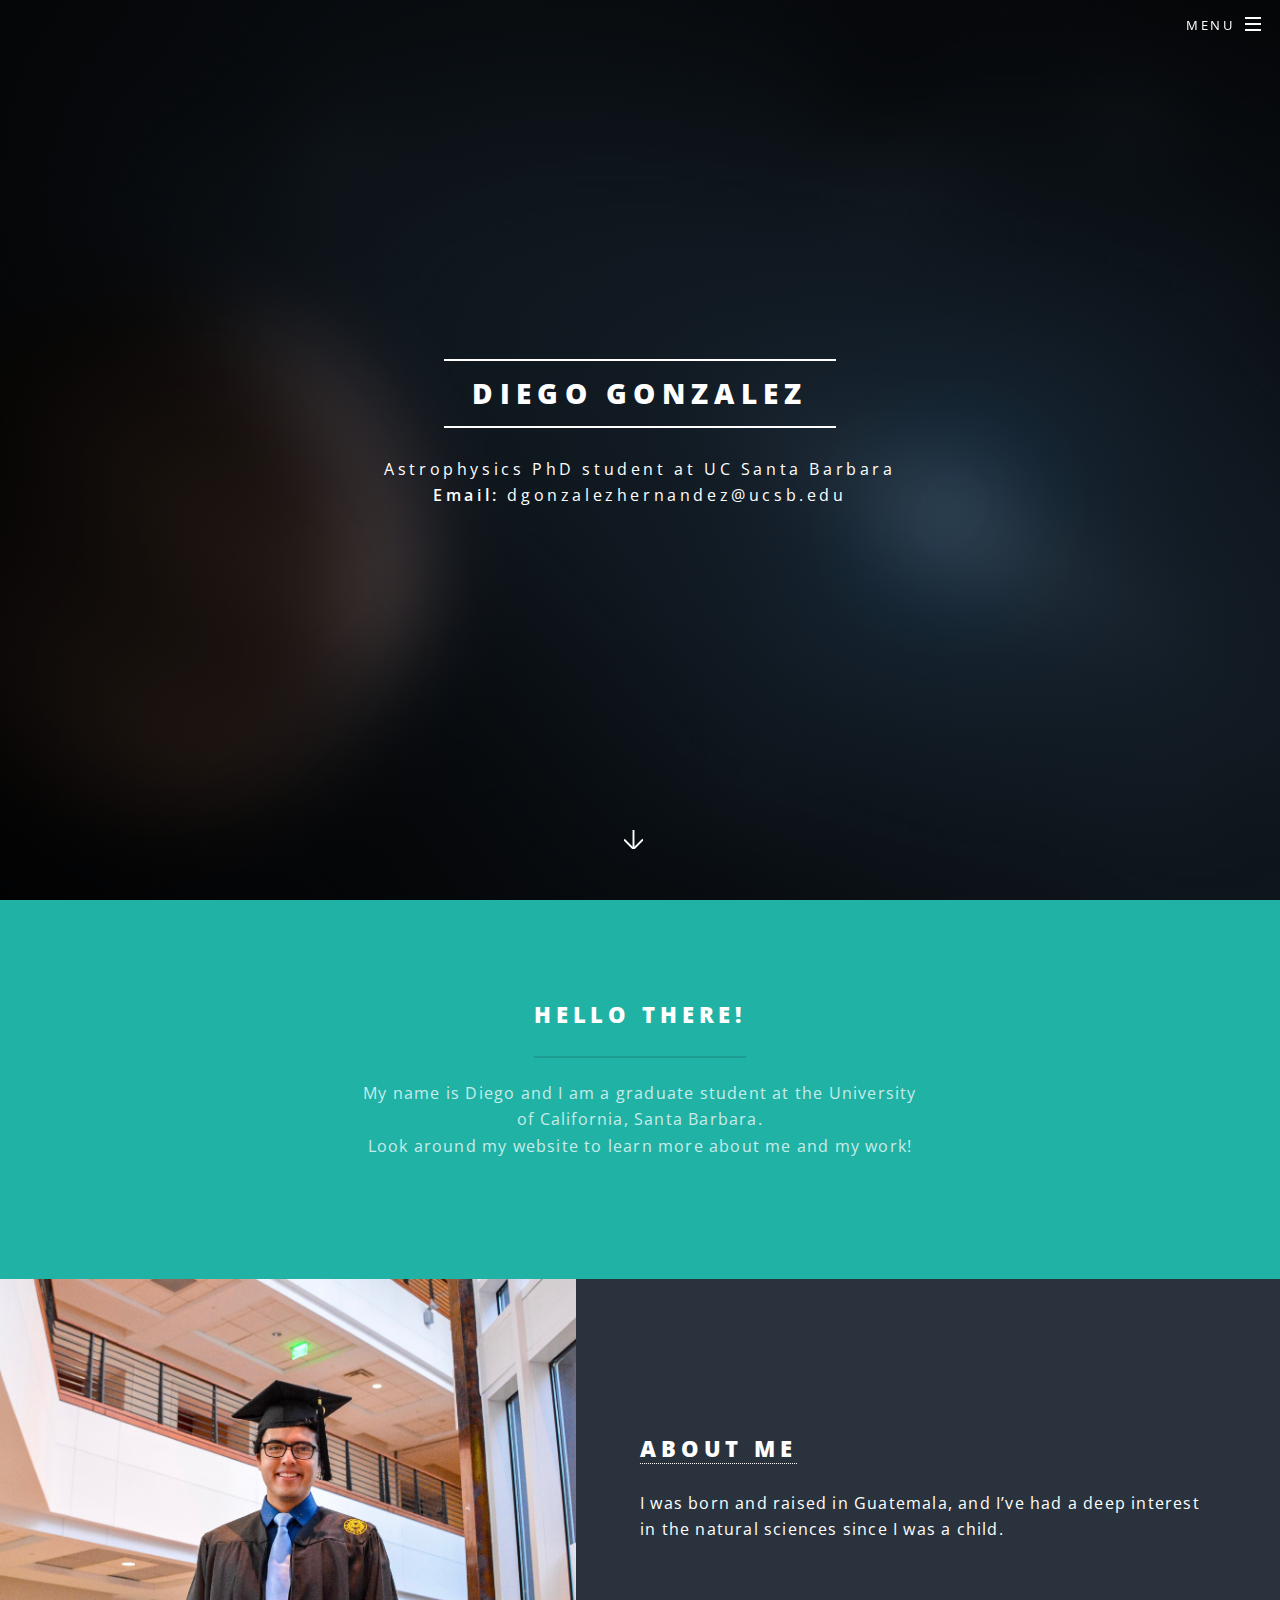
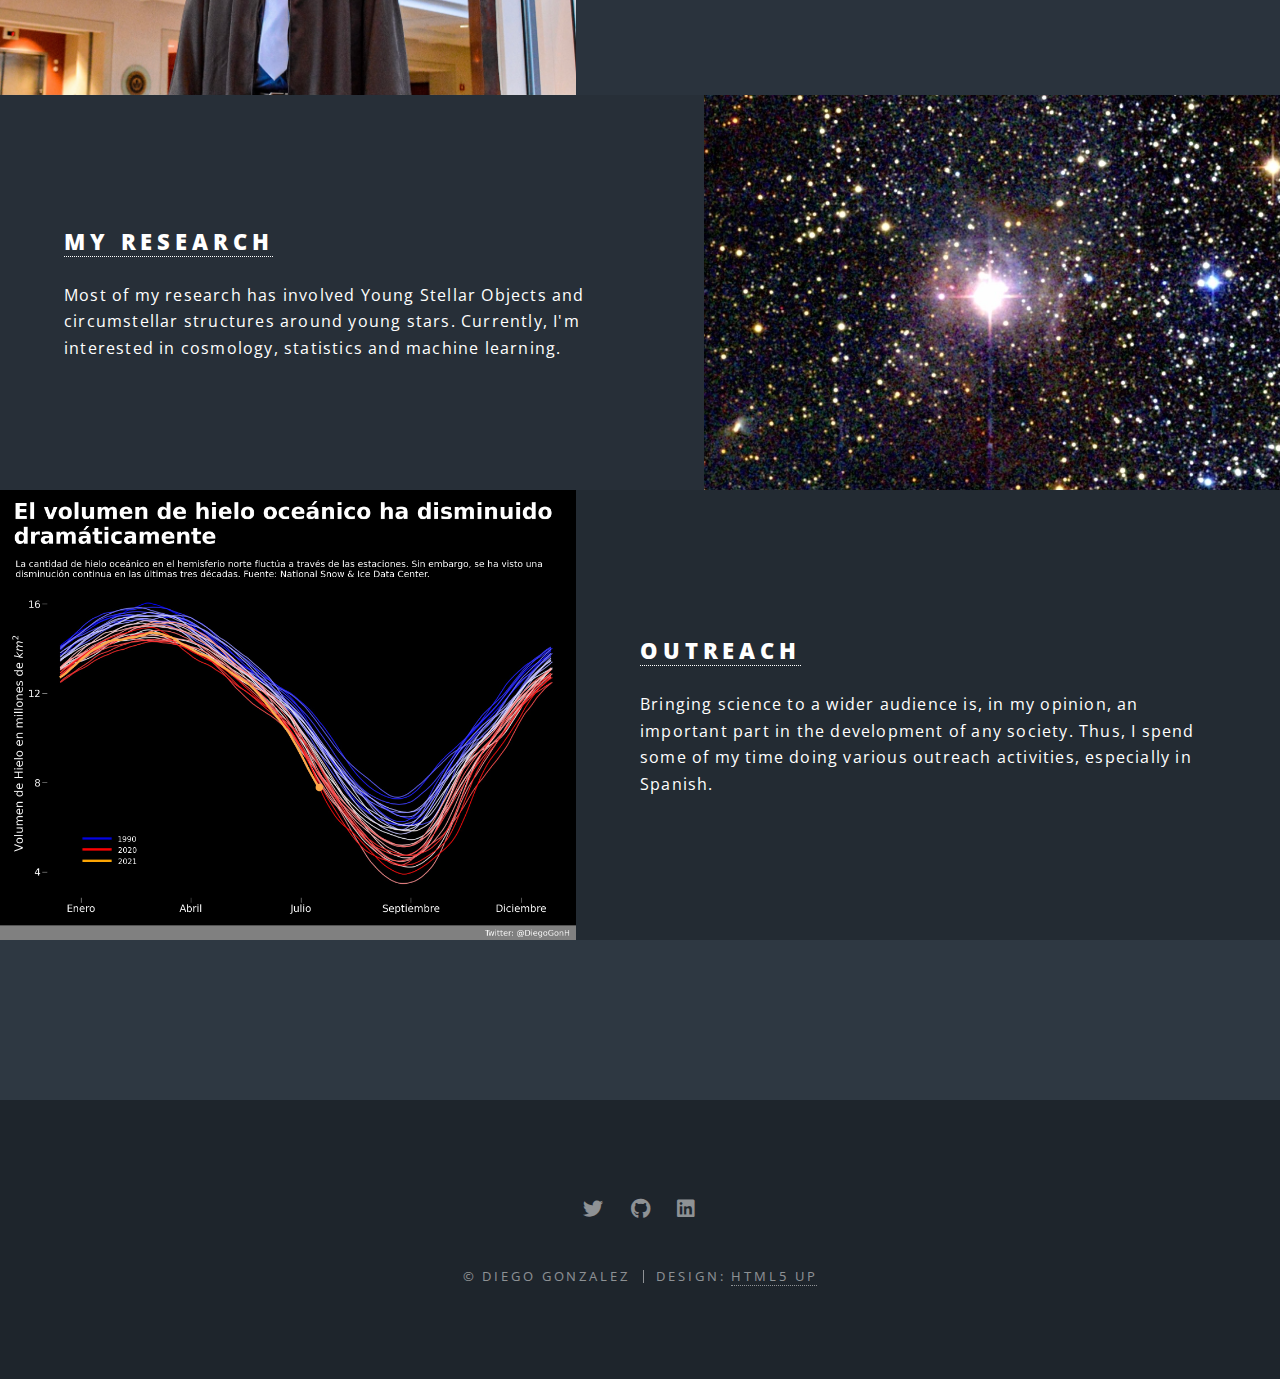
<file: index.html>
<!DOCTYPE HTML>
<!--
	Spectral by HTML5 UP
	html5up.net | @ajlkn
	Free for personal and commercial use under the CCA 3.0 license (html5up.net/license)
-->
<html>
	<head>
		<title>Home</title>
		<meta charset="utf-8" />
		<meta name="viewport" content="width=device-width, initial-scale=1, user-scalable=no" />
		<link rel="stylesheet" href="assets/css/main.css" />
		<noscript><link rel="stylesheet" href="assets/css/noscript.css" /></noscript>
	</head>
	<body class="landing is-preload">

		<!-- Page Wrapper -->
			<div id="page-wrapper">

				<!-- Header -->
					<header id="header" class="alt">
						<h1><a href="index.html">Diego Gonzalez</a></h1>
						<nav id="nav">
							<ul>
								<li class="special">
									<a href="#menu" class="menuToggle"><span>Menu</span></a>
									<div id="menu">
										<ul>
											<li><a href="index.html">Home</a></li>
											<li><a href="aboutme.html">About Me</a></li>
											<li><a href="research.html">My Research</a></li>
											<li><a href="outreach.html">Outreach</a></li>
											<li><a href="index_es.html">Español</a></li>
										</ul>
									</div>
								</li>
							</ul>
						</nav>
					</header>

				<!-- Banner -->
					<section id="banner">
						<!--<span class="portrait"><img src="images/portrait.jpg" alt="" /></span>
						<img class='portrait' src="images/portrait.jpg" alt="" />-->

						<div class="inner">

							
							<h2>Diego Gonzalez</h2>
							<p>Astrophysics PhD student at UC Santa Barbara<br />
							<b>Email:</b> dgonzalezhernandez@ucsb.edu<br />
							</p>

						</div>
						

						<a href="#one" class="more scrolly"></a>

					</section>

				<!-- One -->
					<section id="one" class="wrapper style1 special">
						<div class="inner">
							<header class="major">
								<h2>Hello there!</h2>
								<p>My name is Diego and I am a graduate student at the University<br />
								of California, Santa Barbara. <br />
								Look around my website to learn more about me and my work!<br />
								</p>
							</header>
						</div>
					</section>

				<!-- Two -->
					<section id="two" class="wrapper alt style2">
						<section class="spotlight">
							<div class="image"><img src="images/aboutme1.jpg" alt="" /></div><div class="content">
								<h2><a href="aboutme.html">About Me</a></h2>
								<p>I was born and raised in Guatemala, and I’ve had a deep interest in the natural sciences since I was a child.</p>
							</div>
						</section>
						<section class="spotlight">
							<div class="image"><img src="images/mwc297atlas.jpg" alt="" /></div><div class="content">
								<h2><a href="research.html">My Research</a></h2>
								<p>Most of my research has involved Young Stellar Objects and circumstellar structures around young stars. Currently, I'm interested in cosmology, statistics and machine learning.</p>
							</div>
						</section>
						<section class="spotlight">
							<div class="image"><img src="images/hielo_oceanico.jpg" alt="" /></div><div class="content">
								<h2><a href="outreach.html">Outreach</a></h2>
								<p>Bringing science to a wider audience is, in my opinion, an important part in the development of any society. Thus, I spend some of my time doing various outreach activities, especially in Spanish.</p>
							</div>
						</section>
					</section>


				<!-- CTA -->
					<section id="cta" class="wrapper style4">
						<div class="inner">
							<header>
							</header>
						</div>
					</section>

				<!-- Footer -->
					<footer id="footer">
						<ul class="icons">
							<li><a href="https://twitter.com/DiegoGonH" class="icon brands fa-twitter"><span class="label">Twitter</span></a></li>
							<li><a href="https://github.com/diego-gonher" class="icon brands fa-github"><span class="label">GitHub</span></a></li>
							<li><a href="https://www.linkedin.com/in/diego-gonzalez-b509641b2/" class="icon brands fa-linkedin"><span class="label">Linkedin</span></a></li>
						</ul>
						<ul class="copyright">
							<li>&copy; Diego Gonzalez</li><li>Design: <a href="http://html5up.net">HTML5 UP</a></li>
						</ul>
					</footer>

			</div>

		<!-- Scripts -->
			<script src="assets/js/jquery.min.js"></script>
			<script src="assets/js/jquery.scrollex.min.js"></script>
			<script src="assets/js/jquery.scrolly.min.js"></script>
			<script src="assets/js/browser.min.js"></script>
			<script src="assets/js/breakpoints.min.js"></script>
			<script src="assets/js/util.js"></script>
			<script src="assets/js/main.js"></script>

	</body>
</html>
</file>
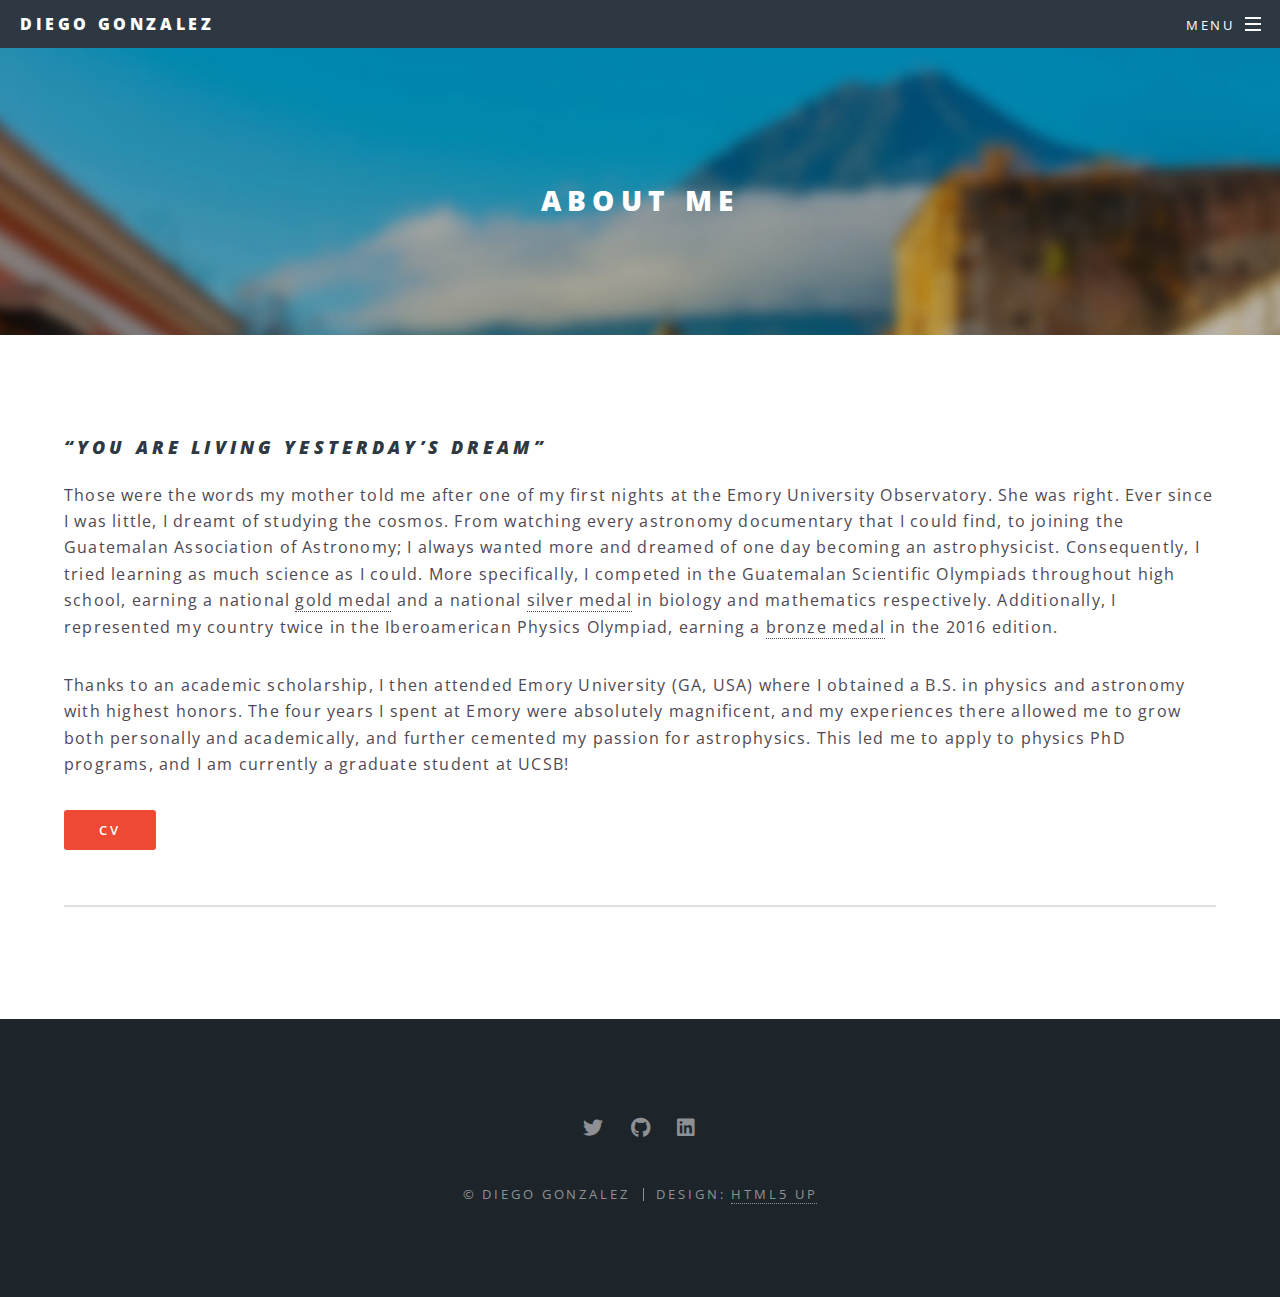
<file: aboutme.html>
<!DOCTYPE HTML>
<!--
	Spectral by HTML5 UP
	html5up.net | @ajlkn
	Free for personal and commercial use under the CCA 3.0 license (html5up.net/license)
-->
<html>
	<head>
		<title>About Me</title>
		<meta charset="utf-8" />
		<meta name="viewport" content="width=device-width, initial-scale=1, user-scalable=no" />
		<link rel="stylesheet" href="assets/css/main.css" />
		<noscript><link rel="stylesheet" href="assets/css/noscript.css" /></noscript>
	</head>
	<body class="is-preload">

		<!-- Page Wrapper -->
			<div id="page-wrapper">

				<!-- Header -->
					<header id="header">
						<h1><a href="index.html">Diego Gonzalez</a></h1>
						<nav id="nav">
							<ul>
								<li class="special">
									<a href="#menu" class="menuToggle"><span>Menu</span></a>
									<div id="menu">
										<ul>
											<li><a href="index.html">Home</a></li>
											<li><a href="aboutme.html">About Me</a></li>
											<li><a href="research.html">My Research</a></li>
											<li><a href="outreach.html">Outreach</a></li>
											<li><a href="aboutme_es.html">Español</a></li>
										</ul>
									</div>
								</li>
							</ul>
						</nav>
					</header>

				<!-- Main -->
					<article id="aboutme">
						<header>
							<h2>About Me</h2>
						</header>
						<section class="wrapper style5">
							<div class="inner">

								<h3><i>“You are living yesterday’s dream”</i> </h3>
								<p>Those were the words my mother told me after one of my first nights at the Emory University Observatory. She was right. Ever since I was little, I dreamt of studying the cosmos. From watching every astronomy documentary that I could find, to joining the Guatemalan Association of Astronomy; I always wanted more and dreamed of one day becoming an astrophysicist. Consequently, I tried learning as much science as I could. More specifically, I competed in the Guatemalan Scientific Olympiads throughout high school, earning a national <a href="https://olimpiadanacionaldeciencia.gt/archivos/2013-2/">gold medal</a> and a national <a href="https://olimpiadanacionaldeciencia.gt/archivos/ganadores-2014/">silver medal</a> in biology and mathematics respectively. Additionally, I represented my country twice in the Iberoamerican Physics Olympiad, earning a <a href="http://oibf2016.blogspot.com/p/medallero.html">bronze medal</a> in the 2016 edition. </p> 

								<p>Thanks to an academic scholarship, I then attended Emory University (GA, USA) where I obtained a B.S. in physics and astronomy with highest honors. The four years I spent at Emory were absolutely magnificent, and my experiences there allowed me to grow both personally and academically, and further cemented my passion for astrophysics. This led me to apply to physics PhD programs, and I am currently a graduate student at UCSB!</p>

								<ul class="actions">
									<li><a href="#" class="button primary">CV</a></li>	
								</ul>

								<hr />


							</div>
						</section>
					</article>

				<!-- Footer -->
					<footer id="footer">
						<ul class="icons">
							<li><a href="https://twitter.com/DiegoGonH" class="icon brands fa-twitter"><span class="label">Twitter</span></a></li>
							<li><a href="https://github.com/diego-gonher" class="icon brands fa-github"><span class="label">GitHub</span></a></li>
							<li><a href="https://www.linkedin.com/in/diego-gonzalez-b509641b2/" class="icon brands fa-linkedin"><span class="label">Linkedin</span></a></li>
						</ul>
						<ul class="copyright">
							<li>&copy; Diego Gonzalez</li><li>Design: <a href="http://html5up.net">HTML5 UP</a></li>
						</ul>
					</footer>

			</div>

		<!-- Scripts -->
			<script src="assets/js/jquery.min.js"></script>
			<script src="assets/js/jquery.scrollex.min.js"></script>
			<script src="assets/js/jquery.scrolly.min.js"></script>
			<script src="assets/js/browser.min.js"></script>
			<script src="assets/js/breakpoints.min.js"></script>
			<script src="assets/js/util.js"></script>
			<script src="assets/js/main.js"></script>

	</body>
</html>
</file>
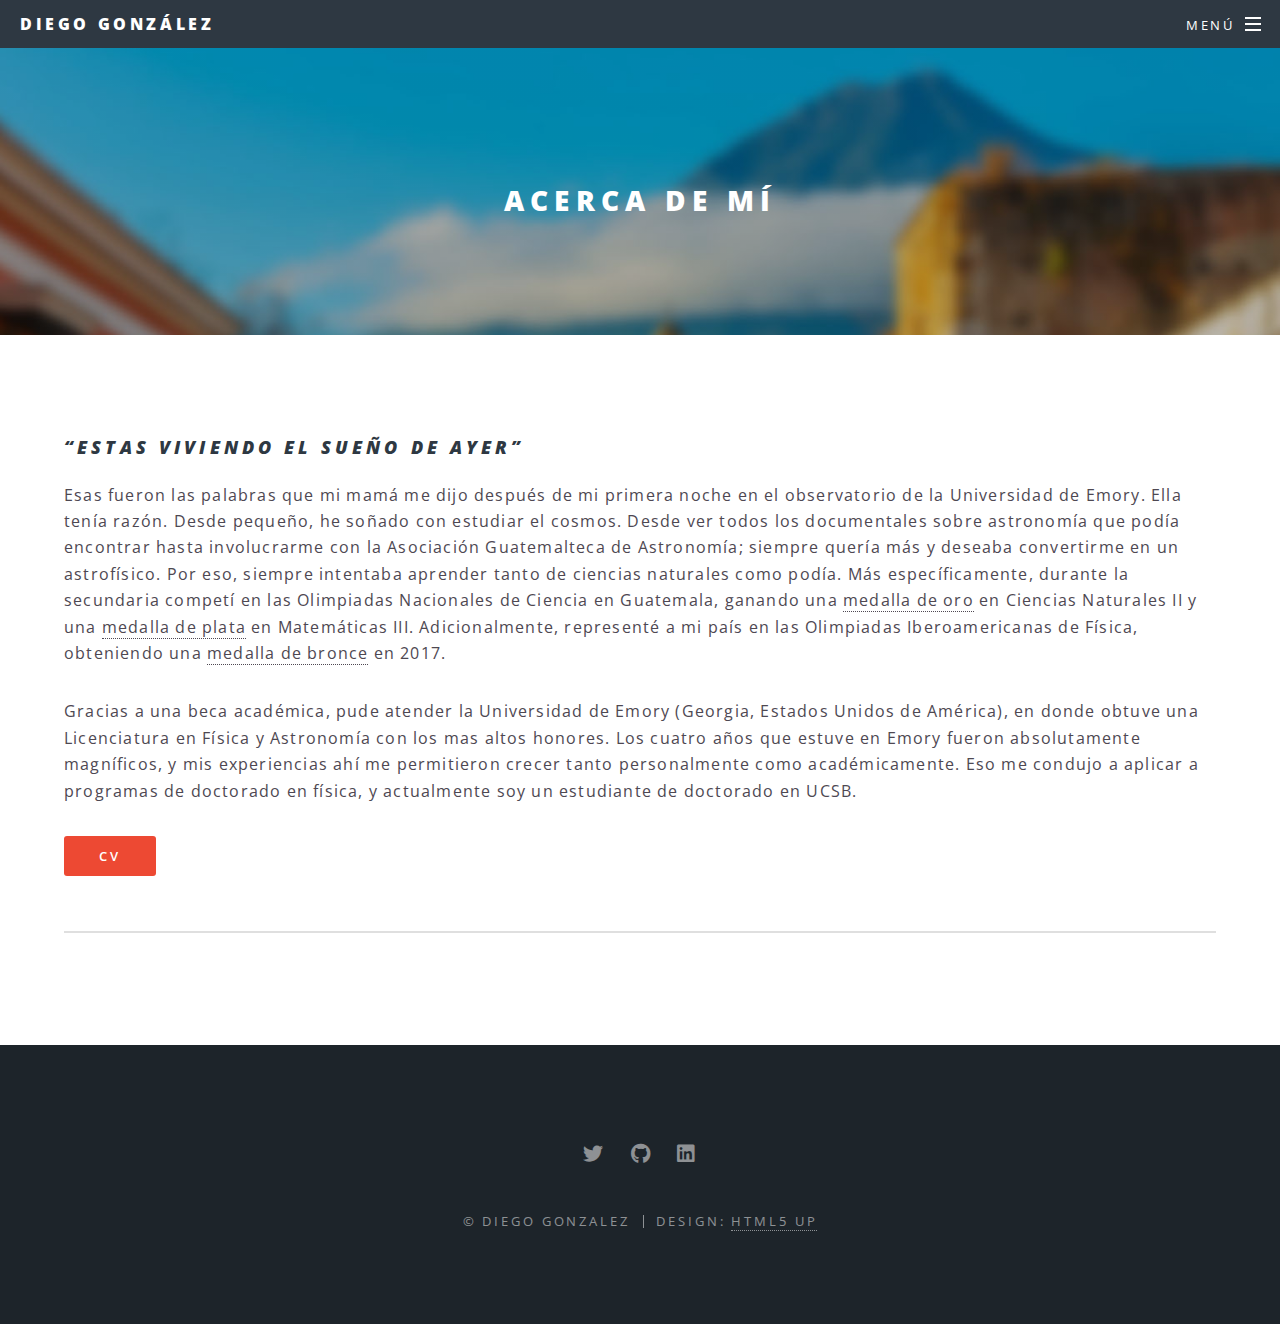
<file: aboutme_es.html>
<!DOCTYPE HTML>
<!--
	Spectral by HTML5 UP
	html5up.net | @ajlkn
	Free for personal and commercial use under the CCA 3.0 license (html5up.net/license)
-->
<html>
	<head>
		<title>About Me</title>
		<meta charset="utf-8" />
		<meta name="viewport" content="width=device-width, initial-scale=1, user-scalable=no" />
		<link rel="stylesheet" href="assets/css/main.css" />
		<noscript><link rel="stylesheet" href="assets/css/noscript.css" /></noscript>
	</head>
	<body class="is-preload">

		<!-- Page Wrapper -->
			<div id="page-wrapper">

				<!-- Header -->
					<header id="header">
						<h1><a href="index_es.html">Diego González</a></h1>
						<nav id="nav">
							<ul>
								<li class="special">
									<a href="#menu" class="menuToggle"><span>Menú</span></a>
									<div id="menu">
										<ul>
											<li><a href="index_es.html">Home</a></li>
											<li><a href="aboutme_es.html">Acerca de mí</a></li>
											<li><a href="research_es.html">Investigación</a></li>
											<li><a href="outreach_es.html">Divulgación</a></li>
											<li><a href="aboutme.html">English</a></li>
										</ul>
									</div>
								</li>
							</ul>
						</nav>
					</header>

				<!-- Main -->
					<article id="aboutme">
						<header>
							<h2>Acerca de mí</h2>
						</header>
						<section class="wrapper style5">
							<div class="inner">

								<h3><i>“Estas viviendo el sueño de ayer”</i> </h3>
								<p>Esas fueron las palabras que mi mamá me dijo después de mi primera noche en el observatorio de la Universidad de Emory.	Ella tenía razón. Desde pequeño, he soñado con estudiar el cosmos. Desde ver todos los documentales sobre astronomía que podía encontrar hasta involucrarme con la Asociación Guatemalteca de Astronomía; siempre quería más y deseaba convertirme en un astrofísico. Por eso, siempre intentaba aprender tanto de ciencias naturales como podía. Más específicamente, durante la secundaria competí en las Olimpiadas Nacionales de Ciencia en Guatemala, ganando una <a href="https://olimpiadanacionaldeciencia.gt/archivos/2013-2/">medalla de oro</a>  en Ciencias Naturales II y una <a href="https://olimpiadanacionaldeciencia.gt/archivos/ganadores-2014/">medalla de plata</a> en Matemáticas III. Adicionalmente, representé a mi país en las Olimpiadas Iberoamericanas de Física, obteniendo una <a href="http://oibf2016.blogspot.com/p/medallero.html">medalla de bronce</a> en 2017. </p> 

								<p>Gracias a una beca académica, pude atender la Universidad de Emory (Georgia, Estados Unidos de América), en donde obtuve una Licenciatura en Física y Astronomía con los mas altos honores. Los cuatro años que estuve en Emory fueron absolutamente magníficos, y mis experiencias ahí me permitieron crecer tanto personalmente como académicamente. Eso me condujo a aplicar a programas de doctorado en física, y actualmente soy un estudiante de doctorado en UCSB.</p>
								<ul class="actions">
									<li><a href="#" class="button primary">CV</a></li>	
								</ul>

								<hr />


							</div>
						</section>
					</article>

				<!-- Footer -->
					<footer id="footer">
						<ul class="icons">
							<li><a href="https://twitter.com/DiegoGonH" class="icon brands fa-twitter"><span class="label">Twitter</span></a></li>
							<li><a href="https://github.com/diego-gonher" class="icon brands fa-github"><span class="label">GitHub</span></a></li>
							<li><a href="https://www.linkedin.com/in/diego-gonzalez-b509641b2/" class="icon brands fa-linkedin"><span class="label">Linkedin</span></a></li>
						</ul>
						<ul class="copyright">
							<li>&copy; Diego Gonzalez</li><li>Design: <a href="http://html5up.net">HTML5 UP</a></li>
						</ul>
					</footer>

			</div>

		<!-- Scripts -->
			<script src="assets/js/jquery.min.js"></script>
			<script src="assets/js/jquery.scrollex.min.js"></script>
			<script src="assets/js/jquery.scrolly.min.js"></script>
			<script src="assets/js/browser.min.js"></script>
			<script src="assets/js/breakpoints.min.js"></script>
			<script src="assets/js/util.js"></script>
			<script src="assets/js/main.js"></script>

	</body>
</html>
</file>
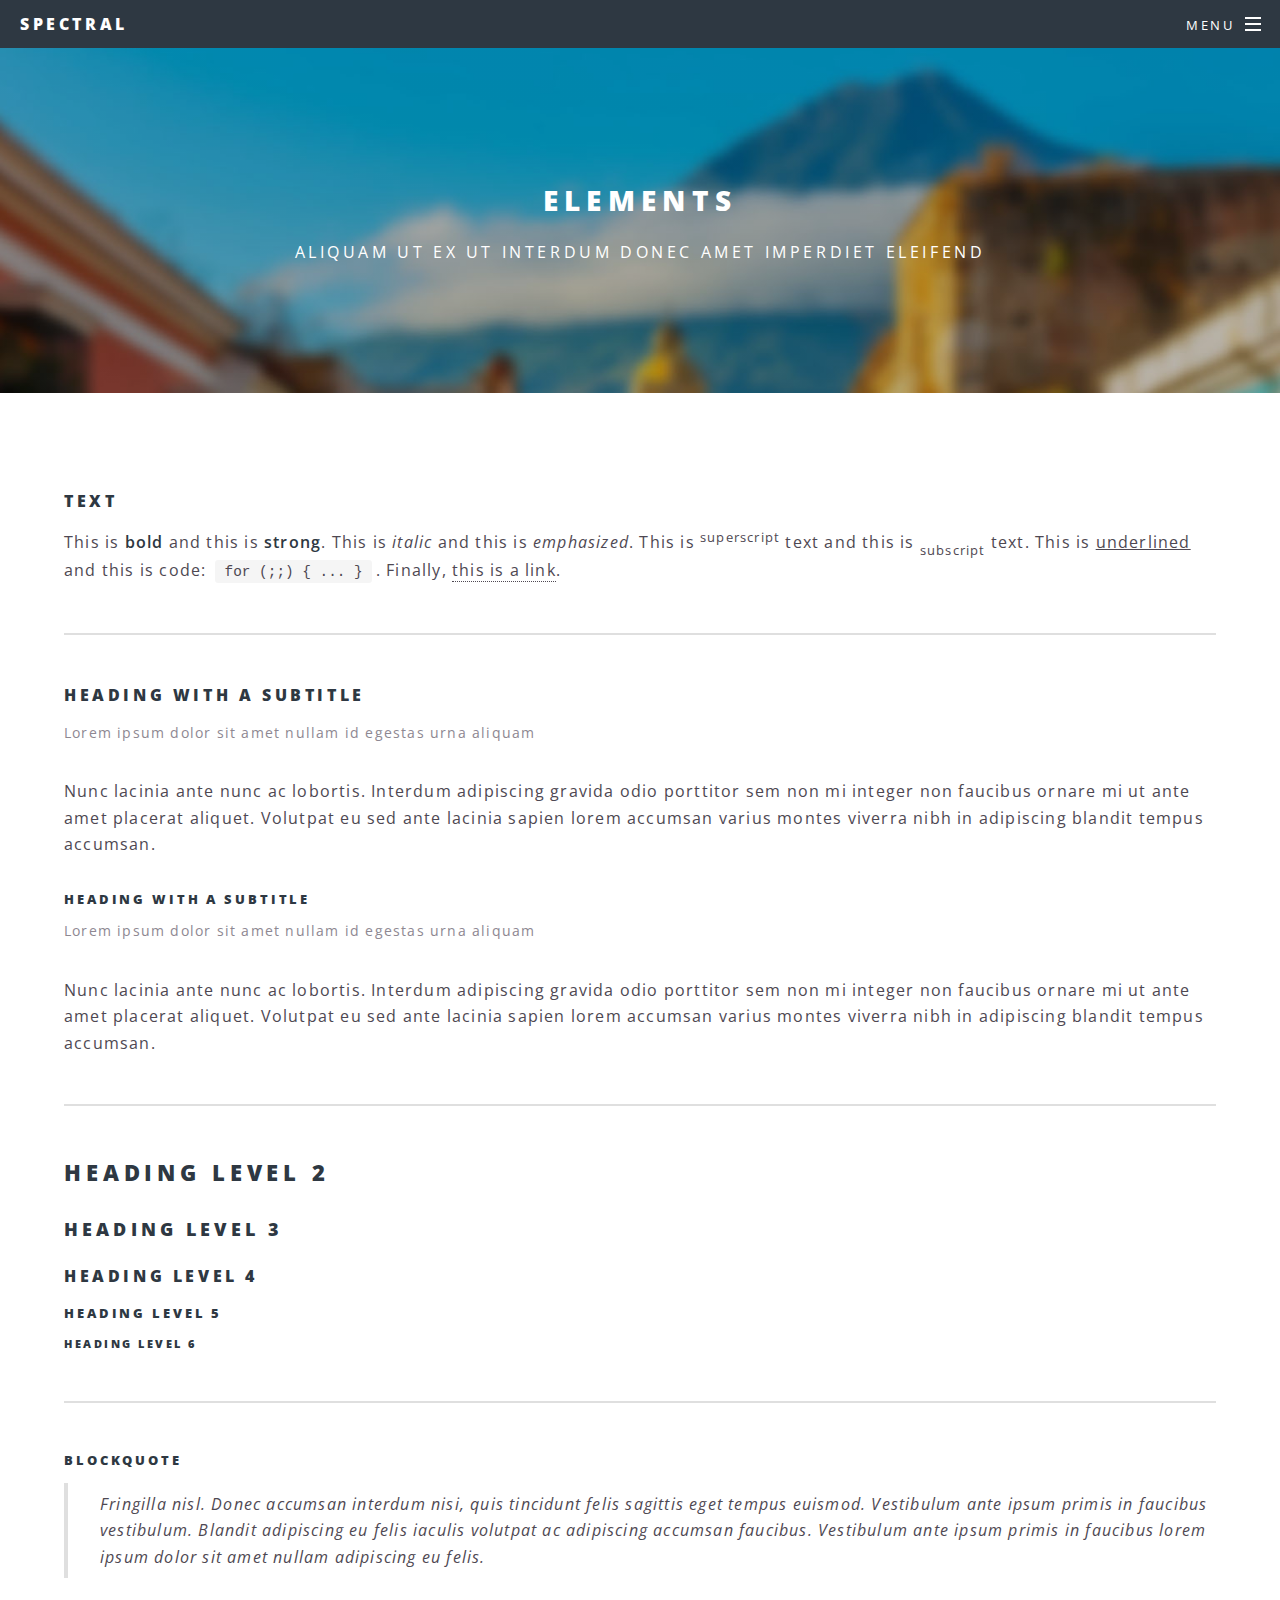
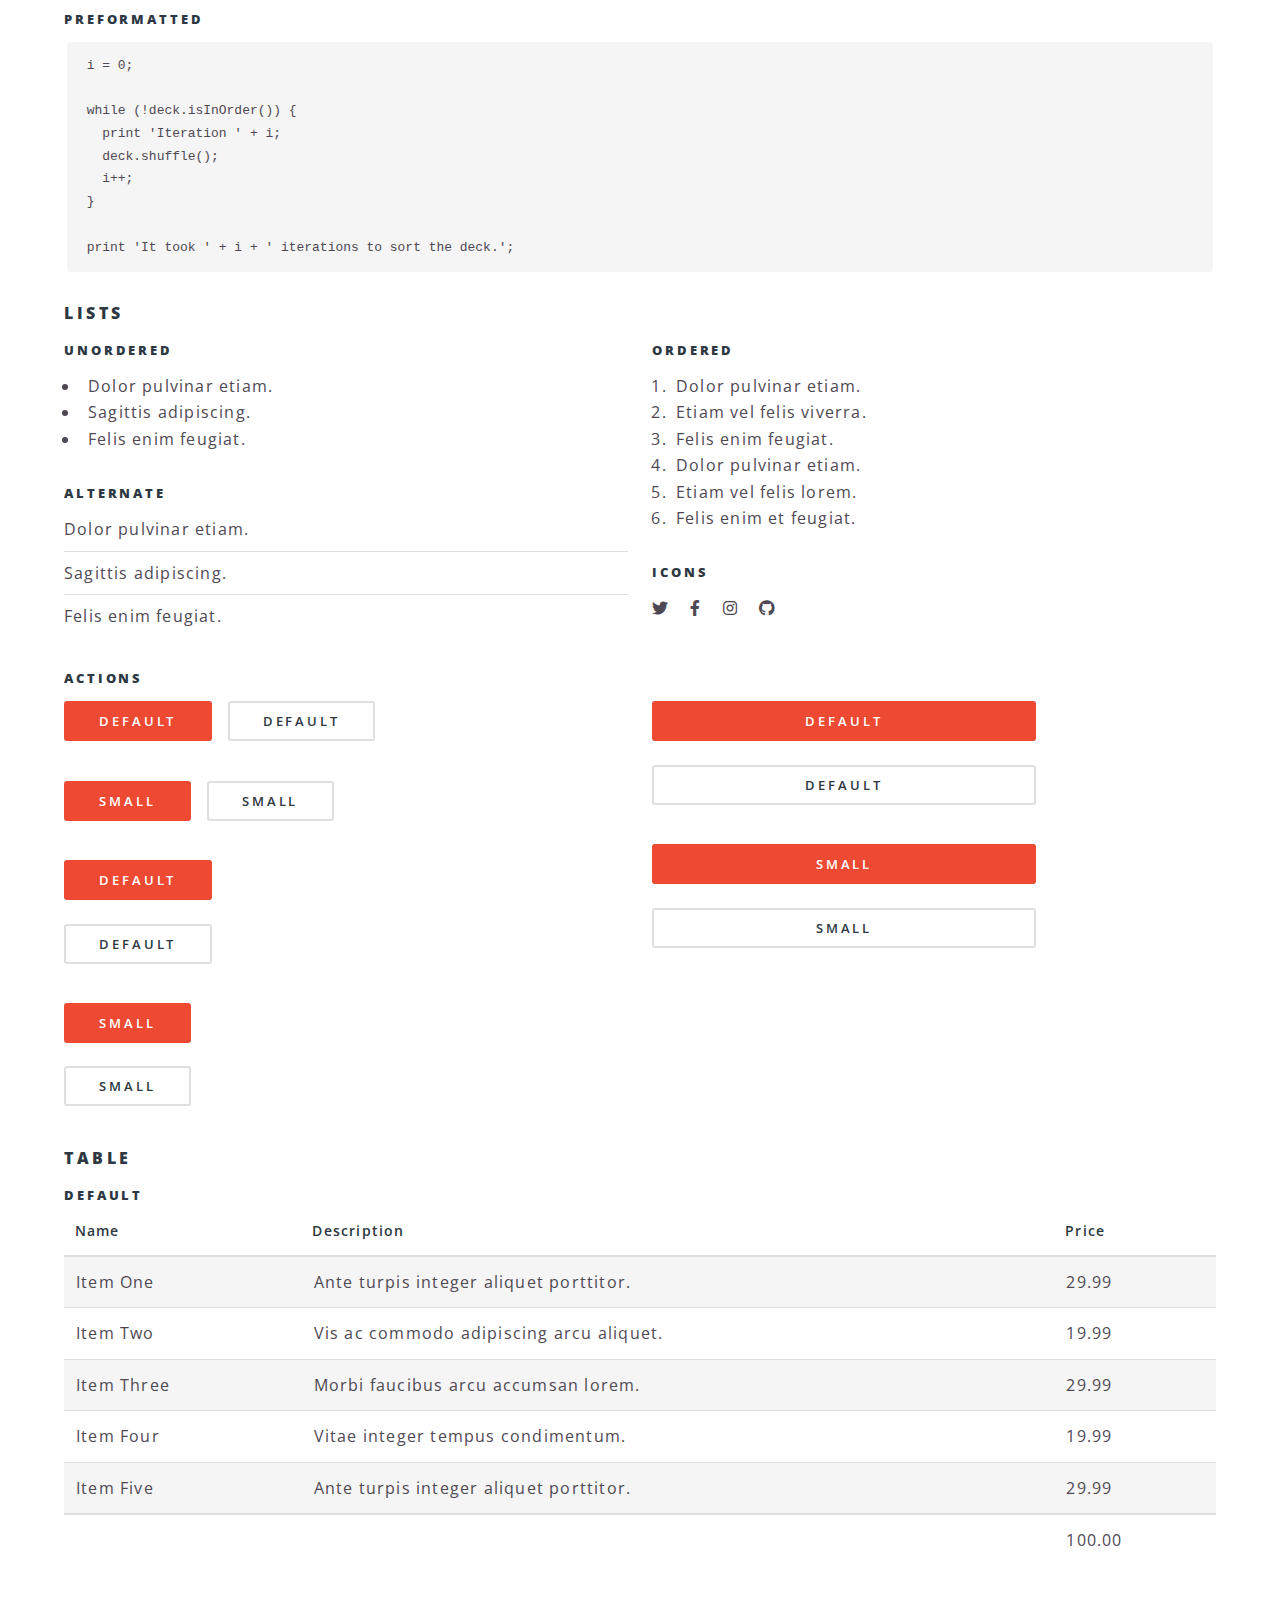
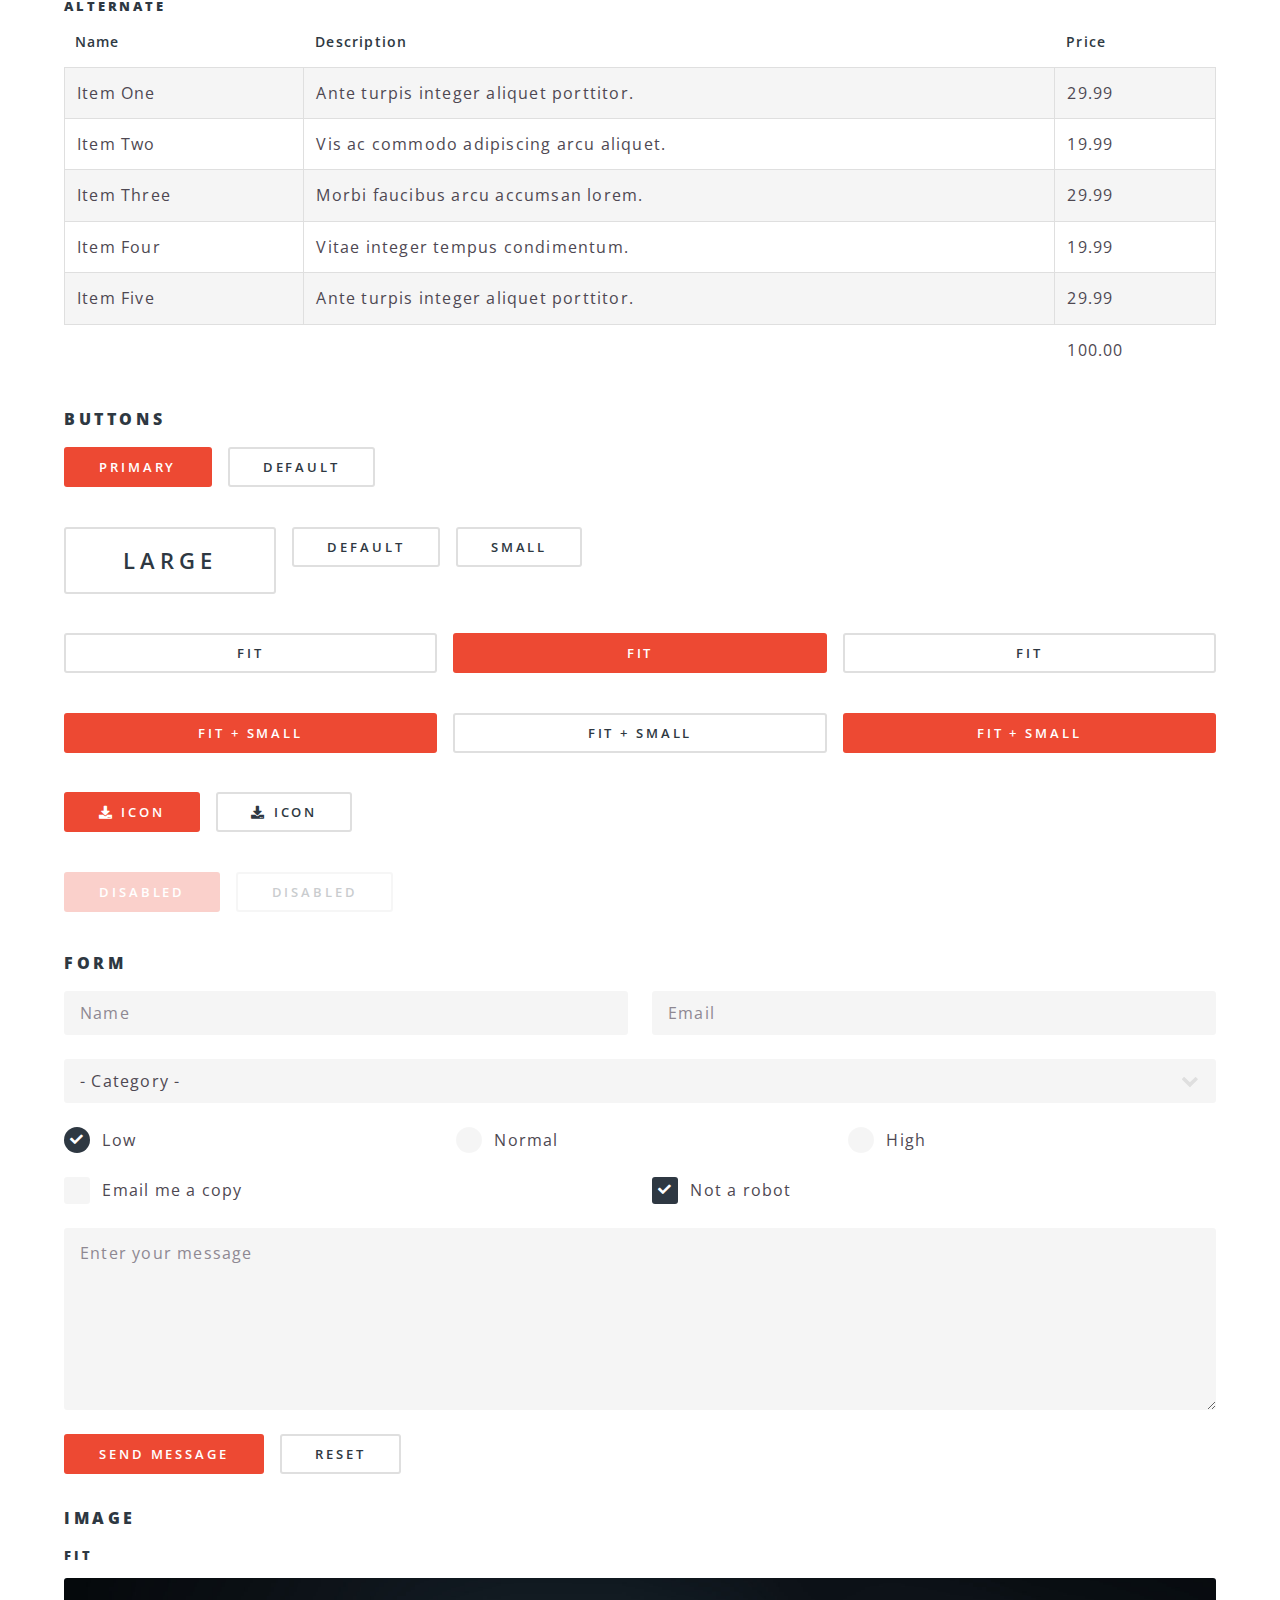
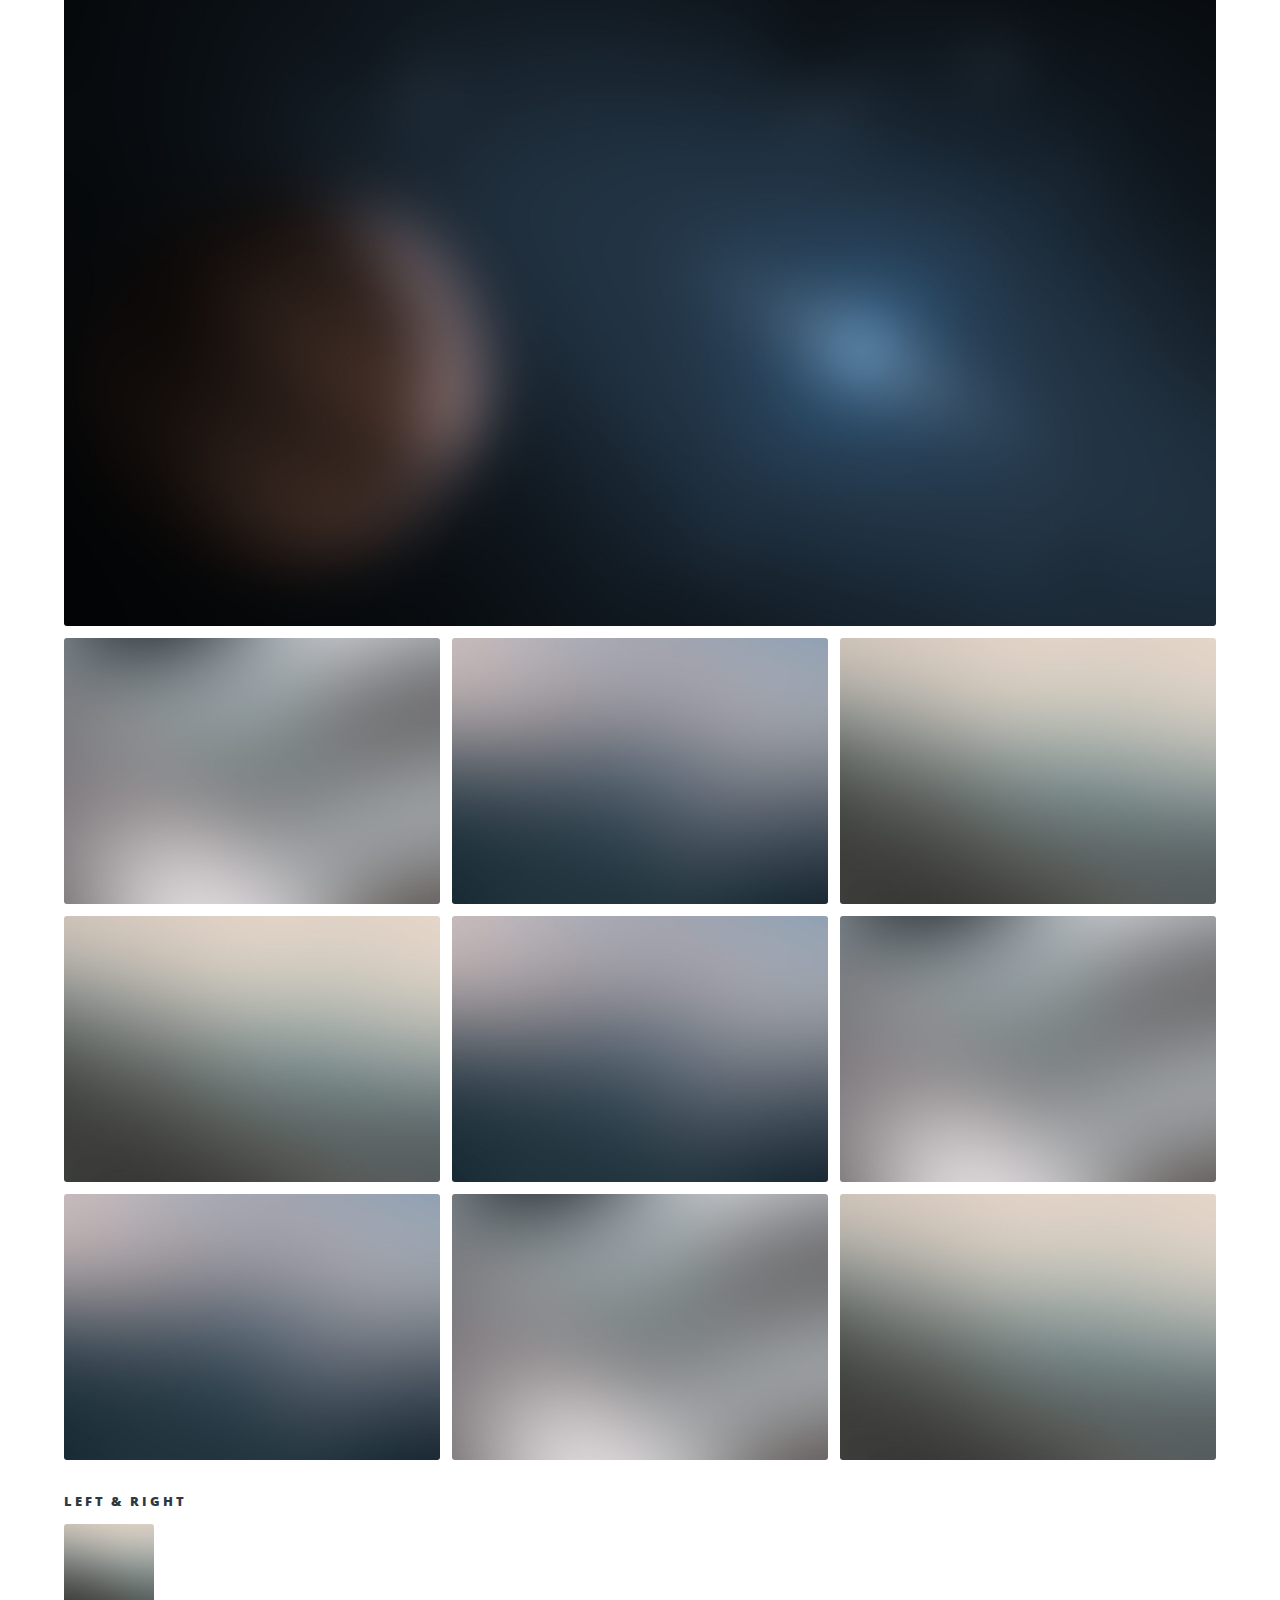
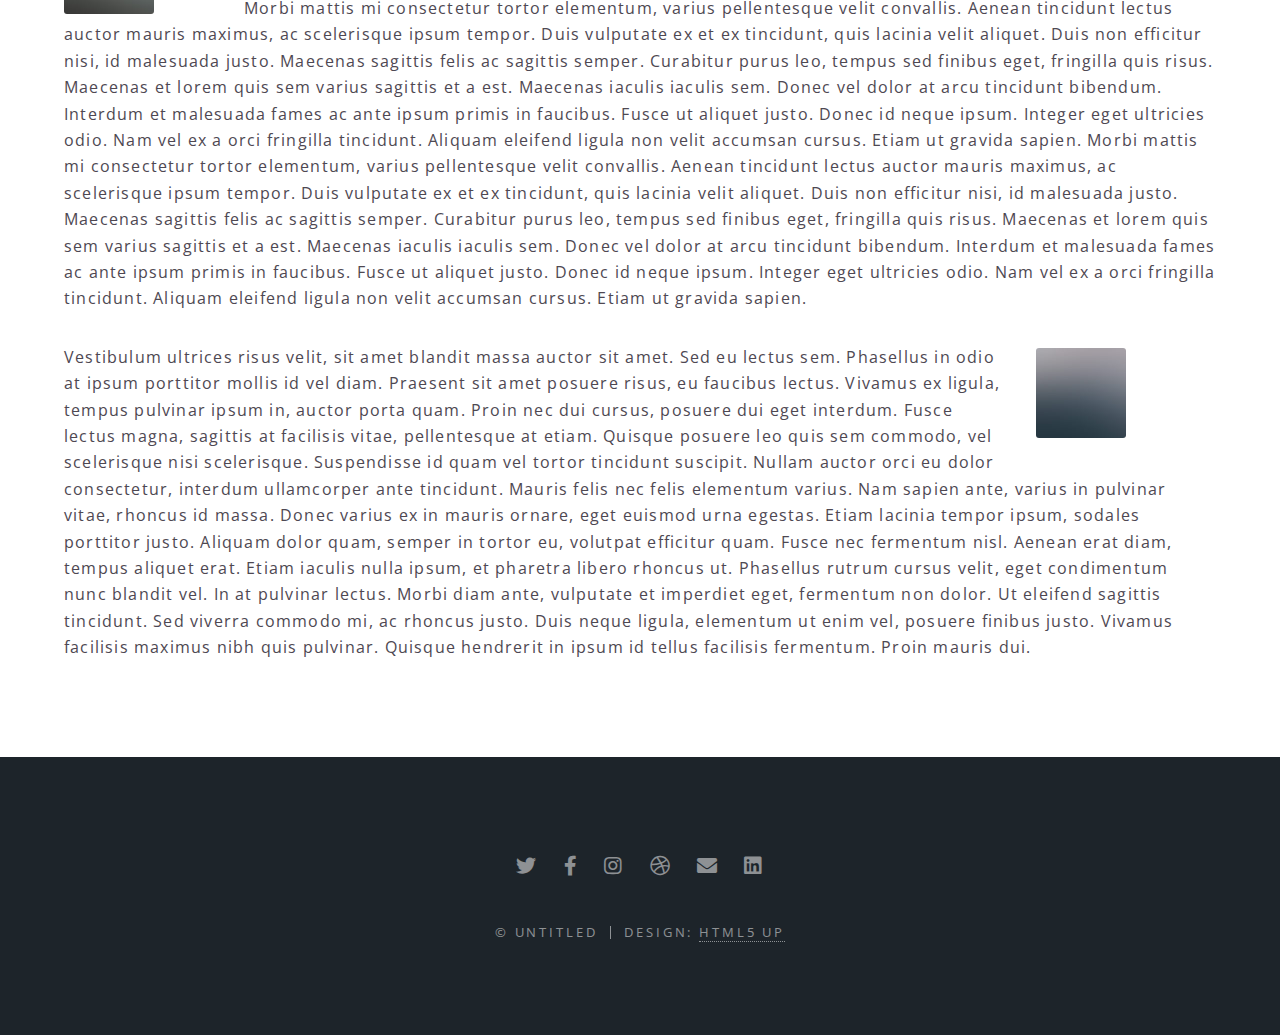
<file: elements.html>
<!DOCTYPE HTML>
<!--
	Spectral by HTML5 UP
	html5up.net | @ajlkn
	Free for personal and commercial use under the CCA 3.0 license (html5up.net/license)
-->
<html>
	<head>
		<title>Outreach</title>
		<meta charset="utf-8" />
		<meta name="viewport" content="width=device-width, initial-scale=1, user-scalable=no" />
		<link rel="stylesheet" href="assets/css/main.css" />
		<noscript><link rel="stylesheet" href="assets/css/noscript.css" /></noscript>
	</head>
	<body class="is-preload">

		<!-- Page Wrapper -->
			<div id="page-wrapper">

				<!-- Header -->
					<header id="header">
						<h1><a href="index.html">Spectral</a></h1>
						<nav id="nav">
							<ul>
								<li class="special">
									<a href="#menu" class="menuToggle"><span>Menu</span></a>
									<div id="menu">
										<ul>
											<li><a href="index.html">Home</a></li>
											<li><a href="aboutme.html">About Me</a></li>
											<li><a href="research.html">My Research</a></li>
											<li><a href="outreach.html">Outreach</a></li>
											<li><a href="#">Sign Up</a></li>
											<li><a href="#">Log In</a></li>
										</ul>
									</div>
								</li>
							</ul>
						</nav>
					</header>

				<!-- Main -->
					<article id="main">
						<header>
							<h2>Elements</h2>
							<p>Aliquam ut ex ut interdum donec amet imperdiet eleifend</p>
						</header>
						<section class="wrapper style5">
							<div class="inner">

								<section>
									<h4>Text</h4>
									<p>This is <b>bold</b> and this is <strong>strong</strong>. This is <i>italic</i> and this is <em>emphasized</em>.
									This is <sup>superscript</sup> text and this is <sub>subscript</sub> text.
									This is <u>underlined</u> and this is code: <code>for (;;) { ... }</code>. Finally, <a href="https://olimpiadanacionaldeciencia.gt/archivos/2013-2/">this is a link</a>.</p>
									<hr />
									<header>
										<h4>Heading with a Subtitle</h4>
										<p>Lorem ipsum dolor sit amet nullam id egestas urna aliquam</p>
									</header>
									<p>Nunc lacinia ante nunc ac lobortis. Interdum adipiscing gravida odio porttitor sem non mi integer non faucibus ornare mi ut ante amet placerat aliquet. Volutpat eu sed ante lacinia sapien lorem accumsan varius montes viverra nibh in adipiscing blandit tempus accumsan.</p>
									<header>
										<h5>Heading with a Subtitle</h5>
										<p>Lorem ipsum dolor sit amet nullam id egestas urna aliquam</p>
									</header>
									<p>Nunc lacinia ante nunc ac lobortis. Interdum adipiscing gravida odio porttitor sem non mi integer non faucibus ornare mi ut ante amet placerat aliquet. Volutpat eu sed ante lacinia sapien lorem accumsan varius montes viverra nibh in adipiscing blandit tempus accumsan.</p>
									<hr />
									<h2>Heading Level 2</h2>
									<h3>Heading Level 3</h3>
									<h4>Heading Level 4</h4>
									<h5>Heading Level 5</h5>
									<h6>Heading Level 6</h6>
									<hr />
									<h5>Blockquote</h5>
									<blockquote>Fringilla nisl. Donec accumsan interdum nisi, quis tincidunt felis sagittis eget tempus euismod. Vestibulum ante ipsum primis in faucibus vestibulum. Blandit adipiscing eu felis iaculis volutpat ac adipiscing accumsan faucibus. Vestibulum ante ipsum primis in faucibus lorem ipsum dolor sit amet nullam adipiscing eu felis.</blockquote>
									<h5>Preformatted</h5>
									<pre><code>i = 0;

while (!deck.isInOrder()) {
  print 'Iteration ' + i;
  deck.shuffle();
  i++;
}

print 'It took ' + i + ' iterations to sort the deck.';</code></pre>
								</section>

								<section>
									<h4>Lists</h4>
									<div class="row">
										<div class="col-6 col-12-medium">
											<h5>Unordered</h5>
											<ul>
												<li>Dolor pulvinar etiam.</li>
												<li>Sagittis adipiscing.</li>
												<li>Felis enim feugiat.</li>
											</ul>
											<h5>Alternate</h5>
											<ul class="alt">
												<li>Dolor pulvinar etiam.</li>
												<li>Sagittis adipiscing.</li>
												<li>Felis enim feugiat.</li>
											</ul>
										</div>
										<div class="col-6 col-12-medium">
											<h5>Ordered</h5>
											<ol>
												<li>Dolor pulvinar etiam.</li>
												<li>Etiam vel felis viverra.</li>
												<li>Felis enim feugiat.</li>
												<li>Dolor pulvinar etiam.</li>
												<li>Etiam vel felis lorem.</li>
												<li>Felis enim et feugiat.</li>
											</ol>
											<h5>Icons</h5>
											<ul class="icons">
												<li><a href="#" class="icon brands fa-twitter"><span class="label">Twitter</span></a></li>
												<li><a href="#" class="icon brands fa-facebook-f"><span class="label">Facebook</span></a></li>
												<li><a href="#" class="icon brands fa-instagram"><span class="label">Instagram</span></a></li>
												<li><a href="#" class="icon brands fa-github"><span class="label">Github</span></a></li>
											</ul>
										</div>
									</div>
									<h5>Actions</h5>
									<div class="row">
										<div class="col-6 col-12-medium">
											<ul class="actions">
												<li><a href="#" class="button primary">Default</a></li>
												<li><a href="#" class="button">Default</a></li>
											</ul>
											<ul class="actions small">
												<li><a href="#" class="button primary small">Small</a></li>
												<li><a href="#" class="button small">Small</a></li>
											</ul>
											<ul class="actions stacked">
												<li><a href="#" class="button primary">Default</a></li>
												<li><a href="#" class="button">Default</a></li>
											</ul>
											<ul class="actions stacked">
												<li><a href="#" class="button primary small">Small</a></li>
												<li><a href="#" class="button small">Small</a></li>
											</ul>
										</div>
										<div class="col-6 col-12-medium">
											<ul class="actions stacked">
												<li><a href="#" class="button primary fit">Default</a></li>
												<li><a href="#" class="button fit">Default</a></li>
											</ul>
											<ul class="actions stacked">
												<li><a href="#" class="button primary small fit">Small</a></li>
												<li><a href="#" class="button small fit">Small</a></li>
											</ul>
										</div>
									</div>
								</section>

								<section>
									<h4>Table</h4>
									<h5>Default</h5>
									<div class="table-wrapper">
										<table>
											<thead>
												<tr>
													<th>Name</th>
													<th>Description</th>
													<th>Price</th>
												</tr>
											</thead>
											<tbody>
												<tr>
													<td>Item One</td>
													<td>Ante turpis integer aliquet porttitor.</td>
													<td>29.99</td>
												</tr>
												<tr>
													<td>Item Two</td>
													<td>Vis ac commodo adipiscing arcu aliquet.</td>
													<td>19.99</td>
												</tr>
												<tr>
													<td>Item Three</td>
													<td> Morbi faucibus arcu accumsan lorem.</td>
													<td>29.99</td>
												</tr>
												<tr>
													<td>Item Four</td>
													<td>Vitae integer tempus condimentum.</td>
													<td>19.99</td>
												</tr>
												<tr>
													<td>Item Five</td>
													<td>Ante turpis integer aliquet porttitor.</td>
													<td>29.99</td>
												</tr>
											</tbody>
											<tfoot>
												<tr>
													<td colspan="2"></td>
													<td>100.00</td>
												</tr>
											</tfoot>
										</table>
									</div>

									<h5>Alternate</h5>
									<div class="table-wrapper">
										<table class="alt">
											<thead>
												<tr>
													<th>Name</th>
													<th>Description</th>
													<th>Price</th>
												</tr>
											</thead>
											<tbody>
												<tr>
													<td>Item One</td>
													<td>Ante turpis integer aliquet porttitor.</td>
													<td>29.99</td>
												</tr>
												<tr>
													<td>Item Two</td>
													<td>Vis ac commodo adipiscing arcu aliquet.</td>
													<td>19.99</td>
												</tr>
												<tr>
													<td>Item Three</td>
													<td> Morbi faucibus arcu accumsan lorem.</td>
													<td>29.99</td>
												</tr>
												<tr>
													<td>Item Four</td>
													<td>Vitae integer tempus condimentum.</td>
													<td>19.99</td>
												</tr>
												<tr>
													<td>Item Five</td>
													<td>Ante turpis integer aliquet porttitor.</td>
													<td>29.99</td>
												</tr>
											</tbody>
											<tfoot>
												<tr>
													<td colspan="2"></td>
													<td>100.00</td>
												</tr>
											</tfoot>
										</table>
									</div>
								</section>

								<section>
									<h4>Buttons</h4>
									<ul class="actions">
										<li><a href="#" class="button primary">Primary</a></li>
										<li><a href="#" class="button">Default</a></li>
									</ul>
									<ul class="actions">
										<li><a href="#" class="button large">Large</a></li>
										<li><a href="#" class="button">Default</a></li>
										<li><a href="#" class="button small">Small</a></li>
									</ul>
									<ul class="actions fit">
										<li><a href="#" class="button fit">Fit</a></li>
										<li><a href="#" class="button primary fit">Fit</a></li>
										<li><a href="#" class="button fit">Fit</a></li>
									</ul>
									<ul class="actions fit small">
										<li><a href="#" class="button primary fit small">Fit + Small</a></li>
										<li><a href="#" class="button fit small">Fit + Small</a></li>
										<li><a href="#" class="button primary fit small">Fit + Small</a></li>
									</ul>
									<ul class="actions">
										<li><a href="#" class="button primary icon solid fa-download">Icon</a></li>
										<li><a href="#" class="button icon solid fa-download">Icon</a></li>
									</ul>
									<ul class="actions">
										<li><span class="button primary disabled">Disabled</span></li>
										<li><span class="button disabled">Disabled</span></li>
									</ul>
								</section>

								<section>
									<h4>Form</h4>
									<form method="post" action="#">
										<div class="row gtr-uniform">
											<div class="col-6 col-12-xsmall">
												<input type="text" name="demo-name" id="demo-name" value="" placeholder="Name" />
											</div>
											<div class="col-6 col-12-xsmall">
												<input type="email" name="demo-email" id="demo-email" value="" placeholder="Email" />
											</div>
											<div class="col-12">
												<select name="demo-category" id="demo-category">
													<option value="">- Category -</option>
													<option value="1">Manufacturing</option>
													<option value="1">Shipping</option>
													<option value="1">Administration</option>
													<option value="1">Human Resources</option>
												</select>
											</div>
											<div class="col-4 col-12-small">
												<input type="radio" id="demo-priority-low" name="demo-priority" checked>
												<label for="demo-priority-low">Low</label>
											</div>
											<div class="col-4 col-12-small">
												<input type="radio" id="demo-priority-normal" name="demo-priority">
												<label for="demo-priority-normal">Normal</label>
											</div>
											<div class="col-4 col-12-small">
												<input type="radio" id="demo-priority-high" name="demo-priority">
												<label for="demo-priority-high">High</label>
											</div>
											<div class="col-6 col-12-small">
												<input type="checkbox" id="demo-copy" name="demo-copy">
												<label for="demo-copy">Email me a copy</label>
											</div>
											<div class="col-6 col-12-small">
												<input type="checkbox" id="demo-human" name="demo-human" checked>
												<label for="demo-human">Not a robot</label>
											</div>
											<div class="col-12">
												<textarea name="demo-message" id="demo-message" placeholder="Enter your message" rows="6"></textarea>
											</div>
											<div class="col-12">
												<ul class="actions">
													<li><input type="submit" value="Send Message" class="primary" /></li>
													<li><input type="reset" value="Reset" /></li>
												</ul>
											</div>
										</div>
									</form>
								</section>

								<section>
									<h4>Image</h4>
									<h5>Fit</h5>
									<div class="box alt">
										<div class="row gtr-50 gtr-uniform">
											<div class="col-12"><span class="image fit"><img src="images/banner.jpg" alt="" /></span></div>
											<div class="col-4"><span class="image fit"><img src="images/pic01.jpg" alt="" /></span></div>
											<div class="col-4"><span class="image fit"><img src="images/pic02.jpg" alt="" /></span></div>
											<div class="col-4"><span class="image fit"><img src="images/pic03.jpg" alt="" /></span></div>
											<div class="col-4"><span class="image fit"><img src="images/pic03.jpg" alt="" /></span></div>
											<div class="col-4"><span class="image fit"><img src="images/pic02.jpg" alt="" /></span></div>
											<div class="col-4"><span class="image fit"><img src="images/pic01.jpg" alt="" /></span></div>
											<div class="col-4"><span class="image fit"><img src="images/pic02.jpg" alt="" /></span></div>
											<div class="col-4"><span class="image fit"><img src="images/pic01.jpg" alt="" /></span></div>
											<div class="col-4"><span class="image fit"><img src="images/pic03.jpg" alt="" /></span></div>
										</div>
									</div>
									<h5>Left &amp; Right</h5>
									<p><span class="image left"><img src="images/pic04.jpg" alt="" /></span>Morbi mattis mi consectetur tortor elementum, varius pellentesque velit convallis. Aenean tincidunt lectus auctor mauris maximus, ac scelerisque ipsum tempor. Duis vulputate ex et ex tincidunt, quis lacinia velit aliquet. Duis non efficitur nisi, id malesuada justo. Maecenas sagittis felis ac sagittis semper. Curabitur purus leo, tempus sed finibus eget, fringilla quis risus. Maecenas et lorem quis sem varius sagittis et a est. Maecenas iaculis iaculis sem. Donec vel dolor at arcu tincidunt bibendum. Interdum et malesuada fames ac ante ipsum primis in faucibus. Fusce ut aliquet justo. Donec id neque ipsum. Integer eget ultricies odio. Nam vel ex a orci fringilla tincidunt. Aliquam eleifend ligula non velit accumsan cursus. Etiam ut gravida sapien. Morbi mattis mi consectetur tortor elementum, varius pellentesque velit convallis. Aenean tincidunt lectus auctor mauris maximus, ac scelerisque ipsum tempor. Duis vulputate ex et ex tincidunt, quis lacinia velit aliquet. Duis non efficitur nisi, id malesuada justo. Maecenas sagittis felis ac sagittis semper. Curabitur purus leo, tempus sed finibus eget, fringilla quis risus. Maecenas et lorem quis sem varius sagittis et a est. Maecenas iaculis iaculis sem. Donec vel dolor at arcu tincidunt bibendum. Interdum et malesuada fames ac ante ipsum primis in faucibus. Fusce ut aliquet justo. Donec id neque ipsum. Integer eget ultricies odio. Nam vel ex a orci fringilla tincidunt. Aliquam eleifend ligula non velit accumsan cursus. Etiam ut gravida sapien.</p>
									<p><span class="image right"><img src="images/pic05.jpg" alt="" /></span>Vestibulum ultrices risus velit, sit amet blandit massa auctor sit amet. Sed eu lectus sem. Phasellus in odio at ipsum porttitor mollis id vel diam. Praesent sit amet posuere risus, eu faucibus lectus. Vivamus ex ligula, tempus pulvinar ipsum in, auctor porta quam. Proin nec dui cursus, posuere dui eget interdum. Fusce lectus magna, sagittis at facilisis vitae, pellentesque at etiam. Quisque posuere leo quis sem commodo, vel scelerisque nisi scelerisque. Suspendisse id quam vel tortor tincidunt suscipit. Nullam auctor orci eu dolor consectetur, interdum ullamcorper ante tincidunt. Mauris felis nec felis elementum varius. Nam sapien ante, varius in pulvinar vitae, rhoncus id massa. Donec varius ex in mauris ornare, eget euismod urna egestas. Etiam lacinia tempor ipsum, sodales porttitor justo. Aliquam dolor quam, semper in tortor eu, volutpat efficitur quam. Fusce nec fermentum nisl. Aenean erat diam, tempus aliquet erat. Etiam iaculis nulla ipsum, et pharetra libero rhoncus ut. Phasellus rutrum cursus velit, eget condimentum nunc blandit vel. In at pulvinar lectus. Morbi diam ante, vulputate et imperdiet eget, fermentum non dolor. Ut eleifend sagittis tincidunt. Sed viverra commodo mi, ac rhoncus justo. Duis neque ligula, elementum ut enim vel, posuere finibus justo. Vivamus facilisis maximus nibh quis pulvinar. Quisque hendrerit in ipsum id tellus facilisis fermentum. Proin mauris dui.</p>
								</section>

							</div>
						</section>
					</article>

				<!-- Footer -->
					<footer id="footer">
						<ul class="icons">
							<li><a href="#" class="icon brands fa-twitter"><span class="label">Twitter</span></a></li>
							<li><a href="#" class="icon brands fa-facebook-f"><span class="label">Facebook</span></a></li>
							<li><a href="#" class="icon brands fa-instagram"><span class="label">Instagram</span></a></li>
							<li><a href="#" class="icon brands fa-dribbble"><span class="label">Dribbble</span></a></li>
							<li><a href="#" class="icon solid fa-envelope"><span class="label">Email</span></a></li>
							<li><a href="https://www.linkedin.com/in/diego-gonzalez-b509641b2/" class="icon brands fa-linkedin"><span class="label">Linkedin</span></a></li>
						</ul>
						<ul class="copyright">
							<li>&copy; Untitled</li><li>Design: <a href="http://html5up.net">HTML5 UP</a></li>
						</ul>
					</footer>

			</div>

		<!-- Scripts -->
			<script src="assets/js/jquery.min.js"></script>
			<script src="assets/js/jquery.scrollex.min.js"></script>
			<script src="assets/js/jquery.scrolly.min.js"></script>
			<script src="assets/js/browser.min.js"></script>
			<script src="assets/js/breakpoints.min.js"></script>
			<script src="assets/js/util.js"></script>
			<script src="assets/js/main.js"></script>

	</body>
</html>
</file>
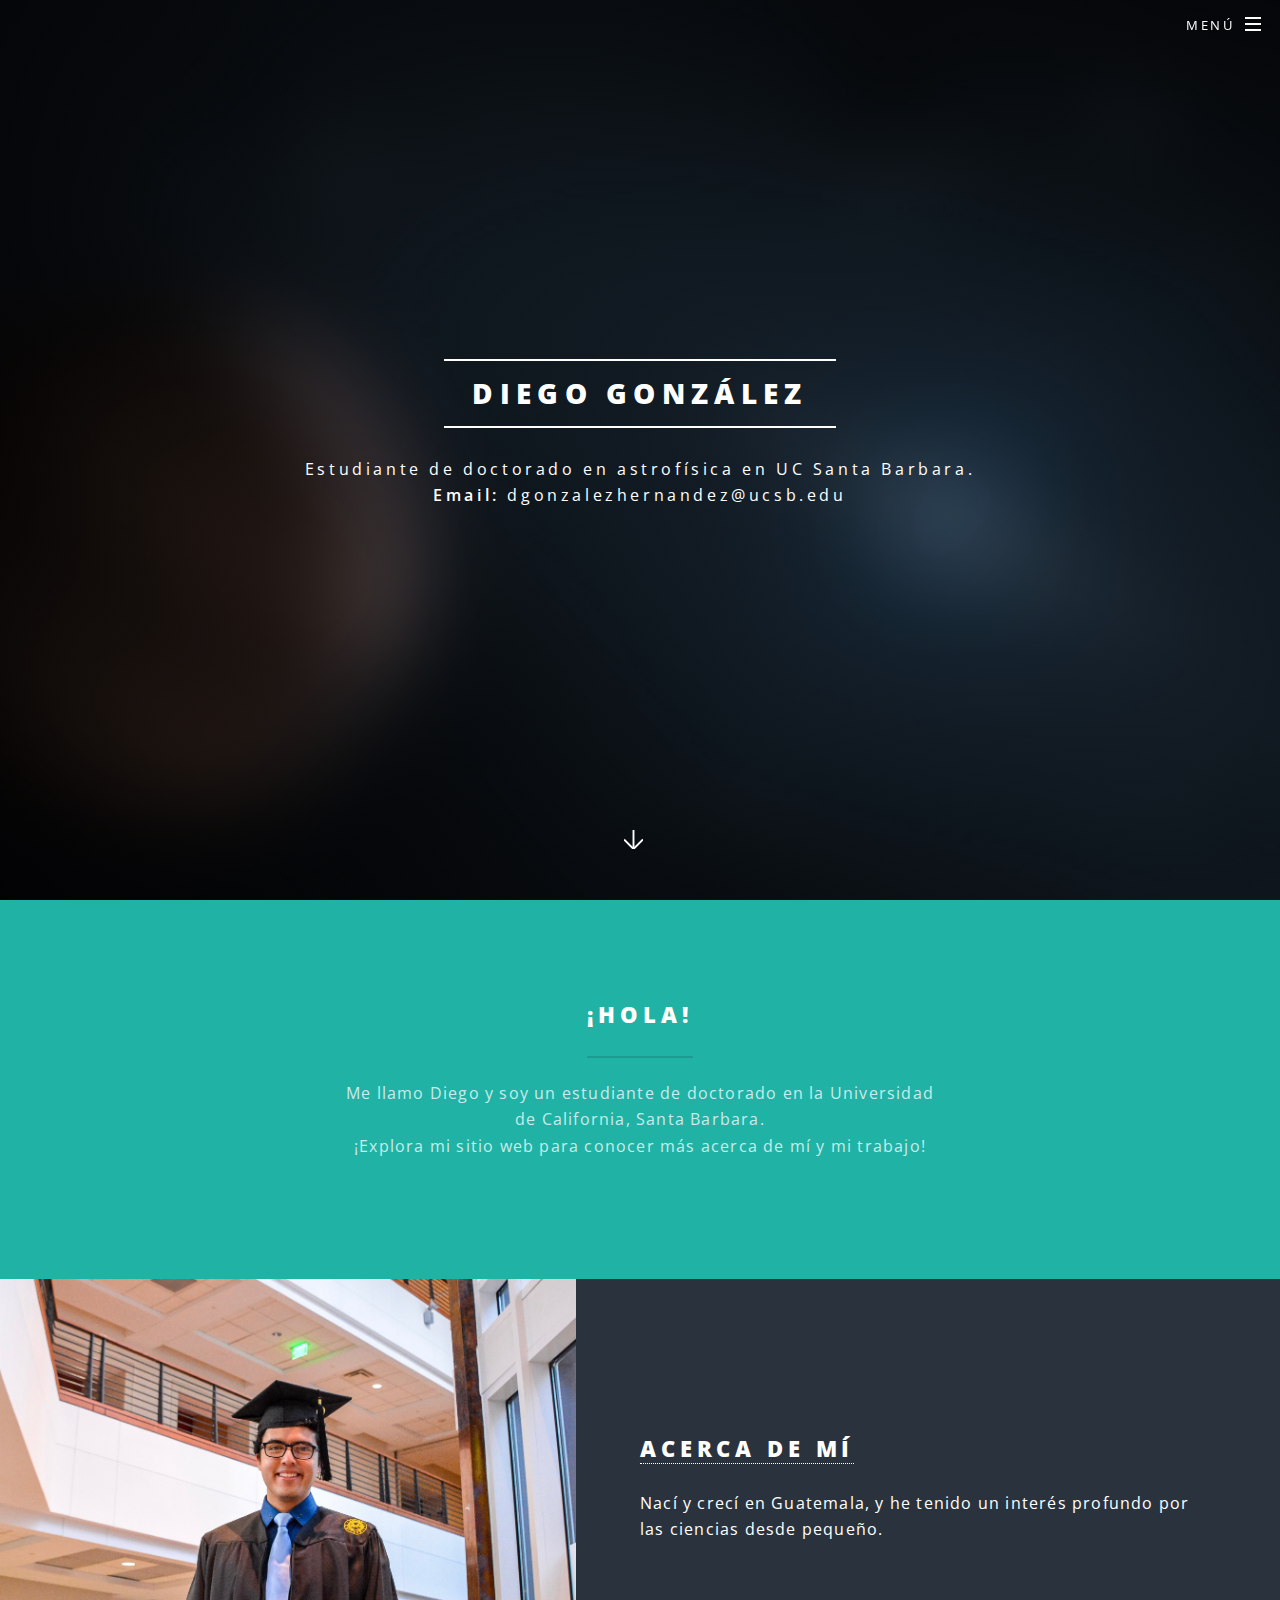
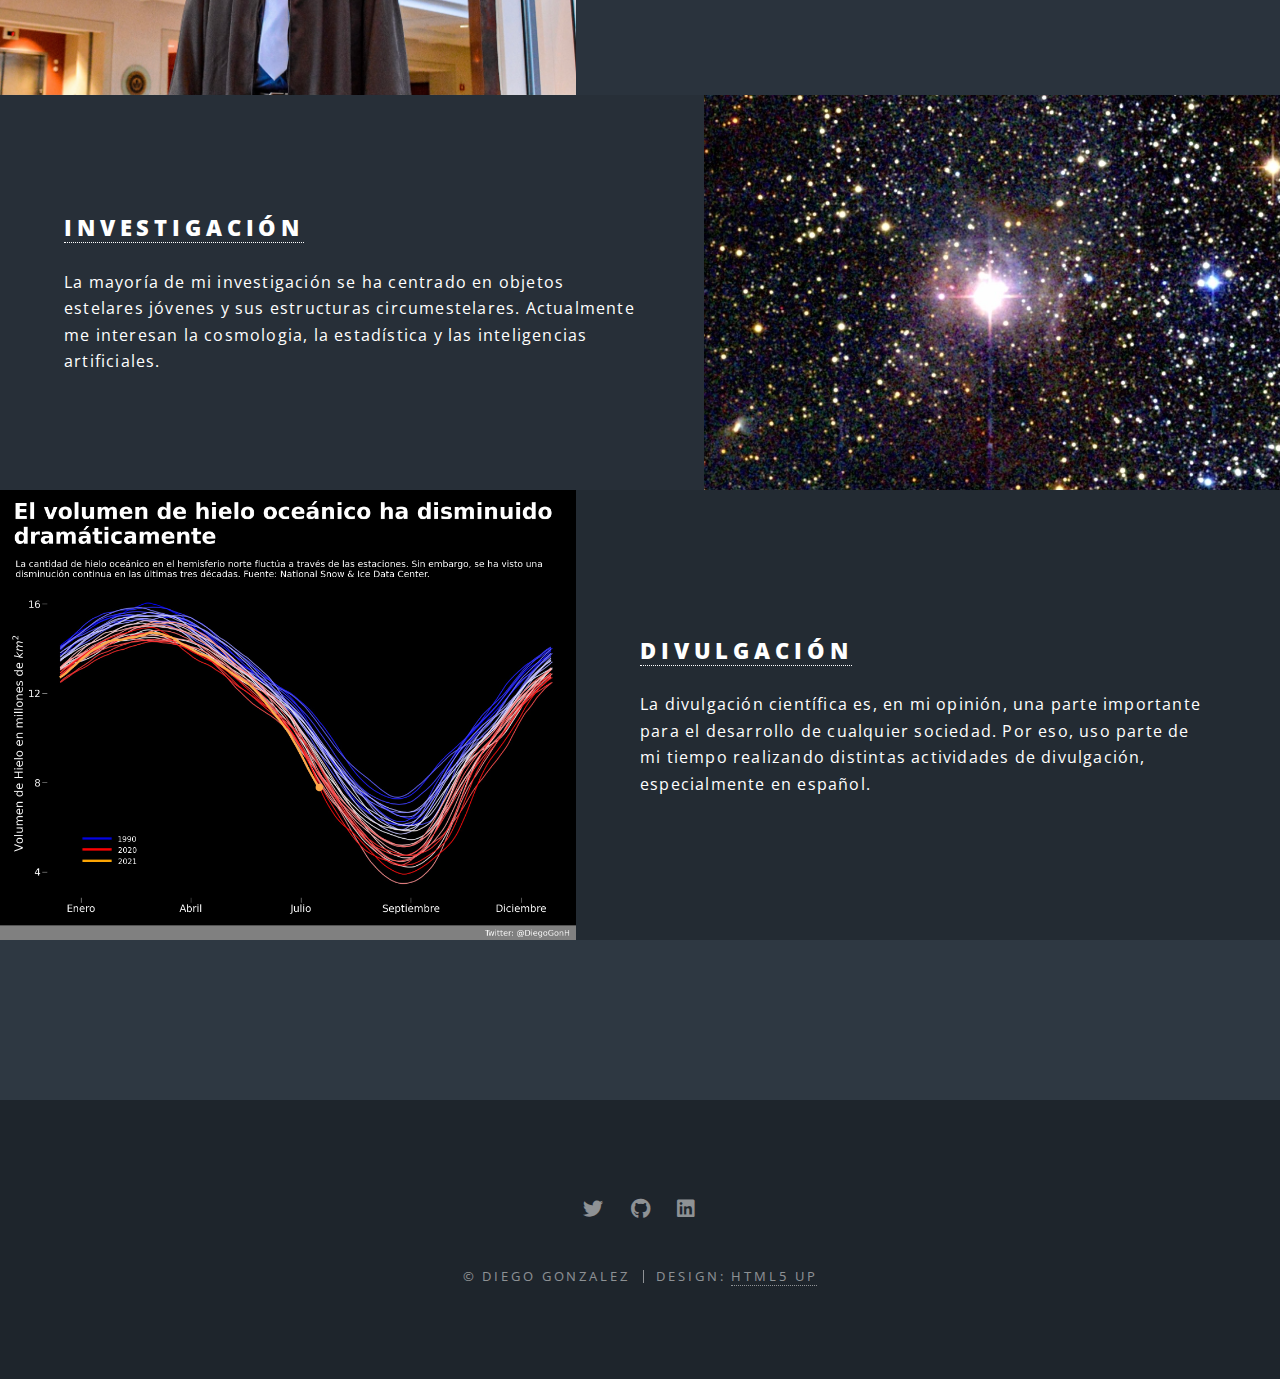
<file: index_es.html>
<!DOCTYPE HTML>
<!--
	Spectral by HTML5 UP
	html5up.net | @ajlkn
	Free for personal and commercial use under the CCA 3.0 license (html5up.net/license)
-->
<html>
	<head>
		<title>Home</title>
		<meta charset="utf-8" />
		<meta name="viewport" content="width=device-width, initial-scale=1, user-scalable=no" />
		<link rel="stylesheet" href="assets/css/main.css" />
		<noscript><link rel="stylesheet" href="assets/css/noscript.css" /></noscript>
	</head>
	<body class="landing is-preload">

		<!-- Page Wrapper -->
			<div id="page-wrapper">

				<!-- Header -->
					<header id="header" class="alt">
						<h1><a href="index_es.html">Diego González</a></h1>
						<nav id="nav">
							<ul>
								<li class="special">
									<a href="#menu" class="menuToggle"><span>Menú</span></a>
									<div id="menu">
										<ul>
											<li><a href="index_es.html">Home</a></li>
											<li><a href="aboutme_es.html">Acerca de mí</a></li>
											<li><a href="research_es.html">Investigación</a></li>
											<li><a href="outreach_es.html">Divulgación</a></li>
											<li><a href="index.html">English</a></li>
										</ul>
									</div>
								</li>
							</ul>
						</nav>
					</header>

				<!-- Banner -->
					<section id="banner">
						<!--<span class="portrait"><img src="images/portrait.jpg" alt="" /></span>
						<img class='portrait' src="images/portrait.jpg" alt="" />-->

						<div class="inner">

							
							<h2>Diego González</h2>
							<p>Estudiante de doctorado en astrofísica en UC Santa Barbara.<br />
							<b>Email:</b> dgonzalezhernandez@ucsb.edu<br />
							</p>

						</div>
						

						<a href="#one" class="more scrolly"></a>

					</section>

				<!-- One -->
					<section id="one" class="wrapper style1 special">
						<div class="inner">
							<header class="major">
								<h2>¡Hola!</h2>
								<p>Me llamo Diego y soy un estudiante de doctorado en la Universidad<br />
								de California, Santa Barbara.<br />
								¡Explora mi sitio web para conocer más acerca de mí y mi trabajo!<br />
								</p>
							</header>
						</div>
					</section>

				<!-- Two -->
					<section id="two" class="wrapper alt style2">
						<section class="spotlight">
							<div class="image"><img src="images/aboutme1.jpg" alt="" /></div><div class="content">
								<h2><a href="aboutme_es.html">Acerca de mí</a></h2>
								<p>Nací y crecí en Guatemala, y he tenido un interés profundo por las ciencias desde pequeño.</p>
							</div>
						</section>
						<section class="spotlight">
							<div class="image"><img src="images/mwc297atlas.jpg" alt="" /></div><div class="content">
								<h2><a href="research_es.html">Investigación</a></h2>
								<p>La mayoría de mi investigación se ha centrado en objetos estelares jóvenes y sus estructuras circumestelares. Actualmente me interesan la cosmologia, la estadística y las inteligencias artificiales.</p>
							</div>
						</section>
						<section class="spotlight">
							<div class="image"><img src="images/hielo_oceanico.jpg" alt="" /></div><div class="content">
								<h2><a href="outreach_es.html">Divulgación</a></h2>
								<p>La divulgación científica es, en mi opinión, una parte importante para el desarrollo de cualquier sociedad. Por eso, uso parte de mi tiempo realizando distintas actividades de divulgación, especialmente en español.</p>
							</div>
						</section>
					</section>


				<!-- CTA -->
					<section id="cta" class="wrapper style4">
						<div class="inner">
							<header>
							</header>
						</div>
					</section>

				<!-- Footer -->
					<footer id="footer">
						<ul class="icons">
							<li><a href="https://twitter.com/DiegoGonH" class="icon brands fa-twitter"><span class="label">Twitter</span></a></li>
							<li><a href="https://github.com/diego-gonher" class="icon brands fa-github"><span class="label">GitHub</span></a></li>
							<li><a href="https://www.linkedin.com/in/diego-gonzalez-b509641b2/" class="icon brands fa-linkedin"><span class="label">Linkedin</span></a></li>
						</ul>
						<ul class="copyright">
							<li>&copy; Diego Gonzalez</li><li>Design: <a href="http://html5up.net">HTML5 UP</a></li>
						</ul>
					</footer>

			</div>

		<!-- Scripts -->
			<script src="assets/js/jquery.min.js"></script>
			<script src="assets/js/jquery.scrollex.min.js"></script>
			<script src="assets/js/jquery.scrolly.min.js"></script>
			<script src="assets/js/browser.min.js"></script>
			<script src="assets/js/breakpoints.min.js"></script>
			<script src="assets/js/util.js"></script>
			<script src="assets/js/main.js"></script>

	</body>
</html>
</file>
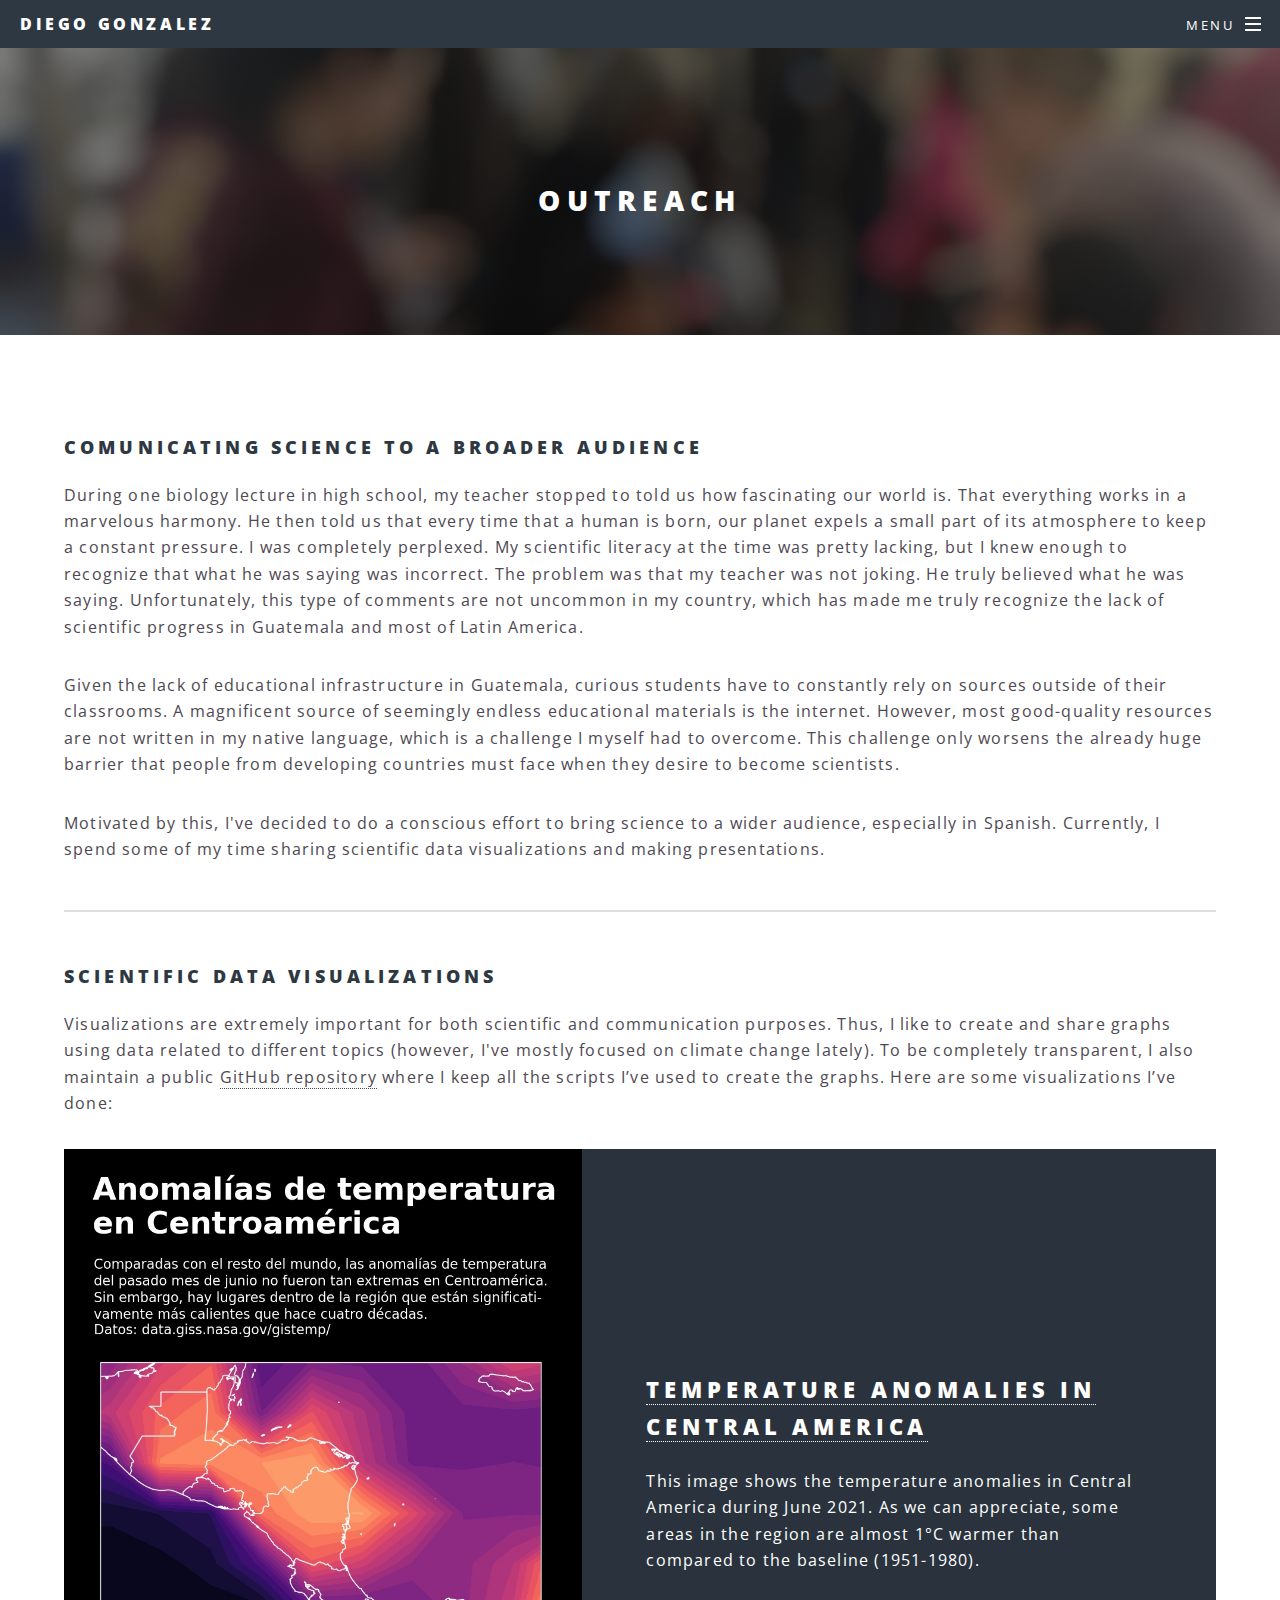
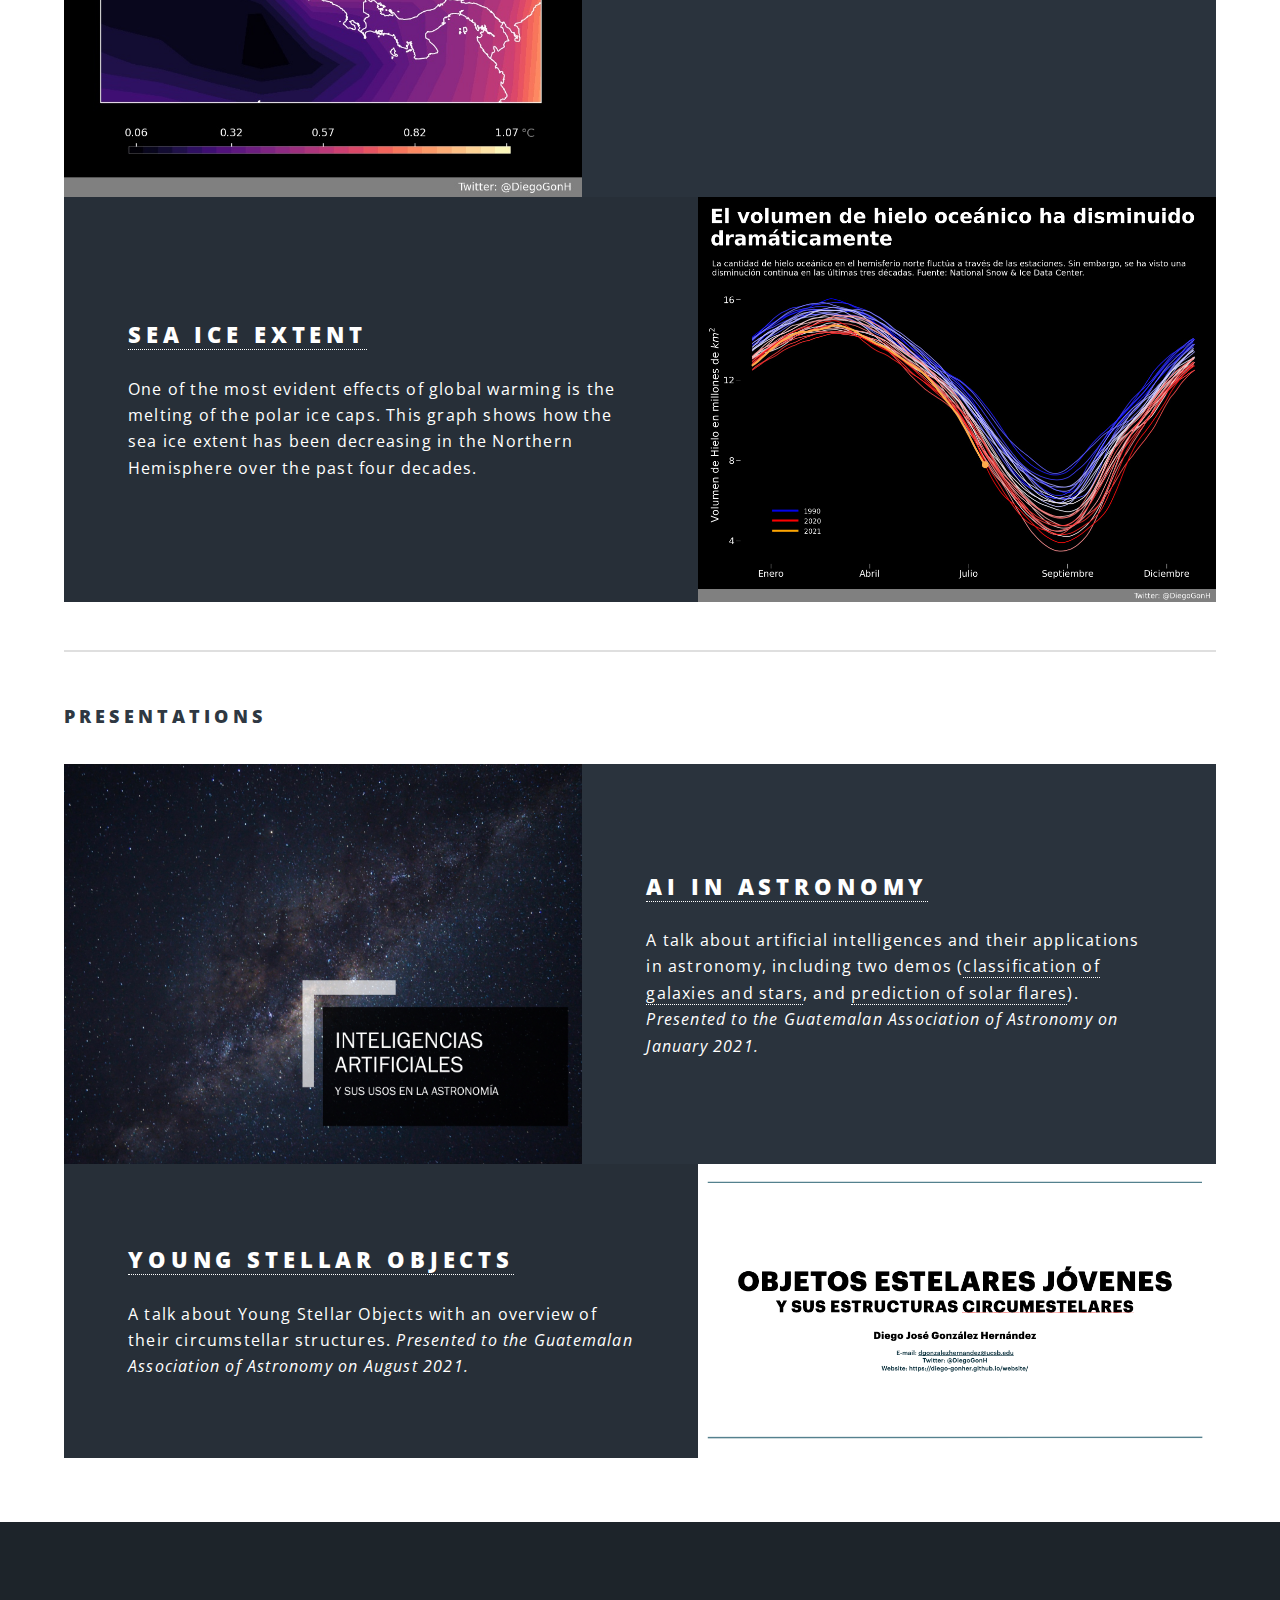
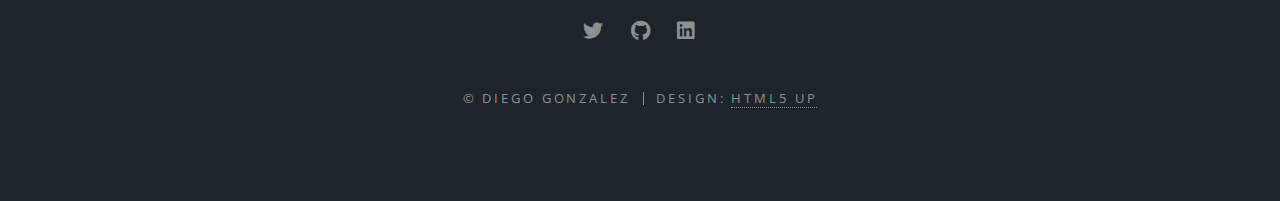
<file: outreach.html>
<!DOCTYPE HTML>
<!--
	Spectral by HTML5 UP
	html5up.net | @ajlkn
	Free for personal and commercial use under the CCA 3.0 license (html5up.net/license)
-->
<html>
	<head>
		<title>Research</title>
		<meta charset="utf-8" />
		<meta name="viewport" content="width=device-width, initial-scale=1, user-scalable=no" />
		<link rel="stylesheet" href="assets/css/main.css" />
		<noscript><link rel="stylesheet" href="assets/css/noscript.css" /></noscript>
	</head>
	<body class="is-preload">

		<!-- Page Wrapper -->
			<div id="page-wrapper">

				<!-- Header -->
					<header id="header">
						<h1><a href="index.html">Diego Gonzalez</a></h1>
						<nav id="nav">
							<ul>
								<li class="special">
									<a href="#menu" class="menuToggle"><span>Menu</span></a>
									<div id="menu">
										<ul>
											<li><a href="index.html">Home</a></li>
											<li><a href="aboutme.html">About Me</a></li>
											<li><a href="research.html">My Research</a></li>
											<li><a href="outreach.html">Outreach</a></li>
											<li><a href="outreach_es.html">Español</a></li>
										</ul>
									</div>
								</li>
							</ul>
						</nav>
					</header>

				<!-- Main -->
					<article id="outreach">
						<header>
							<h2>Outreach</h2>
						</header>
						<section class="wrapper style5">
							<div class="inner">

								<h3>Comunicating science to a broader audience</h3>
								<p>During one biology lecture in high school, my teacher stopped to told us how fascinating our world is. That everything works in a marvelous harmony. He then told us that every time that a human is born, our planet expels a small part of its atmosphere to keep a constant pressure. I was completely perplexed. My scientific literacy at the time was pretty lacking, but I knew enough to recognize that what he was saying was incorrect. The problem was that my teacher was not joking. He truly believed what he was saying. Unfortunately, this type of comments are not uncommon in my country, which has made me truly recognize the lack of scientific progress in Guatemala and most of Latin America. </p> 

								<p>Given the lack of educational infrastructure in Guatemala, curious students have to constantly rely on sources outside of their classrooms. A magnificent source of seemingly endless educational materials is the internet. However, most good-quality resources are not written in my native language, which is a challenge I myself had to overcome. This challenge only worsens the already huge barrier that people from developing countries must face when they desire to become scientists.</p>

								<p>Motivated by this, I've decided to do a conscious effort to bring science to a wider audience, especially in Spanish. Currently, I spend some of my time sharing scientific data visualizations and making presentations.</p>

								<hr />

								<h3>Scientific Data Visualizations</h3>
								<p>Visualizations are extremely important for both scientific and communication purposes. Thus, I like to create and share graphs using data related to different topics (however, I've mostly focused on climate change lately). To be completely transparent, I also maintain a public <a href="https://github.com/diego-gonher/divulgacion/tree/main/visualizaciones">GitHub repository</a> where I keep all the scripts I’ve used to create the graphs. Here are some visualizations I’ve done:</p>

								<section id="two" class="wrapper alt style2">
									<section class="spotlight">
										<div class="image"><img src="images/anomalias_temp_junio2021_centroamerica.jpg" alt="" /></div><div class="content">
											<h2 style="color:white"><a href="https://github.com/diego-gonher/divulgacion/blob/main/visualizaciones/anomalias/anomalias_centroamerica.ipynb">Temperature anomalies in Central America</a></h2>
											<p style="color:white">This image shows the temperature anomalies in Central America during June 2021. As we can appreciate, some areas in the region are almost 1°C warmer than compared to the baseline (1951-1980).</p>
										</div>
									</section>

									<section class="spotlight">
										<div class="image"><img src="images/hielo_oceanico.jpg" alt="" /></div><div class="content">
											<h2 style="color:white"><a href="https://github.com/diego-gonher/divulgacion/blob/main/visualizaciones/hielo_oceanico/hielo_oceanico.ipynb">Sea Ice Extent</a></h2>
											<p style="color:white">One of the most evident effects of global warming is the melting of the polar ice caps. This graph shows how the sea ice extent has been decreasing in the Northern Hemisphere over the past four decades.</p>
										</div>
									</section>
								</section>

								<hr />

								<h3>Presentations</h3>
								<p></p>

								

								<section id="three" class="wrapper alt style2">
									<section class="spotlight">
										<div class="image"><img src="images/presentacion1.jpeg" alt="" /></div><div class="content">
											<h2 style="color:white"><a href="https://github.com/diego-gonher/divulgacion/blob/main/presentaciones/IA_y_astronomia/presentacion.pdf">AI in astronomy</a></h2>
											<p style="color:white">A talk about artificial intelligences and their applications in astronomy, including two demos (<a href='https://github.com/diego-gonher/divulgacion/blob/main/presentaciones/IA_y_astronomia/demos/ClasificacionDeGalaxiasEstrellas.ipynb'>classification of galaxies and stars</a>, and <a href='https://github.com/diego-gonher/divulgacion/blob/main/presentaciones/IA_y_astronomia/demos/PrediccionDeFulguracionesSolares.ipynb'>prediction of solar flares</a>). <i>Presented to the Guatemalan Association of Astronomy on January 2021.</i></p>
										</div>
									</section>

									<section class="spotlight">
										<div class="image"><img src="images/yso_presentacion.png" alt="" /></div><div class="content">
											<h2 style="color:white"><a href="https://github.com/diego-gonher/divulgacion/blob/main/presentaciones/Objetos_Estelares_Jovenes/objetos_estelares_jovenes.pdf">Young Stellar Objects</a></h2>
											<p style="color:white">A talk about Young Stellar Objects with an overview of their circumstellar structures. <i>Presented to the Guatemalan Association of Astronomy on August 2021.</i></p>
										</div>
									</section>
								</section>



							</div>
						</section>
					</article>

				<!-- Footer -->
					<footer id="footer">
						<ul class="icons">
							<li><a href="https://twitter.com/DiegoGonH" class="icon brands fa-twitter"><span class="label">Twitter</span></a></li>
							<li><a href="https://github.com/diego-gonher" class="icon brands fa-github"><span class="label">GitHub</span></a></li>
							<li><a href="https://www.linkedin.com/in/diego-gonzalez-b509641b2/" class="icon brands fa-linkedin"><span class="label">Linkedin</span></a></li>
						</ul>
						<ul class="copyright">
							<li>&copy; Diego Gonzalez</li><li>Design: <a href="http://html5up.net">HTML5 UP</a></li>
						</ul>
					</footer>

			</div>

		<!-- Scripts -->
			<script src="assets/js/jquery.min.js"></script>
			<script src="assets/js/jquery.scrollex.min.js"></script>
			<script src="assets/js/jquery.scrolly.min.js"></script>
			<script src="assets/js/browser.min.js"></script>
			<script src="assets/js/breakpoints.min.js"></script>
			<script src="assets/js/util.js"></script>
			<script src="assets/js/main.js"></script>

	</body>
</html>
</file>
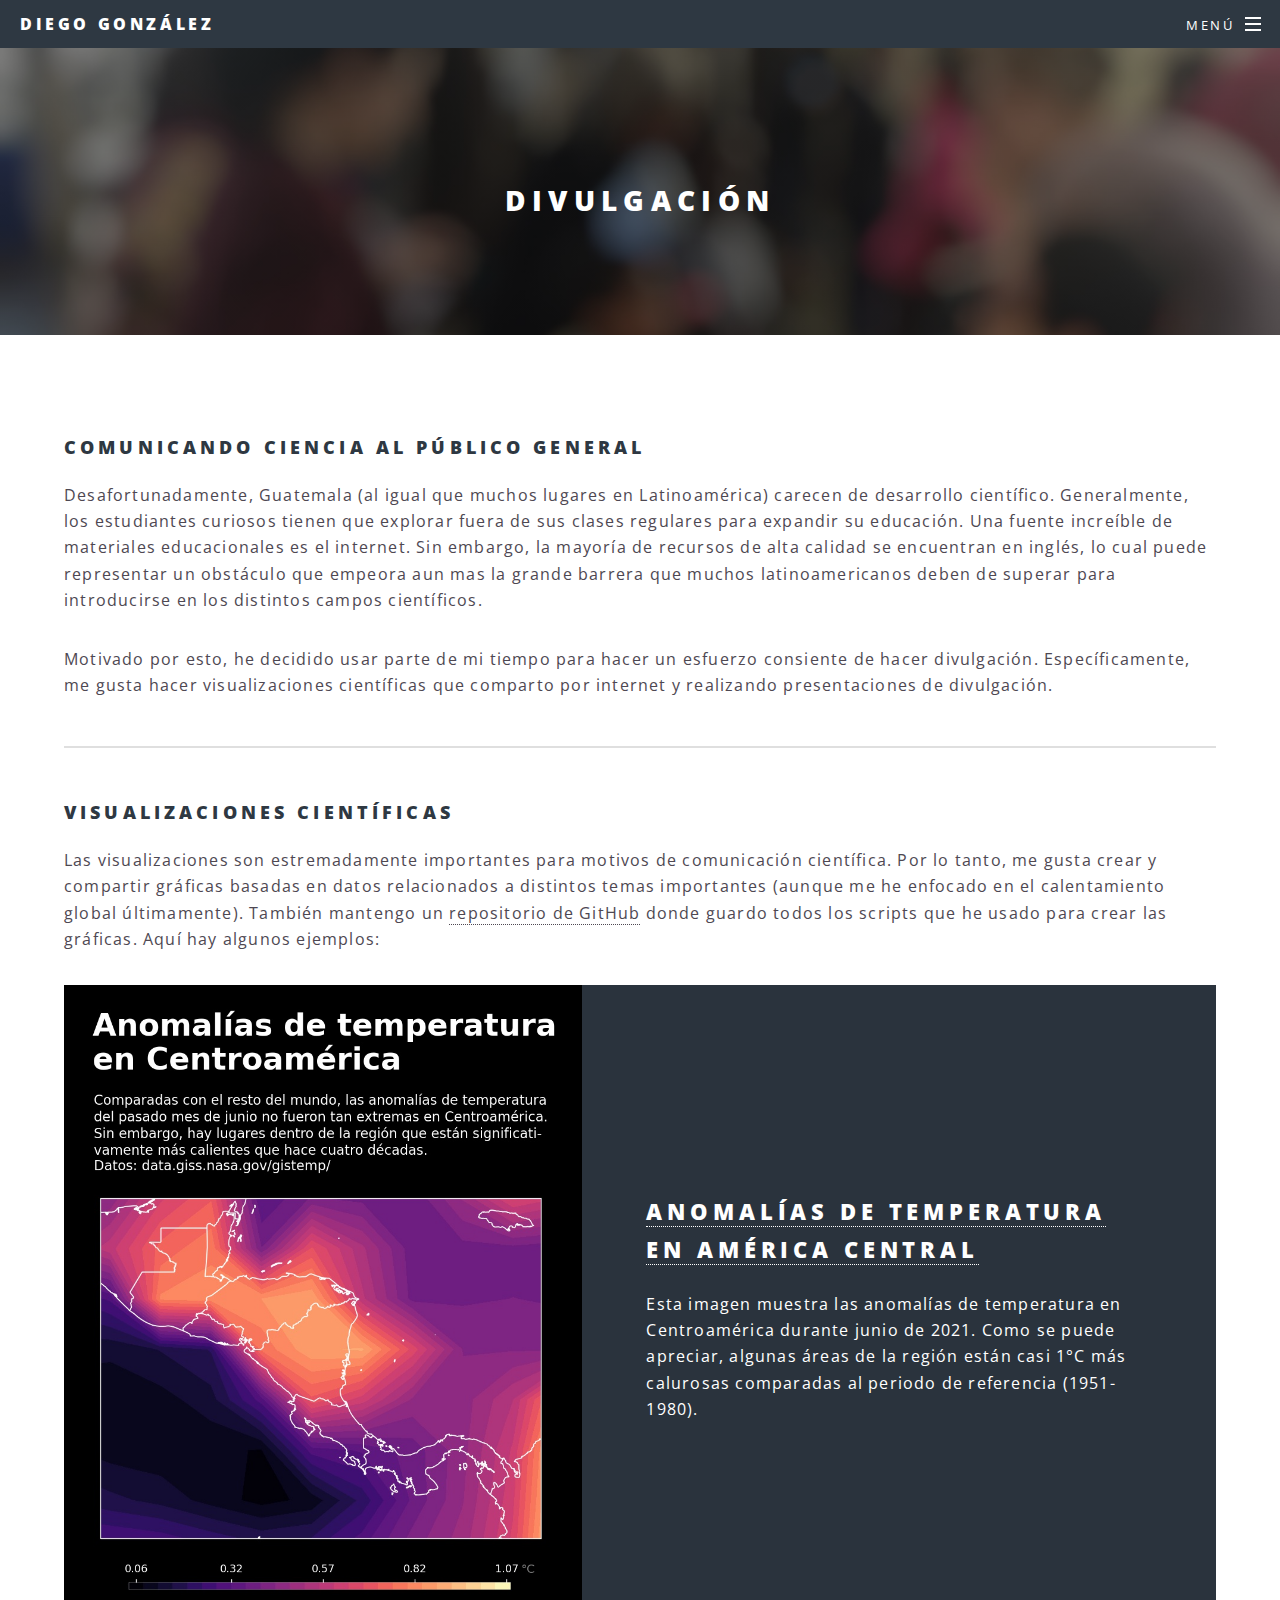
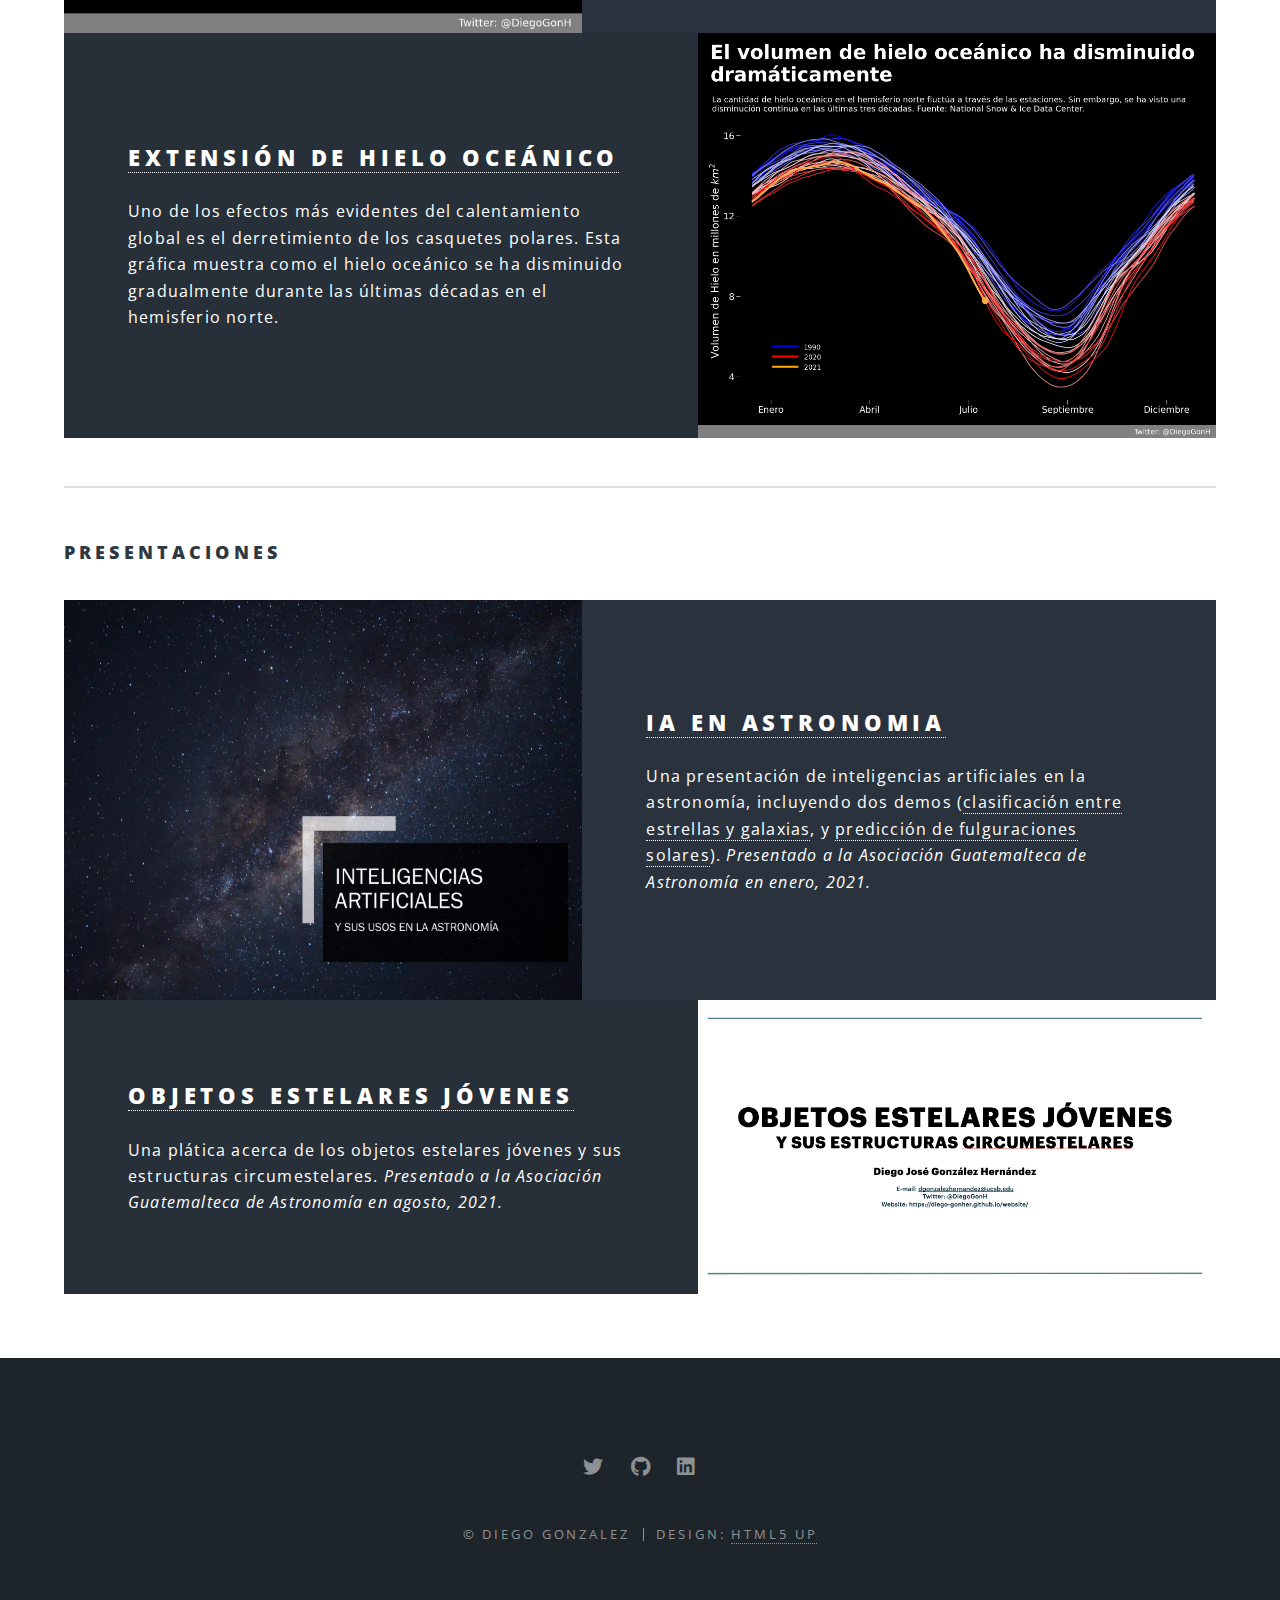
<file: outreach_es.html>
<!DOCTYPE HTML>
<!--
	Spectral by HTML5 UP
	html5up.net | @ajlkn
	Free for personal and commercial use under the CCA 3.0 license (html5up.net/license)
-->
<html>
	<head>
		<title>Research</title>
		<meta charset="utf-8" />
		<meta name="viewport" content="width=device-width, initial-scale=1, user-scalable=no" />
		<link rel="stylesheet" href="assets/css/main.css" />
		<noscript><link rel="stylesheet" href="assets/css/noscript.css" /></noscript>
	</head>
	<body class="is-preload">

		<!-- Page Wrapper -->
			<div id="page-wrapper">

				<!-- Header -->
					<header id="header">
						<h1><a href="index_es.html">Diego González</a></h1>
						<nav id="nav">
							<ul>
								<li class="special">
									<a href="#menu" class="menuToggle"><span>Menú</span></a>
									<div id="menu">
										<ul>
											<li><a href="index_es.html">Home</a></li>
											<li><a href="aboutme_es.html">Acerca de mí</a></li>
											<li><a href="research_es.html">Investigación</a></li>
											<li><a href="outreach_es.html">Divulgación</a></li>
											<li><a href="outreach.html">English</a></li>
										</ul>
									</div>
								</li>
							</ul>
						</nav>
					</header>

				<!-- Main -->
					<article id="outreach">
						<header>
							<h2>Divulgación</h2>
						</header>
						<section class="wrapper style5">
							<div class="inner">

								<h3>Comunicando ciencia al público general</h3>
								<p>Desafortunadamente, Guatemala (al igual que muchos lugares en Latinoamérica) carecen de desarrollo científico. Generalmente, los estudiantes curiosos tienen que explorar fuera de sus clases regulares para expandir su educación. Una fuente increíble de materiales educacionales es el internet. Sin embargo, la mayoría de recursos de alta calidad se encuentran en inglés, lo cual puede representar un obstáculo que empeora aun mas la grande barrera que muchos latinoamericanos deben de superar para introducirse en los distintos campos científicos. </p> 

								<p>Motivado por esto, he decidido usar parte de mi tiempo para hacer un esfuerzo consiente de hacer divulgación. Específicamente, me gusta hacer visualizaciones científicas que comparto por internet y realizando presentaciones de divulgación.</p>

								<hr />

								<h3>Visualizaciones Científicas</h3>
								<p>Las visualizaciones son estremadamente importantes para motivos de comunicación científica. Por lo tanto, me gusta crear y compartir gráficas basadas en datos relacionados a distintos temas importantes (aunque me he enfocado en el calentamiento global últimamente). También mantengo un <a href="https://github.com/diego-gonher/divulgacion/tree/main/visualizaciones">repositorio de GitHub</a> donde guardo todos los scripts que he usado para crear las gráficas. Aquí hay algunos ejemplos:</p>

								<section id="two" class="wrapper alt style2">
									<section class="spotlight">
										<div class="image"><img src="images/anomalias_temp_junio2021_centroamerica.jpg" alt="" /></div><div class="content">
											<h2 style="color:white"><a href="https://github.com/diego-gonher/divulgacion/blob/main/visualizaciones/anomalias/anomalias_centroamerica.ipynb">Anomalías de temperatura en América Central</a></h2>
											<p style="color:white">Esta imagen muestra las anomalías de temperatura en Centroamérica durante junio de 2021. Como se puede apreciar, algunas áreas de la región están casi 1°C más calurosas comparadas al periodo de referencia (1951-1980).</p>
										</div>
									</section>
									<section class="spotlight">
										<div class="image"><img src="images/hielo_oceanico.jpg" alt="" /></div><div class="content">
											<h2 style="color:white"><a href="https://github.com/diego-gonher/divulgacion/blob/main/visualizaciones/hielo_oceanico/hielo_oceanico.ipynb">Extensión de hielo oceánico</a></h2>
											<p style="color:white">Uno de los efectos más evidentes del calentamiento global es el derretimiento de los casquetes polares. Esta gráfica muestra como el hielo oceánico se ha disminuido gradualmente durante las últimas décadas en el hemisferio norte. </p>
										</div>
									</section>
								</section>

								<hr />

								<h3>Presentaciones</h3>
								<p></p>

								

								<section id="three" class="wrapper alt style2">
									<section class="spotlight">
										<div class="image"><img src="images/presentacion1.jpeg" alt="" /></div><div class="content">
											<h2 style="color:white"><a href="https://github.com/diego-gonher/divulgacion/blob/main/presentaciones/IA_y_astronomia/presentacion.pdf">IA en astronomia</a></h2>
											<p style="color:white">Una presentación de inteligencias artificiales en la astronomía, incluyendo dos demos (<a href='https://github.com/diego-gonher/divulgacion/blob/main/presentaciones/IA_y_astronomia/demos/ClasificacionDeGalaxiasEstrellas.ipynb'>clasificación entre estrellas y galaxias</a>, y <a href='https://github.com/diego-gonher/divulgacion/blob/main/presentaciones/IA_y_astronomia/demos/PrediccionDeFulguracionesSolares.ipynb'>predicción de fulguraciones solares</a>). <i>Presentado a la Asociación Guatemalteca de Astronomía en enero, 2021.</i></p>
										</div>
									</section>

									<section class="spotlight">
										<div class="image"><img src="images/yso_presentacion.png" alt="" /></div><div class="content">
											<h2 style="color:white"><a href="https://github.com/diego-gonher/divulgacion/blob/main/presentaciones/Objetos_Estelares_Jovenes/objetos_estelares_jovenes.pdf">Objetos Estelares Jóvenes</a></h2>
											<p style="color:white">Una plática acerca de los objetos estelares jóvenes y sus estructuras circumestelares. <i>Presentado a la Asociación Guatemalteca de Astronomía en agosto, 2021.</i></p>
										</div>
									</section>
								</section>


							</div>
						</section>
					</article>

				<!-- Footer -->
					<footer id="footer">
						<ul class="icons">
							<li><a href="https://twitter.com/DiegoGonH" class="icon brands fa-twitter"><span class="label">Twitter</span></a></li>
							<li><a href="https://github.com/diego-gonher" class="icon brands fa-github"><span class="label">GitHub</span></a></li>
							<li><a href="https://www.linkedin.com/in/diego-gonzalez-b509641b2/" class="icon brands fa-linkedin"><span class="label">Linkedin</span></a></li>
						</ul>
						<ul class="copyright">
							<li>&copy; Diego Gonzalez</li><li>Design: <a href="http://html5up.net">HTML5 UP</a></li>
						</ul>
					</footer>

			</div>

		<!-- Scripts -->
			<script src="assets/js/jquery.min.js"></script>
			<script src="assets/js/jquery.scrollex.min.js"></script>
			<script src="assets/js/jquery.scrolly.min.js"></script>
			<script src="assets/js/browser.min.js"></script>
			<script src="assets/js/breakpoints.min.js"></script>
			<script src="assets/js/util.js"></script>
			<script src="assets/js/main.js"></script>

	</body>
</html>
</file>
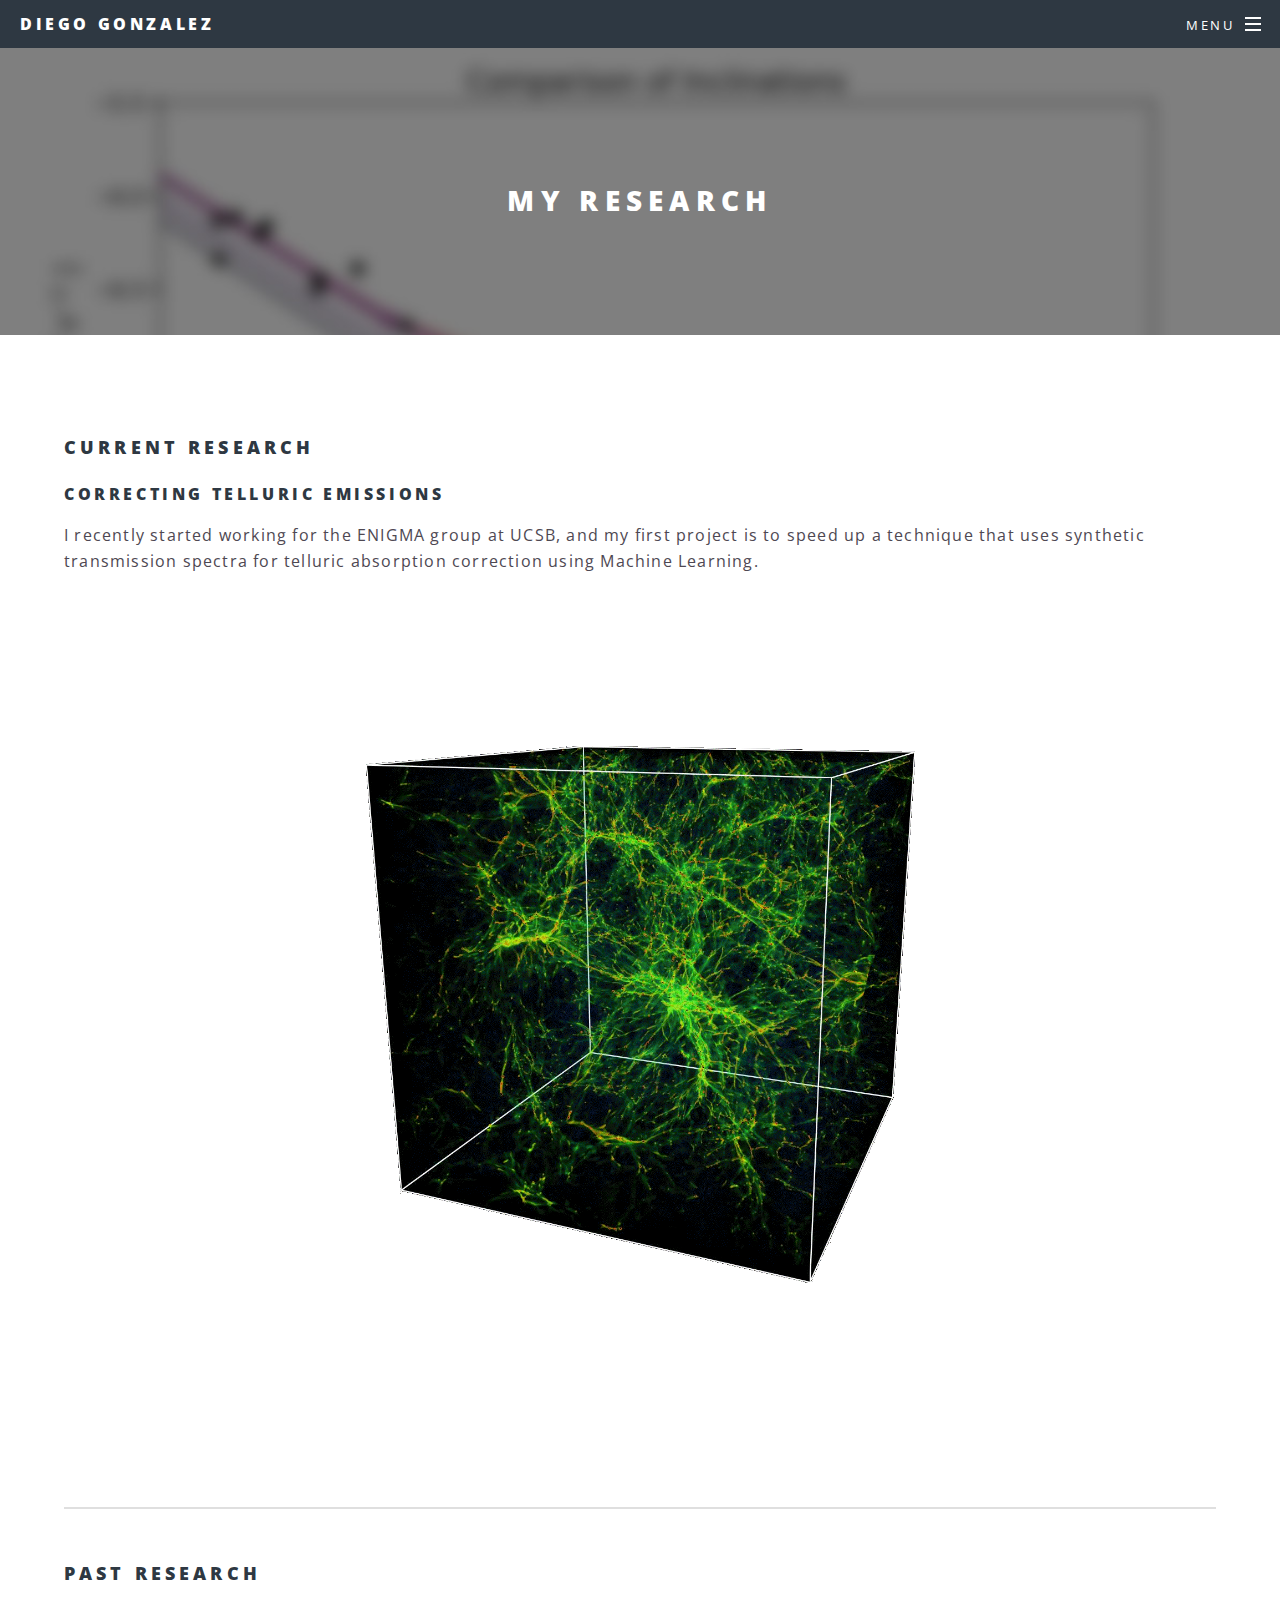
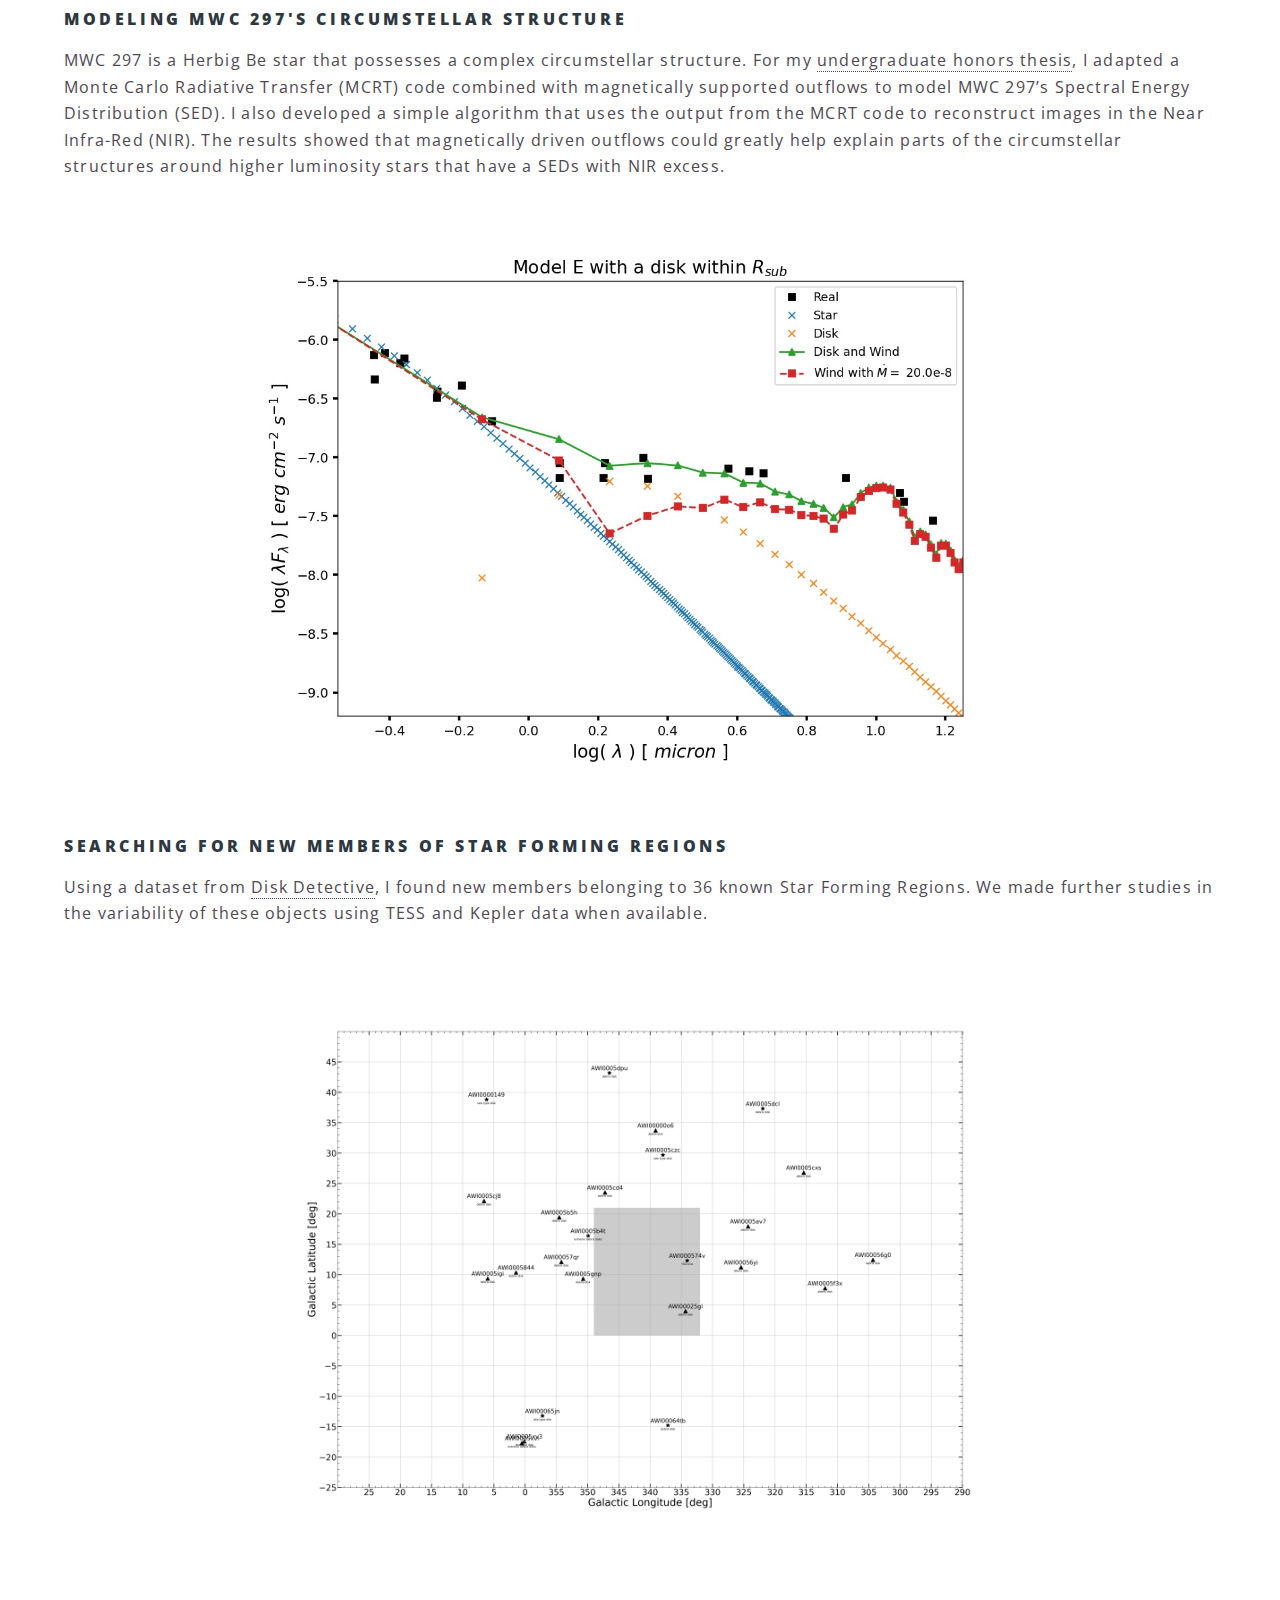
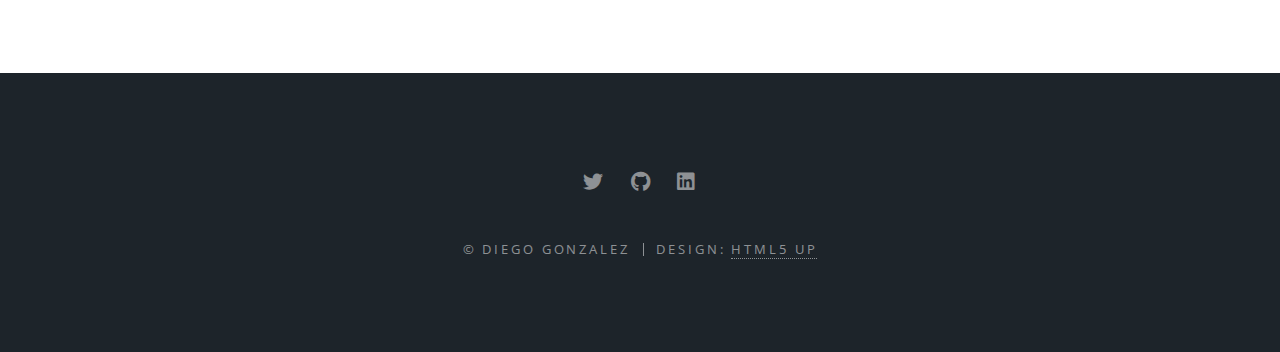
<file: research.html>
<!DOCTYPE HTML>
<!--
	Spectral by HTML5 UP
	html5up.net | @ajlkn
	Free for personal and commercial use under the CCA 3.0 license (html5up.net/license)
-->
<html>
	<head>
		<title>Research</title>
		<meta charset="utf-8" />
		<meta name="viewport" content="width=device-width, initial-scale=1, user-scalable=no" />
		<link rel="stylesheet" href="assets/css/main.css" />
		<noscript><link rel="stylesheet" href="assets/css/noscript.css" /></noscript>
	</head>
	<body class="is-preload">

		<!-- Page Wrapper -->
			<div id="page-wrapper">

				<!-- Header -->
					<header id="header">
						<h1><a href="index.html">Diego Gonzalez</a></h1>
						<nav id="nav">
							<ul>
								<li class="special">
									<a href="#menu" class="menuToggle"><span>Menu</span></a>
									<div id="menu">
										<ul>
											<li><a href="index.html">Home</a></li>
											<li><a href="aboutme.html">About Me</a></li>
											<li><a href="research.html">My Research</a></li>
											<li><a href="outreach.html">Outreach</a></li>
											<li><a href="research_es.html">Español</a></li>
										</ul>
									</div>
								</li>
							</ul>
						</nav>
					</header>

				<!-- Main -->
					<article id="myresearch">
						<header>
							<h2>My Research</h2>
						</header>
						<section class="wrapper style5">
							<div class="inner">

								<h3>Current Research</h3>
								<h4>Correcting Telluric Emissions</h4>
								<p>I recently started working for the ENIGMA group at UCSB, and my first project is to speed up a technique that uses synthetic transmission spectra for telluric absorption correction using Machine Learning.</p>

								<div class="row gtr-50 gtr-uniform">
											<div class="col-12"><span class="image fit research"><img src="images/igmweb_large.gif" alt="" /></span></div>
								</div>


								<hr />

								<h3>Past Research</h3>
								<h4>Modeling MWC 297's circumstellar structure</h4>
								<p>MWC 297 is a Herbig Be star that possesses a complex circumstellar structure. For my <a href="https://etd.library.emory.edu/concern/etds/1544bq215">undergraduate honors thesis</a>, I adapted a Monte Carlo Radiative Transfer (MCRT) code combined with magnetically supported outflows to model MWC 297’s Spectral Energy Distribution (SED). I also developed a simple algorithm that uses the output from the MCRT code to reconstruct images in the Near Infra-Red (NIR). The results showed that magnetically driven outflows could greatly help explain parts of the circumstellar structures around higher luminosity stars that have a SEDs with NIR excess.</p>

								<div class="row gtr-50 gtr-uniform">
											<div class="col-12"><span class="image fit research"><img src="images/mwcSED.jpg" alt="" /></span></div>
								</div>

								<h4>Searching for new members of Star Forming Regions</h4>
								<p>Using a dataset from <a href="https://www.zooniverse.org/projects/ssilverberg/disk-detective">Disk Detective</a>, I found new members belonging to 36 known Star Forming Regions. We made further studies in the variability of these objects using TESS and Kepler data when available.</p>
								<div class="row gtr-50 gtr-uniform">
											<div class="col-12"><span class="image fit research"><img src="images/YSOresearch.jpg" alt="" /></span></div>
								</div>


							</div>
						</section>
					</article>

				<!-- Footer -->
					<footer id="footer">
						<ul class="icons">
							<li><a href="https://twitter.com/DiegoGonH" class="icon brands fa-twitter"><span class="label">Twitter</span></a></li>
							<li><a href="https://github.com/diego-gonher" class="icon brands fa-github"><span class="label">GitHub</span></a></li>
							<li><a href="https://www.linkedin.com/in/diego-gonzalez-b509641b2/" class="icon brands fa-linkedin"><span class="label">Linkedin</span></a></li>
						</ul>
						<ul class="copyright">
							<li>&copy; Diego Gonzalez</li><li>Design: <a href="http://html5up.net">HTML5 UP</a></li>
						</ul>
					</footer>

			</div>

		<!-- Scripts -->
			<script src="assets/js/jquery.min.js"></script>
			<script src="assets/js/jquery.scrollex.min.js"></script>
			<script src="assets/js/jquery.scrolly.min.js"></script>
			<script src="assets/js/browser.min.js"></script>
			<script src="assets/js/breakpoints.min.js"></script>
			<script src="assets/js/util.js"></script>
			<script src="assets/js/main.js"></script>

	</body>
</html>
</file>
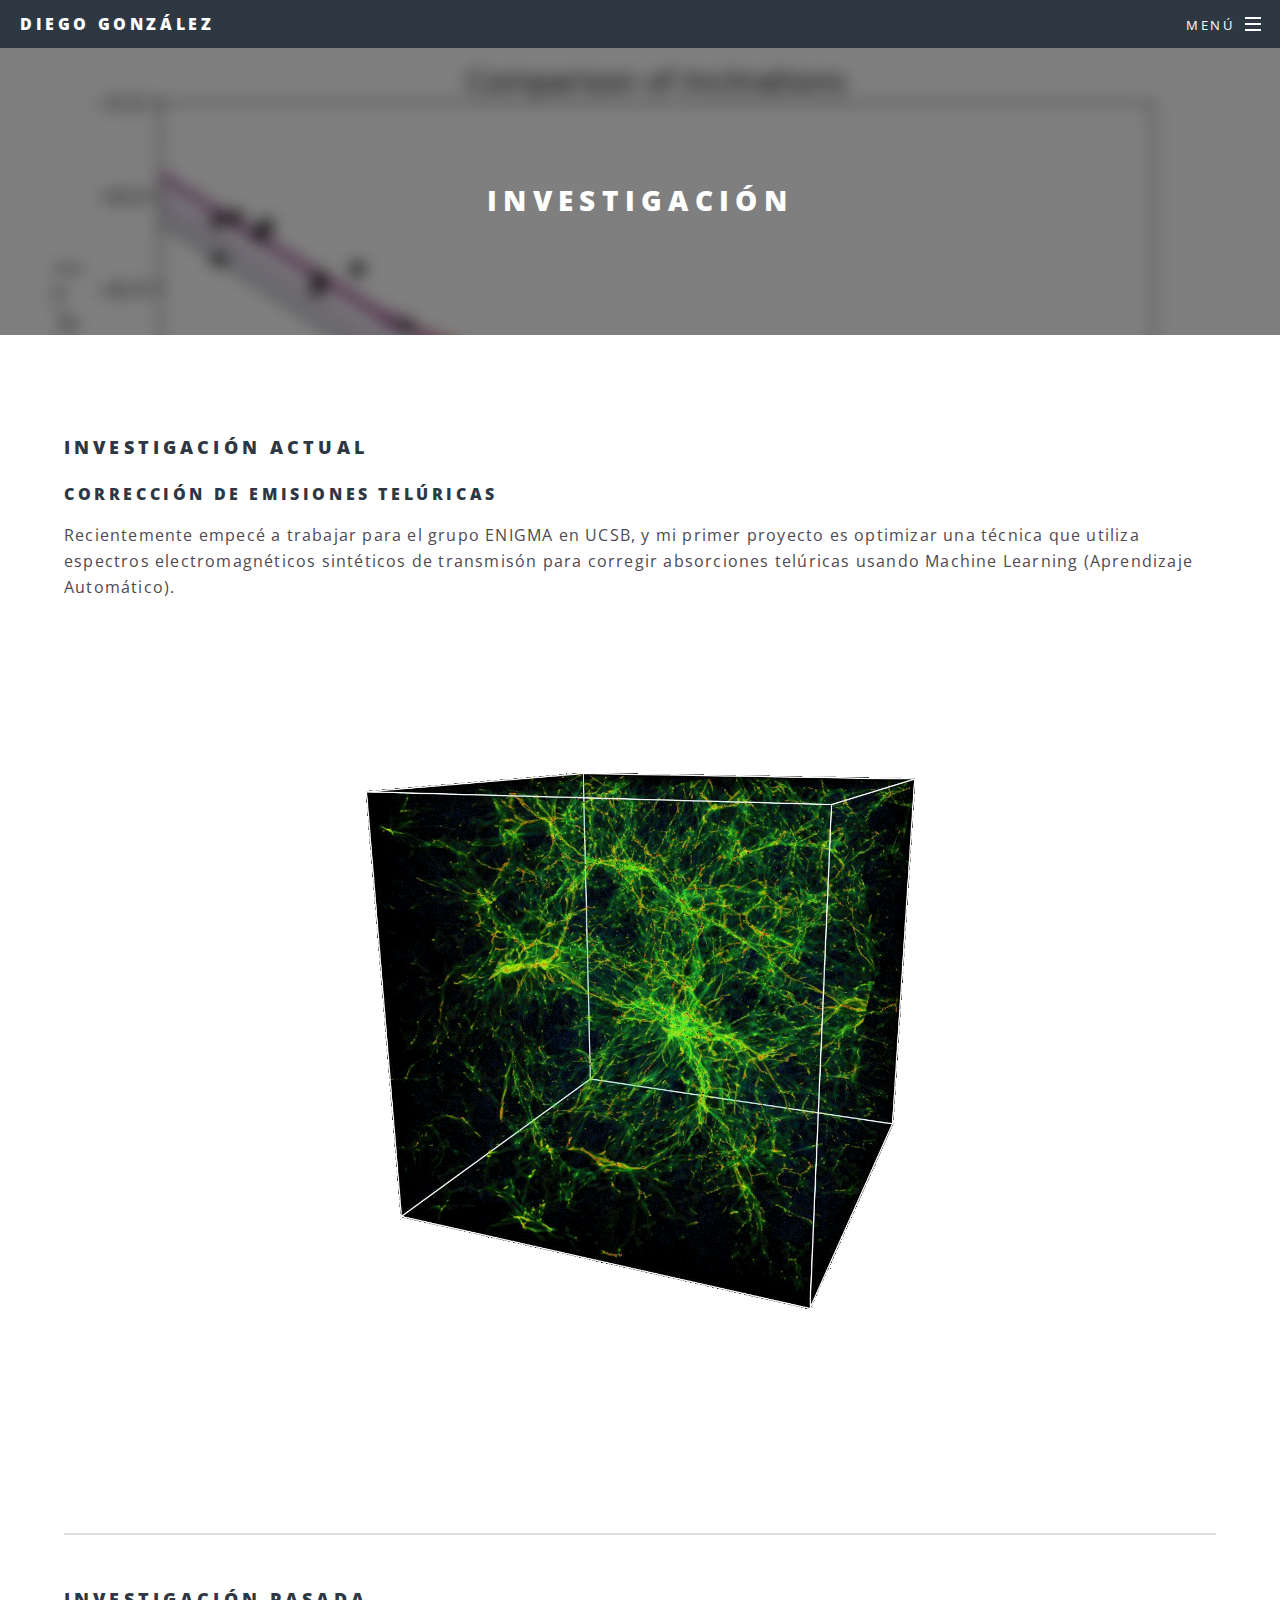
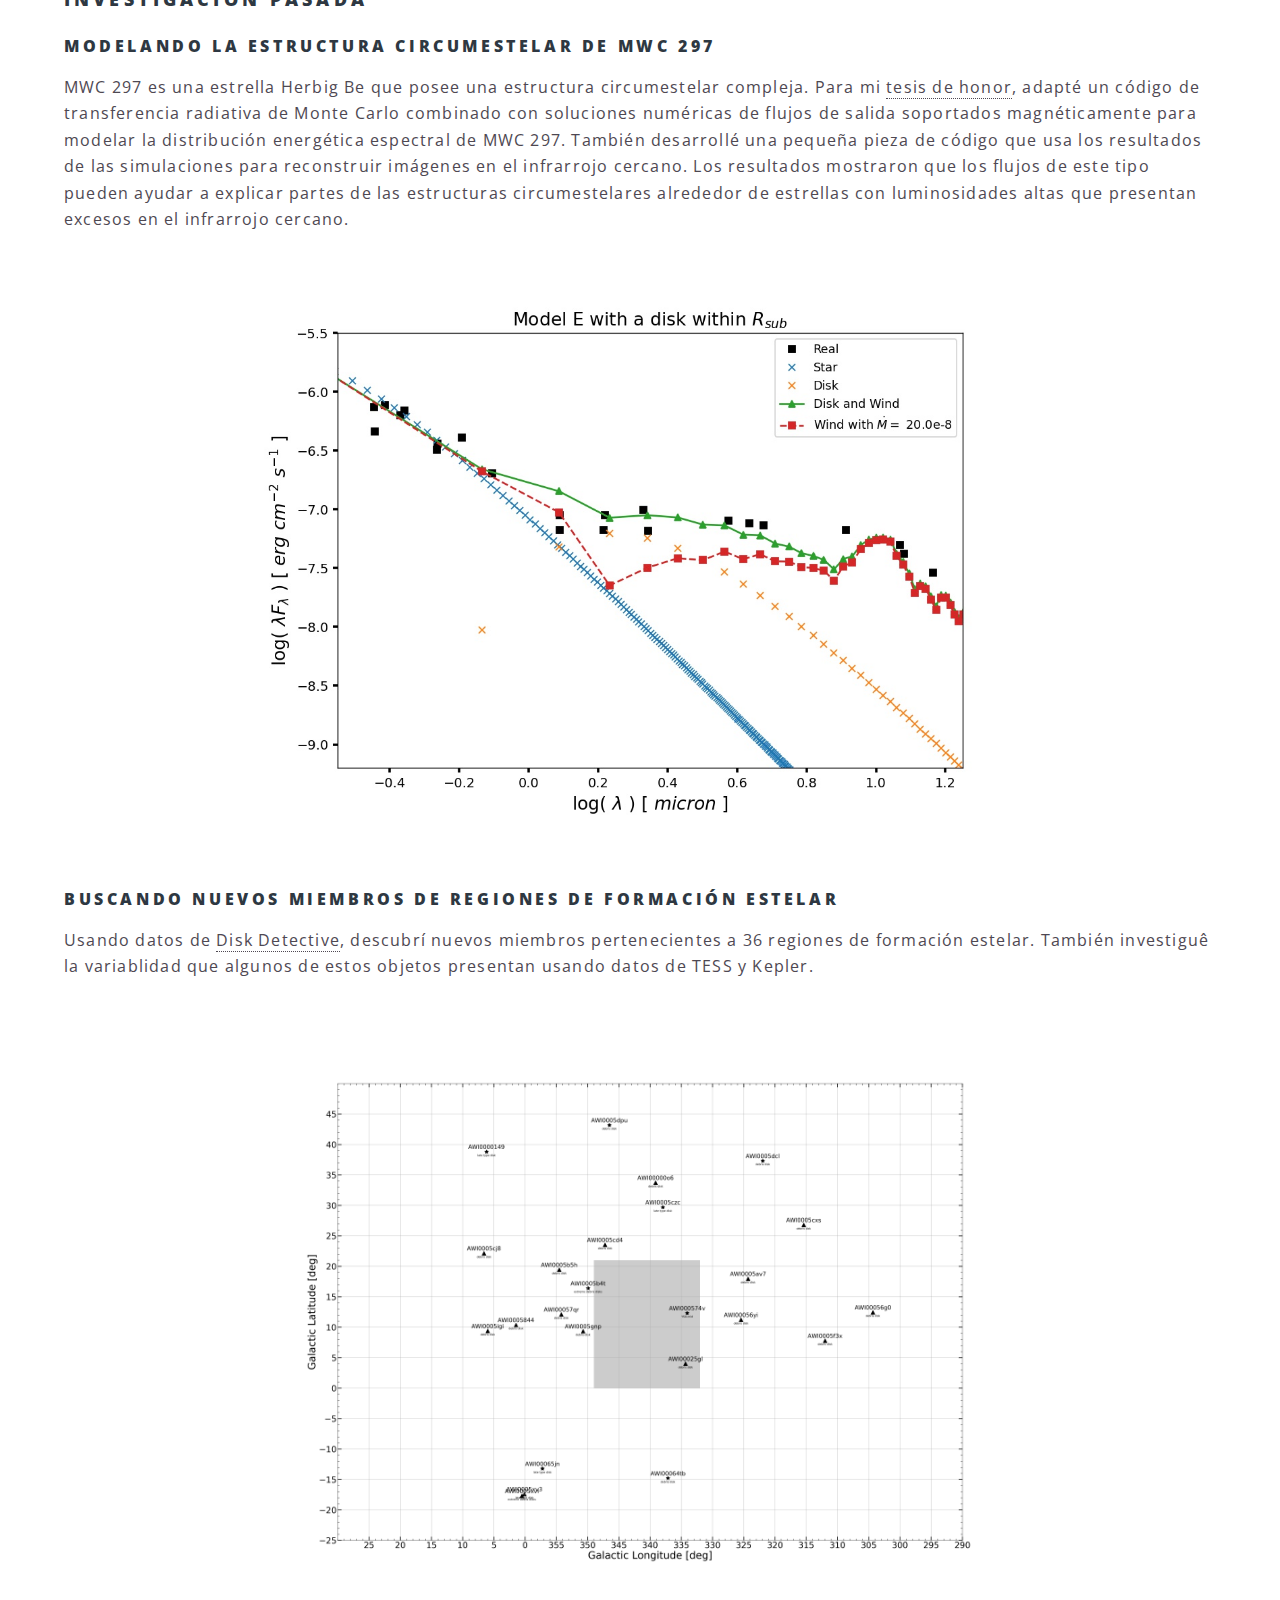
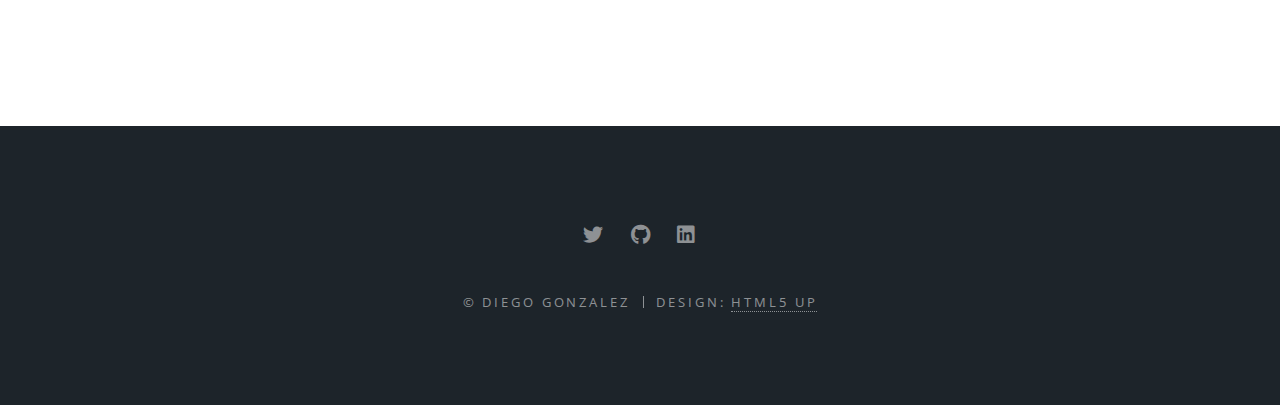
<file: research_es.html>
<!DOCTYPE HTML>
<!--
	Spectral by HTML5 UP
	html5up.net | @ajlkn
	Free for personal and commercial use under the CCA 3.0 license (html5up.net/license)
-->
<html>
	<head>
		<title>Research</title>
		<meta charset="utf-8" />
		<meta name="viewport" content="width=device-width, initial-scale=1, user-scalable=no" />
		<link rel="stylesheet" href="assets/css/main.css" />
		<noscript><link rel="stylesheet" href="assets/css/noscript.css" /></noscript>
	</head>
	<body class="is-preload">

		<!-- Page Wrapper -->
			<div id="page-wrapper">

				<!-- Header -->
					<header id="header">
						<h1><a href="index_es.html">Diego González</a></h1>
						<nav id="nav">
							<ul>
								<li class="special">
									<a href="#menu" class="menuToggle"><span>Menú</span></a>
									<div id="menu">
										<ul>
											<li><a href="index_es.html">Home</a></li>
											<li><a href="aboutme_es.html">Acerca de mí</a></li>
											<li><a href="research_es.html">Investigación</a></li>
											<li><a href="outreach_es.html">Divulgación</a></li>
											<li><a href="research.html">English</a></li>
										</ul>
									</div>
								</li>
							</ul>
						</nav>
					</header>

				<!-- Main -->
					<article id="myresearch">
						<header>
							<h2>Investigación</h2>
						</header>
						<section class="wrapper style5">
							<div class="inner">

								<h3>Investigación Actual</h3>
								<h4>Corrección de Emisiones Telúricas</h4>
								<p>Recientemente empecé a trabajar para el grupo ENIGMA en UCSB, y mi primer proyecto es optimizar una técnica que utiliza espectros electromagnéticos sintéticos de transmisón para corregir absorciones telúricas usando Machine Learning (Aprendizaje Automático).</p>

								<div class="row gtr-50 gtr-uniform">
											<div class="col-12"><span class="image fit research"><img src="images/igmweb_large.gif" alt="" /></span></div>
								</div>


								<hr />

								<h3>Investigación Pasada</h3>
								<h4>Modelando la estructura circumestelar de MWC 297</h4>
								<p>MWC 297 es una estrella Herbig Be que posee una estructura circumestelar compleja. Para mi <a href="https://etd.library.emory.edu/concern/etds/1544bq215">tesis de honor</a>, adapté un código de transferencia radiativa de Monte Carlo combinado con soluciones numéricas de flujos de salida soportados magnéticamente para modelar la distribución energética espectral de MWC 297. También desarrollé una pequeña pieza de código que usa los resultados de las simulaciones para reconstruir imágenes en el infrarrojo cercano. Los resultados mostraron que los flujos de este tipo pueden ayudar a explicar partes de las estructuras circumestelares alrededor de estrellas con luminosidades altas que presentan excesos en el infrarrojo cercano. </p>

								<div class="row gtr-50 gtr-uniform">
											<div class="col-12"><span class="image fit research"><img src="images/mwcSED.jpg" alt="" /></span></div>
								</div>

								<h4>Buscando nuevos miembros de Regiones de Formación Estelar</h4>
								<p>Usando datos de <a href="https://www.zooniverse.org/projects/ssilverberg/disk-detective">Disk Detective</a>, descubrí nuevos miembros pertenecientes a 36 regiones de formación estelar. También investiguê la variablidad que algunos de estos objetos presentan usando datos de TESS y Kepler.</p>
								<div class="row gtr-50 gtr-uniform">
											<div class="col-12"><span class="image fit research"><img src="images/YSOresearch.jpg" alt="" /></span></div>
								</div>


							</div>
						</section>
					</article>

				<!-- Footer -->
					<footer id="footer">
						<ul class="icons">
							<li><a href="https://twitter.com/DiegoGonH" class="icon brands fa-twitter"><span class="label">Twitter</span></a></li>
							<li><a href="https://github.com/diego-gonher" class="icon brands fa-github"><span class="label">GitHub</span></a></li>
							<li><a href="https://www.linkedin.com/in/diego-gonzalez-b509641b2/" class="icon brands fa-linkedin"><span class="label">Linkedin</span></a></li>
						</ul>
						<ul class="copyright">
							<li>&copy; Diego Gonzalez</li><li>Design: <a href="http://html5up.net">HTML5 UP</a></li>
						</ul>
					</footer>

			</div>

		<!-- Scripts -->
			<script src="assets/js/jquery.min.js"></script>
			<script src="assets/js/jquery.scrollex.min.js"></script>
			<script src="assets/js/jquery.scrolly.min.js"></script>
			<script src="assets/js/browser.min.js"></script>
			<script src="assets/js/breakpoints.min.js"></script>
			<script src="assets/js/util.js"></script>
			<script src="assets/js/main.js"></script>

	</body>
</html>
</file>
<file: assets/css/noscript.css>
/*
	Spectral by HTML5 UP
	html5up.net | @ajlkn
	Free for personal and commercial use under the CCA 3.0 license (html5up.net/license)
*/

/* Banner */

	body.is-preload #banner h2 {
		-moz-transform: none;
		-webkit-transform: none;
		-ms-transform: none;
		transform: none;
		opacity: 1;
	}

		body.is-preload #banner h2:before, body.is-preload #banner h2:after {
			width: 100%;
		}

	body.is-preload #banner .more {
		-moz-transform: none;
		-webkit-transform: none;
		-ms-transform: none;
		transform: none;
		opacity: 1;
	}

	body.is-preload #banner:after {
		opacity: 0;
	}
</file>
<file: assets/css/main.css>
@import url(fontawesome-all.min.css);
@import url("https://fonts.googleapis.com/css?family=Open+Sans:400,400italic,600,600italic,800,800italic");

/*
	Spectral by HTML5 UP
	html5up.net | @ajlkn
	Free for personal and commercial use under the CCA 3.0 license (html5up.net/license)
*/

html, body, div, span, applet, object,
iframe, h1, h2, h3, h4, h5, h6, p, blockquote,
pre, a, abbr, acronym, address, big, cite,
code, del, dfn, em, img, ins, kbd, q, s, samp,
small, strike, strong, sub, sup, tt, var, b,
u, i, center, dl, dt, dd, ol, ul, li, fieldset,
form, label, legend, table, caption, tbody,
tfoot, thead, tr, th, td, article, aside,
canvas, details, embed, figure, figcaption,
footer, header, hgroup, menu, nav, output, ruby,
section, summary, time, mark, audio, video {
	margin: 0;
	padding: 0;
	border: 0;
	font-size: 100%;
	font: inherit;
	vertical-align: baseline;}

article, aside, details, figcaption, figure,
footer, header, hgroup, menu, nav, section {
	display: block;}

body {
	line-height: 1;
}

ol, ul {
	list-style: none;
}

blockquote, q {
	quotes: none;
}

	blockquote:before, blockquote:after, q:before, q:after {
		content: '';
		content: none;
	}

table {
	border-collapse: collapse;
	border-spacing: 0;
}

body {
	-webkit-text-size-adjust: none;
}

mark {
	background-color: transparent;
	color: inherit;
}

input::-moz-focus-inner {
	border: 0;
	padding: 0;
}

input, select, textarea {
	-moz-appearance: none;
	-webkit-appearance: none;
	-ms-appearance: none;
	appearance: none;
}

/* Basic */

	@-ms-viewport {
		width: device-width;
	}

	html {
		box-sizing: border-box;
	}

	*, *:before, *:after {
		box-sizing: inherit;
	}

	body {
		background: #2e3842;
	}

		body.is-preload *, body.is-preload *:before, body.is-preload *:after {
			-moz-animation: none !important;
			-webkit-animation: none !important;
			-ms-animation: none !important;
			animation: none !important;
			-moz-transition: none !important;
			-webkit-transition: none !important;
			-ms-transition: none !important;
			transition: none !important;
		}

	body, input, select, textarea {
		color: #fff;
		font-family: "Open Sans", Helvetica, sans-serif;
		font-size: 15pt;
		font-weight: 400;
		letter-spacing: 0.075em;
		line-height: 1.65em;
	}

		@media screen and (max-width: 1680px) {

			body, input, select, textarea {
				font-size: 13pt;
			}

		}

		@media screen and (max-width: 1280px) {

			body, input, select, textarea {
				font-size: 12pt;
			}

		}

		@media screen and (max-width: 736px) {

			body, input, select, textarea {
				font-size: 11pt;
				letter-spacing: 0.0375em;
			}

		}

	a {
		-moz-transition: color 0.2s ease, border-bottom-color 0.2s ease;
		-webkit-transition: color 0.2s ease, border-bottom-color 0.2s ease;
		-ms-transition: color 0.2s ease, border-bottom-color 0.2s ease;
		transition: color 0.2s ease, border-bottom-color 0.2s ease;
		border-bottom: dotted 1px;
		color: inherit;
		text-decoration: none;
	}

		a:hover {
			border-bottom-color: transparent;
		}

	strong, b {
		color: #fff;
		font-weight: 600;
	}

	em, i {
		font-style: italic;
	}

	p {
		margin: 0 0 2em 0;
	}

	h1, h2, h3, h4, h5, h6 {
		color: #fff;
		font-weight: 800;
		letter-spacing: 0.225em;
		line-height: 1em;
		margin: 0 0 1em 0;
		text-transform: uppercase;
	}

		h1 a, h2 a, h3 a, h4 a, h5 a, h6 a {
			color: inherit;
			text-decoration: none;
		}

	h2 {
		font-size: 1.35em;
		line-height: 1.75em;
	}

		@media screen and (max-width: 736px) {

			h2 {
				font-size: 1.1em;
				line-height: 1.65em;
			}

		}

	h3 {
		font-size: 1.15em;
		line-height: 1.75em;
	}

		@media screen and (max-width: 736px) {

			h3 {
				font-size: 1em;
				line-height: 1.65em;
			}

		}

	h4 {
		font-size: 1em;
		line-height: 1.5em;
	}

		@media screen and (max-width: 736px) {

			h4 {
				font-size: 0.85em;
				line-height: 1.65em;
			}

		}

	h5 {
		font-size: 0.8em;
		line-height: 1.5em;
	}

	h6 {
		font-size: 0.7em;
		line-height: 1.5em;
	}

	sub {
		font-size: 0.8em;
		position: relative;
		top: 0.5em;
	}

	sup {
		font-size: 0.8em;
		position: relative;
		top: -0.5em;
	}

	hr {
		border: 0;
		border-bottom: solid 2px #fff;
		margin: 3em 0;
	}

		hr.major {
			margin: 4.5em 0;
		}

	blockquote {
		border-left: solid 4px #fff;
		font-style: italic;
		margin: 0 0 2em 0;
		padding: 0.5em 0 0.5em 2em;
	}

	code {
		background: rgba(144, 144, 144, 0.25);
		border-radius: 3px;
		font-family: "Courier New", monospace;
		font-size: 0.9em;
		letter-spacing: 0;
		margin: 0 0.25em;
		padding: 0.25em 0.65em;
	}

	pre {
		-webkit-overflow-scrolling: touch;
		font-family: "Courier New", monospace;
		font-size: 0.9em;
		margin: 0 0 2em 0;
	}

		pre code {
			display: block;
			line-height: 1.75em;
			padding: 1em 1.5em;
			overflow-x: auto;
		}

	.align-left {
		text-align: left;
	}

	.align-center {
		text-align: center;
	}

	.align-right {
		text-align: right;
	}

/* Row */

	.row {
		display: flex;
		flex-wrap: wrap;
		box-sizing: border-box;
		align-items: stretch;
	}

		.row > * {
			box-sizing: border-box;
		}

		.row.gtr-uniform > * > :last-child {
			margin-bottom: 0;
		}

		.row.aln-left {
			justify-content: flex-start;
		}

		.row.aln-center {
			justify-content: center;
		}

		.row.aln-right {
			justify-content: flex-end;
		}

		.row.aln-top {
			align-items: flex-start;
		}

		.row.aln-middle {
			align-items: center;
		}

		.row.aln-bottom {
			align-items: flex-end;
		}

		.row > .imp {
			order: -1;
		}

		.row > .col-1 {
			width: 8.33333%;
		}

		.row > .off-1 {
			margin-left: 8.33333%;
		}

		.row > .col-2 {
			width: 16.66667%;
		}

		.row > .off-2 {
			margin-left: 16.66667%;
		}

		.row > .col-3 {
			width: 25%;
		}

		.row > .off-3 {
			margin-left: 25%;
		}

		.row > .col-4 {
			width: 33.33333%;
		}

		.row > .off-4 {
			margin-left: 33.33333%;
		}

		.row > .col-5 {
			width: 41.66667%;
		}

		.row > .off-5 {
			margin-left: 41.66667%;
		}

		.row > .col-6 {
			width: 50%;
		}

		.row > .off-6 {
			margin-left: 50%;
		}

		.row > .col-7 {
			text-align: center;
			width: 58.33333%;
		}

		.row > .off-7 {
			margin-left: 58.33333%;
		}

		.row > .col-8 {
			width: 66.66667%;
		}

		.row > .off-8 {
			margin-left: 66.66667%;
		}

		.row > .col-9 {
			width: 75%;
		}

		.row > .off-9 {
			margin-left: 75%;
		}

		.row > .col-10 {
			width: 83.33333%;
		}

		.row > .off-10 {
			margin-left: 83.33333%;
		}

		.row > .col-11 {
			width: 91.66667%;
		}

		.row > .off-11 {
			margin-left: 91.66667%;
		}

		.row > .col-12 {
			width: 100%;
		}

		.row > .off-12 {
			margin-left: 100%;
		}

		.row.gtr-0 {
			margin-top: 0;
			margin-left: 0em;
		}

			.row.gtr-0 > * {
				padding: 0 0 0 0em;
			}

			.row.gtr-0.gtr-uniform {
				margin-top: 0em;
			}

				.row.gtr-0.gtr-uniform > * {
					padding-top: 0em;
				}

		.row.gtr-25 {
			margin-top: 0;
			margin-left: -0.375em;
		}

			.row.gtr-25 > * {
				padding: 0 0 0 0.375em;
			}

			.row.gtr-25.gtr-uniform {
				margin-top: -0.375em;
			}

				.row.gtr-25.gtr-uniform > * {
					padding-top: 0.375em;
				}

		.row.gtr-50 {
			margin-top: 0;
			margin-left: -0.75em;
		}

			.row.gtr-50 > * {
				padding: 0 0 0 0.75em;
			}

			.row.gtr-50.gtr-uniform {
				margin-top: -0.75em;
			}

				.row.gtr-50.gtr-uniform > * {
					padding-top: 0.75em;
				}

		.row {
			margin-top: 0;
			margin-left: -1.5em;
		}

			.row > * {
				padding: 0 0 0 1.5em;
			}

			.row.gtr-uniform {
				margin-top: -1.5em;
			}

				.row.gtr-uniform > * {
					padding-top: 1.5em;
				}

		.row.gtr-150 {
			margin-top: 0;
			margin-left: -2.25em;
		}

			.row.gtr-150 > * {
				padding: 0 0 0 2.25em;
			}

			.row.gtr-150.gtr-uniform {
				margin-top: -2.25em;
			}

				.row.gtr-150.gtr-uniform > * {
					padding-top: 2.25em;
				}

		.row.gtr-200 {
			margin-top: 0;
			margin-left: -3em;
		}

			.row.gtr-200 > * {
				padding: 0 0 0 3em;
			}

			.row.gtr-200.gtr-uniform {
				margin-top: -3em;
			}

				.row.gtr-200.gtr-uniform > * {
					padding-top: 3em;
				}

		@media screen and (max-width: 1680px) {

			.row {
				display: flex;
				flex-wrap: wrap;
				box-sizing: border-box;
				align-items: stretch;
			}

				.row > * {
					box-sizing: border-box;
				}

				.row.gtr-uniform > * > :last-child {
					margin-bottom: 0;
				}

				.row.aln-left {
					justify-content: flex-start;
				}

				.row.aln-center {
					justify-content: center;
				}

				.row.aln-right {
					justify-content: flex-end;
				}

				.row.aln-top {
					align-items: flex-start;
				}

				.row.aln-middle {
					align-items: center;
				}

				.row.aln-bottom {
					align-items: flex-end;
				}

				.row > .imp-xlarge {
					order: -1;
				}

				.row > .col-1-xlarge {
					width: 8.33333%;
				}

				.row > .off-1-xlarge {
					margin-left: 8.33333%;
				}

				.row > .col-2-xlarge {
					width: 16.66667%;
				}

				.row > .off-2-xlarge {
					margin-left: 16.66667%;
				}

				.row > .col-3-xlarge {
					width: 25%;
				}

				.row > .off-3-xlarge {
					margin-left: 25%;
				}

				.row > .col-4-xlarge {
					width: 33.33333%;
				}

				.row > .off-4-xlarge {
					margin-left: 33.33333%;
				}

				.row > .col-5-xlarge {
					width: 41.66667%;
				}

				.row > .off-5-xlarge {
					margin-left: 41.66667%;
				}

				.row > .col-6-xlarge {
					width: 50%;
				}

				.row > .off-6-xlarge {
					margin-left: 50%;
				}

				.row > .col-7-xlarge {
					width: 58.33333%;
				}

				.row > .off-7-xlarge {
					margin-left: 58.33333%;
				}

				.row > .col-8-xlarge {
					width: 66.66667%;
				}

				.row > .off-8-xlarge {
					margin-left: 66.66667%;
				}

				.row > .col-9-xlarge {
					width: 75%;
				}

				.row > .off-9-xlarge {
					margin-left: 75%;
				}

				.row > .col-10-xlarge {
					width: 83.33333%;
				}

				.row > .off-10-xlarge {
					margin-left: 83.33333%;
				}

				.row > .col-11-xlarge {
					width: 91.66667%;
				}

				.row > .off-11-xlarge {
					margin-left: 91.66667%;
				}

				.row > .col-12-xlarge {
					width: 100%;
				}

				.row > .off-12-xlarge {
					margin-left: 100%;
				}

				.row.gtr-0 {
					margin-top: 0;
					margin-left: 0em;
				}

					.row.gtr-0 > * {
						padding: 0 0 0 0em;
					}

					.row.gtr-0.gtr-uniform {
						margin-top: 0em;
					}

						.row.gtr-0.gtr-uniform > * {
							padding-top: 0em;
						}

				.row.gtr-25 {
					margin-top: 0;
					margin-left: -0.375em;
				}

					.row.gtr-25 > * {
						padding: 0 0 0 0.375em;
					}

					.row.gtr-25.gtr-uniform {
						margin-top: -0.375em;
					}

						.row.gtr-25.gtr-uniform > * {
							padding-top: 0.375em;
						}

				.row.gtr-50 {
					margin-top: 0;
					margin-left: -0.75em;
				}

					.row.gtr-50 > * {
						padding: 0 0 0 0.75em;
					}

					.row.gtr-50.gtr-uniform {
						margin-top: -0.75em;
					}

						.row.gtr-50.gtr-uniform > * {
							padding-top: 0.75em;
						}

				.row {
					margin-top: 0;
					margin-left: -1.5em;
				}

					.row > * {
						padding: 0 0 0 1.5em;
					}

					.row.gtr-uniform {
						margin-top: -1.5em;
					}

						.row.gtr-uniform > * {
							padding-top: 1.5em;
						}

				.row.gtr-150 {
					margin-top: 0;
					margin-left: -2.25em;
				}

					.row.gtr-150 > * {
						padding: 0 0 0 2.25em;
					}

					.row.gtr-150.gtr-uniform {
						margin-top: -2.25em;
					}

						.row.gtr-150.gtr-uniform > * {
							padding-top: 2.25em;
						}

				.row.gtr-200 {
					margin-top: 0;
					margin-left: -3em;
				}

					.row.gtr-200 > * {
						padding: 0 0 0 3em;
					}

					.row.gtr-200.gtr-uniform {
						margin-top: -3em;
					}

						.row.gtr-200.gtr-uniform > * {
							padding-top: 3em;
						}

		}

		@media screen and (max-width: 1280px) {

			.row {
				display: flex;
				flex-wrap: wrap;
				box-sizing: border-box;
				align-items: stretch;
			}

				.row > * {
					box-sizing: border-box;
				}

				.row.gtr-uniform > * > :last-child {
					margin-bottom: 0;
				}

				.row.aln-left {
					justify-content: flex-start;
				}

				.row.aln-center {
					justify-content: center;
				}

				.row.aln-right {
					justify-content: flex-end;
				}

				.row.aln-top {
					align-items: flex-start;
				}

				.row.aln-middle {
					align-items: center;
				}

				.row.aln-bottom {
					align-items: flex-end;
				}

				.row > .imp-large {
					order: -1;
				}

				.row > .col-1-large {
					width: 8.33333%;
				}

				.row > .off-1-large {
					margin-left: 8.33333%;
				}

				.row > .col-2-large {
					width: 16.66667%;
				}

				.row > .off-2-large {
					margin-left: 16.66667%;
				}

				.row > .col-3-large {
					width: 25%;
				}

				.row > .off-3-large {
					margin-left: 25%;
				}

				.row > .col-4-large {
					width: 33.33333%;
				}

				.row > .off-4-large {
					margin-left: 33.33333%;
				}

				.row > .col-5-large {
					width: 41.66667%;
				}

				.row > .off-5-large {
					margin-left: 41.66667%;
				}

				.row > .col-6-large {
					width: 50%;
				}

				.row > .off-6-large {
					margin-left: 50%;
				}

				.row > .col-7-large {
					width: 58.33333%;
				}

				.row > .off-7-large {
					margin-left: 58.33333%;
				}

				.row > .col-8-large {
					width: 66.66667%;
				}

				.row > .off-8-large {
					margin-left: 66.66667%;
				}

				.row > .col-9-large {
					width: 75%;
				}

				.row > .off-9-large {
					margin-left: 75%;
				}

				.row > .col-10-large {
					width: 83.33333%;
				}

				.row > .off-10-large {
					margin-left: 83.33333%;
				}

				.row > .col-11-large {
					width: 91.66667%;
				}

				.row > .off-11-large {
					margin-left: 91.66667%;
				}

				.row > .col-12-large {
					width: 100%;
				}

				.row > .off-12-large {
					margin-left: 100%;
				}

				.row.gtr-0 {
					margin-top: 0;
					margin-left: 0em;
				}

					.row.gtr-0 > * {
						padding: 0 0 0 0em;
					}

					.row.gtr-0.gtr-uniform {
						margin-top: 0em;
					}

						.row.gtr-0.gtr-uniform > * {
							padding-top: 0em;
						}

				.row.gtr-25 {
					margin-top: 0;
					margin-left: -0.375em;
				}

					.row.gtr-25 > * {
						padding: 0 0 0 0.375em;
					}

					.row.gtr-25.gtr-uniform {
						margin-top: -0.375em;
					}

						.row.gtr-25.gtr-uniform > * {
							padding-top: 0.375em;
						}

				.row.gtr-50 {
					margin-top: 0;
					margin-left: -0.75em;
				}

					.row.gtr-50 > * {
						padding: 0 0 0 0.75em;
					}

					.row.gtr-50.gtr-uniform {
						margin-top: -0.75em;
					}

						.row.gtr-50.gtr-uniform > * {
							padding-top: 0.75em;
						}

				.row {
					margin-top: 0;
					margin-left: -1.5em;
				}

					.row > * {
						padding: 0 0 0 1.5em;
					}

					.row.gtr-uniform {
						margin-top: -1.5em;
					}

						.row.gtr-uniform > * {
							padding-top: 1.5em;
						}

				.row.gtr-150 {
					margin-top: 0;
					margin-left: -2.25em;
				}

					.row.gtr-150 > * {
						padding: 0 0 0 2.25em;
					}

					.row.gtr-150.gtr-uniform {
						margin-top: -2.25em;
					}

						.row.gtr-150.gtr-uniform > * {
							padding-top: 2.25em;
						}

				.row.gtr-200 {
					margin-top: 0;
					margin-left: -3em;
				}

					.row.gtr-200 > * {
						padding: 0 0 0 3em;
					}

					.row.gtr-200.gtr-uniform {
						margin-top: -3em;
					}

						.row.gtr-200.gtr-uniform > * {
							padding-top: 3em;
						}

		}

		@media screen and (max-width: 980px) {

			.row {
				display: flex;
				flex-wrap: wrap;
				box-sizing: border-box;
				align-items: stretch;
			}

				.row > * {
					box-sizing: border-box;
				}

				.row.gtr-uniform > * > :last-child {
					margin-bottom: 0;
				}

				.row.aln-left {
					justify-content: flex-start;
				}

				.row.aln-center {
					justify-content: center;
				}

				.row.aln-right {
					justify-content: flex-end;
				}

				.row.aln-top {
					align-items: flex-start;
				}

				.row.aln-middle {
					align-items: center;
				}

				.row.aln-bottom {
					align-items: flex-end;
				}

				.row > .imp-medium {
					order: -1;
				}

				.row > .col-1-medium {
					width: 8.33333%;
				}

				.row > .off-1-medium {
					margin-left: 8.33333%;
				}

				.row > .col-2-medium {
					width: 16.66667%;
				}

				.row > .off-2-medium {
					margin-left: 16.66667%;
				}

				.row > .col-3-medium {
					width: 25%;
				}

				.row > .off-3-medium {
					margin-left: 25%;
				}

				.row > .col-4-medium {
					width: 33.33333%;
				}

				.row > .off-4-medium {
					margin-left: 33.33333%;
				}

				.row > .col-5-medium {
					width: 41.66667%;
				}

				.row > .off-5-medium {
					margin-left: 41.66667%;
				}

				.row > .col-6-medium {
					width: 50%;
				}

				.row > .off-6-medium {
					margin-left: 50%;
				}

				.row > .col-7-medium {
					width: 58.33333%;
				}

				.row > .off-7-medium {
					margin-left: 58.33333%;
				}

				.row > .col-8-medium {
					width: 66.66667%;
				}

				.row > .off-8-medium {
					margin-left: 66.66667%;
				}

				.row > .col-9-medium {
					width: 75%;
				}

				.row > .off-9-medium {
					margin-left: 75%;
				}

				.row > .col-10-medium {
					width: 83.33333%;
				}

				.row > .off-10-medium {
					margin-left: 83.33333%;
				}

				.row > .col-11-medium {
					width: 91.66667%;
				}

				.row > .off-11-medium {
					margin-left: 91.66667%;
				}

				.row > .col-12-medium {
					width: 100%;
				}

				.row > .off-12-medium {
					margin-left: 100%;
				}

				.row.gtr-0 {
					margin-top: 0;
					margin-left: 0em;
				}

					.row.gtr-0 > * {
						padding: 0 0 0 0em;
					}

					.row.gtr-0.gtr-uniform {
						margin-top: 0em;
					}

						.row.gtr-0.gtr-uniform > * {
							padding-top: 0em;
						}

				.row.gtr-25 {
					margin-top: 0;
					margin-left: -0.375em;
				}

					.row.gtr-25 > * {
						padding: 0 0 0 0.375em;
					}

					.row.gtr-25.gtr-uniform {
						margin-top: -0.375em;
					}

						.row.gtr-25.gtr-uniform > * {
							padding-top: 0.375em;
						}

				.row.gtr-50 {
					margin-top: 0;
					margin-left: -0.75em;
				}

					.row.gtr-50 > * {
						padding: 0 0 0 0.75em;
					}

					.row.gtr-50.gtr-uniform {
						margin-top: -0.75em;
					}

						.row.gtr-50.gtr-uniform > * {
							padding-top: 0.75em;
						}

				.row {
					margin-top: 0;
					margin-left: -1.5em;
				}

					.row > * {
						padding: 0 0 0 1.5em;
					}

					.row.gtr-uniform {
						margin-top: -1.5em;
					}

						.row.gtr-uniform > * {
							padding-top: 1.5em;
						}

				.row.gtr-150 {
					margin-top: 0;
					margin-left: -2.25em;
				}

					.row.gtr-150 > * {
						padding: 0 0 0 2.25em;
					}

					.row.gtr-150.gtr-uniform {
						margin-top: -2.25em;
					}

						.row.gtr-150.gtr-uniform > * {
							padding-top: 2.25em;
						}

				.row.gtr-200 {
					margin-top: 0;
					margin-left: -3em;
				}

					.row.gtr-200 > * {
						padding: 0 0 0 3em;
					}

					.row.gtr-200.gtr-uniform {
						margin-top: -3em;
					}

						.row.gtr-200.gtr-uniform > * {
							padding-top: 3em;
						}

		}

		@media screen and (max-width: 736px) {

			.row {
				display: flex;
				flex-wrap: wrap;
				box-sizing: border-box;
				align-items: stretch;
			}

				.row > * {
					box-sizing: border-box;
				}

				.row.gtr-uniform > * > :last-child {
					margin-bottom: 0;
				}

				.row.aln-left {
					justify-content: flex-start;
				}

				.row.aln-center {
					justify-content: center;
				}

				.row.aln-right {
					justify-content: flex-end;
				}

				.row.aln-top {
					align-items: flex-start;
				}

				.row.aln-middle {
					align-items: center;
				}

				.row.aln-bottom {
					align-items: flex-end;
				}

				.row > .imp-small {
					order: -1;
				}

				.row > .col-1-small {
					width: 8.33333%;
				}

				.row > .off-1-small {
					margin-left: 8.33333%;
				}

				.row > .col-2-small {
					width: 16.66667%;
				}

				.row > .off-2-small {
					margin-left: 16.66667%;
				}

				.row > .col-3-small {
					width: 25%;
				}

				.row > .off-3-small {
					margin-left: 25%;
				}

				.row > .col-4-small {
					width: 33.33333%;
				}

				.row > .off-4-small {
					margin-left: 33.33333%;
				}

				.row > .col-5-small {
					width: 41.66667%;
				}

				.row > .off-5-small {
					margin-left: 41.66667%;
				}

				.row > .col-6-small {
					width: 50%;
				}

				.row > .off-6-small {
					margin-left: 50%;
				}

				.row > .col-7-small {
					width: 58.33333%;
				}

				.row > .off-7-small {
					margin-left: 58.33333%;
				}

				.row > .col-8-small {
					width: 66.66667%;
				}

				.row > .off-8-small {
					margin-left: 66.66667%;
				}

				.row > .col-9-small {
					width: 75%;
				}

				.row > .off-9-small {
					margin-left: 75%;
				}

				.row > .col-10-small {
					width: 83.33333%;
				}

				.row > .off-10-small {
					margin-left: 83.33333%;
				}

				.row > .col-11-small {
					width: 91.66667%;
				}

				.row > .off-11-small {
					margin-left: 91.66667%;
				}

				.row > .col-12-small {
					width: 100%;
				}

				.row > .off-12-small {
					margin-left: 100%;
				}

				.row.gtr-0 {
					margin-top: 0;
					margin-left: 0em;
				}

					.row.gtr-0 > * {
						padding: 0 0 0 0em;
					}

					.row.gtr-0.gtr-uniform {
						margin-top: 0em;
					}

						.row.gtr-0.gtr-uniform > * {
							padding-top: 0em;
						}

				.row.gtr-25 {
					margin-top: 0;
					margin-left: -0.375em;
				}

					.row.gtr-25 > * {
						padding: 0 0 0 0.375em;
					}

					.row.gtr-25.gtr-uniform {
						margin-top: -0.375em;
					}

						.row.gtr-25.gtr-uniform > * {
							padding-top: 0.375em;
						}

				.row.gtr-50 {
					margin-top: 0;
					margin-left: -0.75em;
				}

					.row.gtr-50 > * {
						padding: 0 0 0 0.75em;
					}

					.row.gtr-50.gtr-uniform {
						margin-top: -0.75em;
					}

						.row.gtr-50.gtr-uniform > * {
							padding-top: 0.75em;
						}

				.row {
					margin-top: 0;
					margin-left: -1.5em;
				}

					.row > * {
						padding: 0 0 0 1.5em;
					}

					.row.gtr-uniform {
						margin-top: -1.5em;
					}

						.row.gtr-uniform > * {
							padding-top: 1.5em;
						}

				.row.gtr-150 {
					margin-top: 0;
					margin-left: -2.25em;
				}

					.row.gtr-150 > * {
						padding: 0 0 0 2.25em;
					}

					.row.gtr-150.gtr-uniform {
						margin-top: -2.25em;
					}

						.row.gtr-150.gtr-uniform > * {
							padding-top: 2.25em;
						}

				.row.gtr-200 {
					margin-top: 0;
					margin-left: -3em;
				}

					.row.gtr-200 > * {
						padding: 0 0 0 3em;
					}

					.row.gtr-200.gtr-uniform {
						margin-top: -3em;
					}

						.row.gtr-200.gtr-uniform > * {
							padding-top: 3em;
						}

		}

		@media screen and (max-width: 480px) {

			.row {
				display: flex;
				flex-wrap: wrap;
				box-sizing: border-box;
				align-items: stretch;
			}

				.row > * {
					box-sizing: border-box;
				}

				.row.gtr-uniform > * > :last-child {
					margin-bottom: 0;
				}

				.row.aln-left {
					justify-content: flex-start;
				}

				.row.aln-center {
					justify-content: center;
				}

				.row.aln-right {
					justify-content: flex-end;
				}

				.row.aln-top {
					align-items: flex-start;
				}

				.row.aln-middle {
					align-items: center;
				}

				.row.aln-bottom {
					align-items: flex-end;
				}

				.row > .imp-xsmall {
					order: -1;
				}

				.row > .col-1-xsmall {
					width: 8.33333%;
				}

				.row > .off-1-xsmall {
					margin-left: 8.33333%;
				}

				.row > .col-2-xsmall {
					width: 16.66667%;
				}

				.row > .off-2-xsmall {
					margin-left: 16.66667%;
				}

				.row > .col-3-xsmall {
					width: 25%;
				}

				.row > .off-3-xsmall {
					margin-left: 25%;
				}

				.row > .col-4-xsmall {
					width: 33.33333%;
				}

				.row > .off-4-xsmall {
					margin-left: 33.33333%;
				}

				.row > .col-5-xsmall {
					width: 41.66667%;
				}

				.row > .off-5-xsmall {
					margin-left: 41.66667%;
				}

				.row > .col-6-xsmall {
					width: 50%;
				}

				.row > .off-6-xsmall {
					margin-left: 50%;
				}

				.row > .col-7-xsmall {
					width: 58.33333%;
				}

				.row > .off-7-xsmall {
					margin-left: 58.33333%;
				}

				.row > .col-8-xsmall {
					width: 66.66667%;
				}

				.row > .off-8-xsmall {
					margin-left: 66.66667%;
				}

				.row > .col-9-xsmall {
					width: 75%;
				}

				.row > .off-9-xsmall {
					margin-left: 75%;
				}

				.row > .col-10-xsmall {
					width: 83.33333%;
				}

				.row > .off-10-xsmall {
					margin-left: 83.33333%;
				}

				.row > .col-11-xsmall {
					width: 91.66667%;
				}

				.row > .off-11-xsmall {
					margin-left: 91.66667%;
				}

				.row > .col-12-xsmall {
					width: 100%;
				}

				.row > .off-12-xsmall {
					margin-left: 100%;
				}

				.row.gtr-0 {
					margin-top: 0;
					margin-left: 0em;
				}

					.row.gtr-0 > * {
						padding: 0 0 0 0em;
					}

					.row.gtr-0.gtr-uniform {
						margin-top: 0em;
					}

						.row.gtr-0.gtr-uniform > * {
							padding-top: 0em;
						}

				.row.gtr-25 {
					margin-top: 0;
					margin-left: -0.375em;
				}

					.row.gtr-25 > * {
						padding: 0 0 0 0.375em;
					}

					.row.gtr-25.gtr-uniform {
						margin-top: -0.375em;
					}

						.row.gtr-25.gtr-uniform > * {
							padding-top: 0.375em;
						}

				.row.gtr-50 {
					margin-top: 0;
					margin-left: -0.75em;
				}

					.row.gtr-50 > * {
						padding: 0 0 0 0.75em;
					}

					.row.gtr-50.gtr-uniform {
						margin-top: -0.75em;
					}

						.row.gtr-50.gtr-uniform > * {
							padding-top: 0.75em;
						}

				.row {
					margin-top: 0;
					margin-left: -1.5em;
				}

					.row > * {
						padding: 0 0 0 1.5em;
					}

					.row.gtr-uniform {
						margin-top: -1.5em;
					}

						.row.gtr-uniform > * {
							padding-top: 1.5em;
						}

				.row.gtr-150 {
					margin-top: 0;
					margin-left: -2.25em;
				}

					.row.gtr-150 > * {
						padding: 0 0 0 2.25em;
					}

					.row.gtr-150.gtr-uniform {
						margin-top: -2.25em;
					}

						.row.gtr-150.gtr-uniform > * {
							padding-top: 2.25em;
						}

				.row.gtr-200 {
					margin-top: 0;
					margin-left: -3em;
				}

					.row.gtr-200 > * {
						padding: 0 0 0 3em;
					}

					.row.gtr-200.gtr-uniform {
						margin-top: -3em;
					}

						.row.gtr-200.gtr-uniform > * {
							padding-top: 3em;
						}

		}

/* Section/Article */

	section.special, article.special {
		text-align: center;
	}

	header p {
		color: rgba(255, 255, 255, 0.5);
		position: relative;
		top: -0.25em;
	}

	header h3 + p {
		font-size: 1.1em;
	}

	header h4 + p,
	header h5 + p,
	header h6 + p {
		font-size: 0.9em;
	}

	header.major {
		margin: 0 0 3.5em 0;
	}

		header.major h2, header.major h3, header.major h4, header.major h5, header.major h6 {
			border-bottom: solid 2px #fff;
			display: inline-block;
			padding-bottom: 1em;
			position: relative;
		}

			header.major h2:after, header.major h3:after, header.major h4:after, header.major h5:after, header.major h6:after {
				content: '';
				display: block;
				height: 1px;
			}

		header.major p {
			color: #fff;
			top: 0;
		}

		@media screen and (max-width: 736px) {

			header.major {
				margin: 0 0 2em 0;
			}

		}

	@media screen and (max-width: 980px) {

		header br {
			display: none;
		}

	}

/* Form */

	form {
		margin: 0 0 2em 0;
	}

	label {
		color: #fff;
		display: block;
		font-size: 0.9em;
		font-weight: 600;
		margin: 0 0 1em 0;
	}

	input[type="text"],
	input[type="password"],
	input[type="email"],
	select,
	textarea {
		-moz-appearance: none;
		-webkit-appearance: none;
		-ms-appearance: none;
		appearance: none;
		background-color: rgba(144, 144, 144, 0.25);
		border-radius: 3px;
		border: none;
		color: inherit;
		display: block;
		outline: 0;
		padding: 0 1em;
		text-decoration: none;
		width: 100%;
	}

		input[type="text"]:invalid,
		input[type="password"]:invalid,
		input[type="email"]:invalid,
		select:invalid,
		textarea:invalid {
			box-shadow: none;
		}

		input[type="text"]:focus,
		input[type="password"]:focus,
		input[type="email"]:focus,
		select:focus,
		textarea:focus {
			box-shadow: 0 0 0 2px #21b2a6;
		}

	select {
		background-size: 1.25em;
		background-repeat: no-repeat;
		background-position: calc(100% - 1em) center;
		height: 2.75em;
		padding-right: 2.75em;
		text-overflow: ellipsis;
	}

		select:focus::-ms-value {
			background-color: transparent;
		}

		select::-ms-expand {
			display: none;
		}

	input[type="text"],
	input[type="password"],
	input[type="email"],
	select {
		height: 2.75em;
	}

	textarea {
		padding: 0.75em 1em;
	}

	input[type="checkbox"],
	input[type="radio"] {
		-moz-appearance: none;
		-webkit-appearance: none;
		-ms-appearance: none;
		appearance: none;
		display: block;
		float: left;
		margin-right: -2em;
		opacity: 0;
		width: 1em;
		z-index: -1;
	}

		input[type="checkbox"] + label,
		input[type="radio"] + label {
			text-decoration: none;
			color: #fff;
			cursor: pointer;
			display: inline-block;
			font-size: 1em;
			font-weight: 400;
			padding-left: 2.4em;
			padding-right: 0.75em;
			position: relative;
		}

			input[type="checkbox"] + label:before,
			input[type="radio"] + label:before {
				-moz-osx-font-smoothing: grayscale;
				-webkit-font-smoothing: antialiased;
				display: inline-block;
				font-style: normal;
				font-variant: normal;
				text-rendering: auto;
				line-height: 1;
				text-transform: none !important;
				font-family: 'Font Awesome 5 Free';
				font-weight: 900;
			}

			input[type="checkbox"] + label:before,
			input[type="radio"] + label:before {
				background: rgba(144, 144, 144, 0.25);
				border-radius: 3px;
				content: '';
				display: inline-block;
				font-size: 0.8em;
				height: 2.0625em;
				left: 0;
				line-height: 2.0625em;
				position: absolute;
				text-align: center;
				top: 0;
				width: 2.0625em;
			}

		input[type="checkbox"]:checked + label:before,
		input[type="radio"]:checked + label:before {
			background: #2e3842;
			color: #fff;
			content: '\f00c';
		}

		input[type="checkbox"]:focus + label:before,
		input[type="radio"]:focus + label:before {
			box-shadow: 0 0 0 2px #21b2a6;
		}

	input[type="checkbox"] + label:before {
		border-radius: 3px;
	}

	input[type="radio"] + label:before {
		border-radius: 100%;
	}

	::-webkit-input-placeholder {
		color: rgba(255, 255, 255, 0.5) !important;
		opacity: 1.0;
	}

	:-moz-placeholder {
		color: rgba(255, 255, 255, 0.5) !important;
		opacity: 1.0;
	}

	::-moz-placeholder {
		color: rgba(255, 255, 255, 0.5) !important;
		opacity: 1.0;
	}

	:-ms-input-placeholder {
		color: rgba(255, 255, 255, 0.5) !important;
		opacity: 1.0;
	}

/* Box */

	.box {
		border-radius: 3px;
		border: solid 2px #fff;
		margin-bottom: 2em;
		padding: 1.5em;
	}

		.box > :last-child,
		.box > :last-child > :last-child,
		.box > :last-child > :last-child > :last-child {
			margin-bottom: 0;
		}

		.box.alt {
			border: 0;
			border-radius: 0;
			padding: 0;
		}

/* Icon */

	.icon {
		text-decoration: none;
		border-bottom: none;
		position: relative;
	}

		.icon:before {
			-moz-osx-font-smoothing: grayscale;
			-webkit-font-smoothing: antialiased;
			display: inline-block;
			font-style: normal;
			font-variant: normal;
			text-rendering: auto;
			line-height: 1;
			text-transform: none !important;
			font-family: 'Font Awesome 5 Free';
			font-weight: 400;
		}

		.icon > .label {
			display: none;
		}

		.icon:before {
			line-height: inherit;
		}

		.icon.solid:before {
			font-weight: 900;
		}

		.icon.brands:before {
			font-family: 'Font Awesome 5 Brands';
		}

		.icon.major {
			-moz-transform: rotate(-45deg);
			-webkit-transform: rotate(-45deg);
			-ms-transform: rotate(-45deg);
			transform: rotate(-45deg);
			border-radius: 3px;
			border: solid 2px #fff;
			display: inline-block;
			font-size: 1.35em;
			height: calc(3em + 2px);
			line-height: 3em;
			text-align: center;
			width: calc(3em + 2px);
		}

			.icon.major:before {
				-moz-transform: rotate(45deg);
				-webkit-transform: rotate(45deg);
				-ms-transform: rotate(45deg);
				transform: rotate(45deg);
				display: inline-block;
				font-size: 1.5em;
			}

			@media screen and (max-width: 736px) {

				.icon.major {
					font-size: 1em;
				}

			}

		.icon.style1 {
			color: #00ffcc;
		}

		.icon.style2 {
			color: #00f0ff;
		}

		.icon.style3 {
			color: #76ddff;
		}

/* Image */

	.image {
		border-radius: 3px;
		border: 0;
		display: inline-block;
		position: relative;
	}

		.image img {
			border-radius: 3px;
			display: block;
		}

		.image.left {
			float: center;
			margin: auto;
			top: 0em;
			bottom: 0em;
			text-align: center;
		}

		.image.right {
			float: right;
			margin: 0 0 2em 2em;
			top: 0.25em;
		}

		.image.left, .image.right {
			max-width: 40%;
		}

			.image.left img, .image.right img {
				width: 50%;
			}

		.image.fit {
			display: block;
			margin: 0 0 2em 0;
			width: 100%;
		}

			.image.fit img {
				width: 100%;
			}

			.image.fit.research{
				display: block;
				padding-left:15%;
				padding-right:15%;
				padding-bottom: 4%;
			}
			@media screen and (max-width: 736px) {

					#image.fit.research{
						font-size: 0.8em;
						padding-left:10%;
						padding-right:10%;
					}

				}

/* List */

	ol {
		list-style: decimal;
		margin: 0 0 2em 0;
		padding-left: 1.25em;
	}

		ol li {
			padding-left: 0.25em;
		}

	ul {
		list-style: disc;
		margin: 0 0 2em 0;
		padding-left: 1em;
	}

		ul li {
			padding-left: 0.5em;
		}

		ul.alt {
			list-style: none;
			padding-left: 0;
		}

			ul.alt li {
				border-top: solid 1px #fff;
				padding: 0.5em 0;
			}

				ul.alt li:first-child {
					border-top: 0;
					padding-top: 0;
				}

	dl {
		margin: 0 0 2em 0;
	}

/* Actions */

	ul.actions {
		display: -moz-flex;
		display: -webkit-flex;
		display: -ms-flex;
		display: flex;
		cursor: default;
		list-style: none;
		margin-left: -1em;
		padding-left: 0;
	}

		ul.actions li {
			padding: 0 0 0 1em;
			vertical-align: middle;
		}

		ul.actions.special {
			-moz-justify-content: center;
			-webkit-justify-content: center;
			-ms-justify-content: center;
			justify-content: center;
			width: 100%;
			margin-left: 0;
		}

			ul.actions.special li:first-child {
				padding-left: 0;
			}

		ul.actions.stacked {
			-moz-flex-direction: column;
			-webkit-flex-direction: column;
			-ms-flex-direction: column;
			flex-direction: column;
			margin-left: 0;
		}

			ul.actions.stacked li {
				padding: 1em 0 0 0;
			}

				ul.actions.stacked li:first-child {
					padding-top: 0;
				}

		ul.actions.fit {
			width: calc(100% + 1em);
		}

			ul.actions.fit li {
				-moz-flex-grow: 1;
				-webkit-flex-grow: 1;
				-ms-flex-grow: 1;
				flex-grow: 1;
				-moz-flex-shrink: 1;
				-webkit-flex-shrink: 1;
				-ms-flex-shrink: 1;
				flex-shrink: 1;
				width: 100%;
			}

				ul.actions.fit li > * {
					width: 100%;
				}

			ul.actions.fit.stacked {
				width: 100%;
			}

		@media screen and (max-width: 480px) {

			ul.actions:not(.fixed) {
				-moz-flex-direction: column;
				-webkit-flex-direction: column;
				-ms-flex-direction: column;
				flex-direction: column;
				margin-left: 0;
				width: 100% !important;
			}

				ul.actions:not(.fixed) li {
					-moz-flex-grow: 1;
					-webkit-flex-grow: 1;
					-ms-flex-grow: 1;
					flex-grow: 1;
					-moz-flex-shrink: 1;
					-webkit-flex-shrink: 1;
					-ms-flex-shrink: 1;
					flex-shrink: 1;
					padding: 1em 0 0 0;
					text-align: center;
					width: 100%;
				}

					ul.actions:not(.fixed) li > * {
						width: 100%;
					}

					ul.actions:not(.fixed) li:first-child {
						padding-top: 0;
					}

					ul.actions:not(.fixed) li input[type="submit"],
					ul.actions:not(.fixed) li input[type="reset"],
					ul.actions:not(.fixed) li input[type="button"],
					ul.actions:not(.fixed) li button,
					ul.actions:not(.fixed) li .button {
						width: 100%;
					}

						ul.actions:not(.fixed) li input[type="submit"].icon:before,
						ul.actions:not(.fixed) li input[type="reset"].icon:before,
						ul.actions:not(.fixed) li input[type="button"].icon:before,
						ul.actions:not(.fixed) li button.icon:before,
						ul.actions:not(.fixed) li .button.icon:before {
							margin-left: -0.5em;
						}

		}

/* Icons */

	ul.icons {
		cursor: default;
		list-style: none;
		padding-left: 0;
	}

		ul.icons li {
			display: inline-block;
			padding: 0 1em 0 0;
		}

			ul.icons li:last-child {
				padding-right: 0 !important;
			}

		ul.icons.major {
			padding: 1em 0;
		}

			ul.icons.major li {
				padding-right: 3.5em;
			}

				@media screen and (max-width: 736px) {

					ul.icons.major li {
						padding: 0 1em !important;
					}

				}

/* Table */

	.table-wrapper {
		-webkit-overflow-scrolling: touch;
		overflow-x: auto;
	}

	table {
		margin: 0 0 2em 0;
		width: 100%;
	}

		table tbody tr {
			border: solid 1px #fff;
			border-left: 0;
			border-right: 0;
		}

			table tbody tr:nth-child(2n + 1) {
				background-color: rgba(144, 144, 144, 0.25);
			}

		table td {
			padding: 0.75em 0.75em;
		}

		table th {
			color: #fff;
			font-size: 0.9em;
			font-weight: 600;
			padding: 0 0.75em 0.75em 0.75em;
			text-align: left;
		}

		table thead {
			border-bottom: solid 2px #fff;
		}

		table tfoot {
			border-top: solid 2px #fff;
		}

		table.alt {
			border-collapse: separate;
		}

			table.alt tbody tr td {
				border: solid 1px #fff;
				border-left-width: 0;
				border-top-width: 0;
			}

				table.alt tbody tr td:first-child {
					border-left-width: 1px;
				}

			table.alt tbody tr:first-child td {
				border-top-width: 1px;
			}

			table.alt thead {
				border-bottom: 0;
			}

			table.alt tfoot {
				border-top: 0;
			}

/* Button */

	input[type="submit"],
	input[type="reset"],
	input[type="button"],
	button,
	.button {
		-moz-appearance: none;
		-webkit-appearance: none;
		-ms-appearance: none;
		appearance: none;
		-moz-transition: background-color 0.2s ease-in-out, color 0.2s ease-in-out;
		-webkit-transition: background-color 0.2s ease-in-out, color 0.2s ease-in-out;
		-ms-transition: background-color 0.2s ease-in-out, color 0.2s ease-in-out;
		transition: background-color 0.2s ease-in-out, color 0.2s ease-in-out;
		background-color: transparent;
		border-radius: 3px;
		border: 0;
		box-shadow: inset 0 0 0 2px #fff;
		color: #fff;
		cursor: pointer;
		display: inline-block;
		font-size: 0.8em;
		font-weight: 600;
		height: 3.125em;
		letter-spacing: 0.225em;
		line-height: 3.125em;
		max-width: 30em;
		padding: 0 2.75em;
		text-align: center;
		text-decoration: none;
		text-transform: uppercase;
		white-space: nowrap;
		overflow: hidden;
		text-overflow: ellipsis;
	}

		input[type="submit"]:hover,
		input[type="reset"]:hover,
		input[type="button"]:hover,
		button:hover,
		.button:hover {
			background-color: rgba(144, 144, 144, 0.25);
		}

		input[type="submit"]:active,
		input[type="reset"]:active,
		input[type="button"]:active,
		button:active,
		.button:active {
			background-color: rgba(144, 144, 144, 0.5);
		}

		input[type="submit"].icon:before,
		input[type="reset"].icon:before,
		input[type="button"].icon:before,
		button.icon:before,
		.button.icon:before {
			margin-right: 0.5em;
		}

		input[type="submit"].fit,
		input[type="reset"].fit,
		input[type="button"].fit,
		button.fit,
		.button.fit {
			width: 100%;
		}

		input[type="submit"].small,
		input[type="reset"].small,
		input[type="button"].small,
		button.small,
		.button.small {
			font-size: 0.8em;
		}

		input[type="submit"].large,
		input[type="reset"].large,
		input[type="button"].large,
		button.large,
		.button.large {
			font-size: 1.35em;
		}

		input[type="submit"].primary,
		input[type="reset"].primary,
		input[type="button"].primary,
		button.primary,
		.button.primary {
			background-color: #ed4933;
			box-shadow: none !important;
			color: #ffffff !important;
		}

			input[type="submit"].primary:hover,
			input[type="reset"].primary:hover,
			input[type="button"].primary:hover,
			button.primary:hover,
			.button.primary:hover {
				background-color: #ef5e4a !important;
			}

			input[type="submit"].primary:active,
			input[type="reset"].primary:active,
			input[type="button"].primary:active,
			button.primary:active,
			.button.primary:active {
				background-color: #eb341c !important;
			}

		input[type="submit"].disabled, input[type="submit"]:disabled,
		input[type="reset"].disabled,
		input[type="reset"]:disabled,
		input[type="button"].disabled,
		input[type="button"]:disabled,
		button.disabled,
		button:disabled,
		.button.disabled,
		.button:disabled {
			pointer-events: none;
			opacity: 0.25;
		}

		@media screen and (max-width: 736px) {

			input[type="submit"],
			input[type="reset"],
			input[type="button"],
			button,
			.button {
				height: 3.75em;
				line-height: 3.75em;
			}

		}

/* Features */

	.features {
		display: -moz-flex;
		display: -webkit-flex;
		display: -ms-flex;
		display: flex;
		-moz-flex-wrap: wrap;
		-webkit-flex-wrap: wrap;
		-ms-flex-wrap: wrap;
		flex-wrap: wrap;
		-moz-justify-content: center;
		-webkit-justify-content: center;
		-ms-justify-content: center;
		justify-content: center;
		list-style: none;
		padding: 0;
		width: 100%;
	}

		.features li {
			padding: 4em 4em 2em 6em ;
			display: block;
			position: relative;
			text-align: left;
			width: 50%;
		}

			.features li:nth-child(1) {
				background-color: rgba(0, 0, 0, 0.035);
			}

			.features li:nth-child(2) {
				background-color: rgba(0, 0, 0, 0.07);
			}

			.features li:nth-child(3) {
				background-color: rgba(0, 0, 0, 0.105);
			}

			.features li:nth-child(4) {
				background-color: rgba(0, 0, 0, 0.14);
			}

			.features li:nth-child(5) {
				background-color: rgba(0, 0, 0, 0.175);
			}

			.features li:nth-child(6) {
				background-color: rgba(0, 0, 0, 0.21);
			}

			.features li:nth-child(7) {
				background-color: rgba(0, 0, 0, 0.245);
			}

			.features li:nth-child(8) {
				background-color: rgba(0, 0, 0, 0.28);
			}

			.features li:nth-child(9) {
				background-color: rgba(0, 0, 0, 0.315);
			}

			.features li:nth-child(10) {
				background-color: rgba(0, 0, 0, 0.35);
			}

			.features li:before {
				display: block;
				color: #00ffcc;
				position: absolute;
				left: 1.75em;
				top: 2.75em;
				font-size: 1.5em;
			}

			.features li:nth-child(1) {
				border-top-left-radius: 3px;
			}

			.features li:nth-child(2) {
				border-top-right-radius: 3px;
			}

			.features li:nth-last-child(1) {
				border-bottom-right-radius: 3px;
			}

			.features li:nth-last-child(2) {
				border-bottom-left-radius: 3px;
			}

			@media screen and (max-width: 980px) {

				.features li {
					padding: 3em 2em 1em 2em ;
					text-align: center;
				}

					.features li:before {
						left: 0;
						margin: 0 0 1em 0;
						position: relative;
						top: 0;
					}

			}

			@media screen and (max-width: 736px) {

				.features li {
					padding: 3em 0 1em 0 ;
					background-color: transparent !important;
					border-top: solid 2px #fff;
					width: 100%;
				}

					.features li:first-child {
						border-top: 0;
					}

			}

/* Spotlight */

	.spotlight {
		-moz-align-items: center;
		-webkit-align-items: center;
		-ms-align-items: center;
		align-items: center;
		display: -moz-flex;
		display: -webkit-flex;
		display: -ms-flex;
		display: flex;
	}

		.spotlight .image {
			-moz-order: 1;
			-webkit-order: 1;
			-ms-order: 1;
			order: 1;
			border-radius: 0;
			width: 40%;
		}

			.spotlight .image img {
				border-radius: 0;
				width: 100%;
			}

		.spotlight .content {
			padding: 2em 4em 0.1em 4em ;
			-moz-order: 2;
			-webkit-order: 2;
			-ms-order: 2;
			order: 2;
			max-width: 48em;
			width: 60%;
		}

		.spotlight:nth-child(2n) {
			-moz-flex-direction: row-reverse;
			-webkit-flex-direction: row-reverse;
			-ms-flex-direction: row-reverse;
			flex-direction: row-reverse;
		}

		.spotlight:nth-child(1) {
			background-color: rgba(0, 0, 0, 0.075);
		}

		.spotlight:nth-child(2) {
			background-color: rgba(0, 0, 0, 0.15);
		}

		.spotlight:nth-child(3) {
			background-color: rgba(0, 0, 0, 0.225);
		}

		.spotlight:nth-child(4) {
			background-color: rgba(0, 0, 0, 0.3);
		}

		.spotlight:nth-child(5) {
			background-color: rgba(0, 0, 0, 0.375);
		}

		.spotlight:nth-child(6) {
			background-color: rgba(0, 0, 0, 0.45);
		}

		.spotlight:nth-child(7) {
			background-color: rgba(0, 0, 0, 0.525);
		}

		.spotlight:nth-child(8) {
			background-color: rgba(0, 0, 0, 0.6);
		}

		.spotlight:nth-child(9) {
			background-color: rgba(0, 0, 0, 0.675);
		}

		.spotlight:nth-child(10) {
			background-color: rgba(0, 0, 0, 0.75);
		}

		@media screen and (max-width: 1280px) {

			.spotlight .image {
				width: 45%;
			}

			.spotlight .content {
				width: 55%;
			}

		}

		@media screen and (max-width: 980px) {

			.spotlight {
				display: block;
			}

				.spotlight br {
					display: none;
				}

				.spotlight .image {
					width: 100%;
				}

				.spotlight .content {
					padding: 4em 3em 2em 3em ;
					max-width: none;
					text-align: center;
					width: 100%;
				}

		}

		@media screen and (max-width: 736px) {

			.spotlight .content {
				padding: 3em 2em 1em 2em ;
			}

		}

/* Wrapper */

	.wrapper {
		padding: 6em 0 4em 0 ;
	}

		.wrapper > .inner {
			width: 60em;
			margin: 0 auto;
		}

			@media screen and (max-width: 1280px) {

				.wrapper > .inner {
					width: 90%;
				}

			}

			@media screen and (max-width: 980px) {

				.wrapper > .inner {
					width: 100%;
				}

			}

		.wrapper.alt {
			padding: 0;
		}

		.wrapper.style1 {
			background-color: #21b2a6;
			color: #c8ece9;
		}

			.wrapper.style1 strong, .wrapper.style1 b {
				color: #ffffff;
			}

			.wrapper.style1 h2, .wrapper.style1 h3, .wrapper.style1 h4, .wrapper.style1 h5, .wrapper.style1 h6 {
				color: #ffffff;
			}

			.wrapper.style1 hr {
				border-color: rgba(0, 0, 0, 0.125);
			}

			.wrapper.style1 blockquote {
				border-color: rgba(0, 0, 0, 0.125);
			}

			.wrapper.style1 code {
				background: rgba(255, 255, 255, 0.075);
			}

			.wrapper.style1 header p {
				color: #a6e0db;
			}

			.wrapper.style1 header.major h2, .wrapper.style1 header.major h3, .wrapper.style1 header.major h4, .wrapper.style1 header.major h5, .wrapper.style1 header.major h6 {
				border-color: rgba(0, 0, 0, 0.125);
			}

			.wrapper.style1 header.major p {
				color: #c8ece9;
			}

			.wrapper.style1 label {
				color: #ffffff;
			}

			.wrapper.style1 input[type="text"],
			.wrapper.style1 input[type="password"],
			.wrapper.style1 input[type="email"],
			.wrapper.style1 select,
			.wrapper.style1 textarea {
				background-color: rgba(255, 255, 255, 0.075);
			}

			.wrapper.style1 select {
				background-image: url("data:image/svg+xml;charset=utf8,%3Csvg xmlns='http://www.w3.org/2000/svg' width='40' height='40' preserveAspectRatio='none' viewBox='0 0 40 40'%3E%3Cpath d='M9.4,12.3l10.4,10.4l10.4-10.4c0.2-0.2,0.5-0.4,0.9-0.4c0.3,0,0.6,0.1,0.9,0.4l3.3,3.3c0.2,0.2,0.4,0.5,0.4,0.9 c0,0.4-0.1,0.6-0.4,0.9L20.7,31.9c-0.2,0.2-0.5,0.4-0.9,0.4c-0.3,0-0.6-0.1-0.9-0.4L4.3,17.3c-0.2-0.2-0.4-0.5-0.4-0.9 c0-0.4,0.1-0.6,0.4-0.9l3.3-3.3c0.2-0.2,0.5-0.4,0.9-0.4S9.1,12.1,9.4,12.3z' fill='rgba(0, 0, 0, 0.125)' /%3E%3C/svg%3E");
			}

				.wrapper.style1 select option {
					color: #ffffff;
					background: #21b2a6;
				}

			.wrapper.style1 input[type="checkbox"] + label,
			.wrapper.style1 input[type="radio"] + label {
				color: #c8ece9;
			}

				.wrapper.style1 input[type="checkbox"] + label:before,
				.wrapper.style1 input[type="radio"] + label:before {
					background: rgba(255, 255, 255, 0.075);
				}

			.wrapper.style1 input[type="checkbox"]:checked + label:before,
			.wrapper.style1 input[type="radio"]:checked + label:before {
				background: #ffffff;
				color: #21b2a6;
			}

			.wrapper.style1 ::-webkit-input-placeholder {
				color: #a6e0db !important;
			}

			.wrapper.style1 :-moz-placeholder {
				color: #a6e0db !important;
			}

			.wrapper.style1 ::-moz-placeholder {
				color: #a6e0db !important;
			}

			.wrapper.style1 :-ms-input-placeholder {
				color: #a6e0db !important;
			}

			.wrapper.style1 .formerize-placeholder {
				color: #a6e0db !important;
			}

			.wrapper.style1 .icon.major {
				border-color: rgba(0, 0, 0, 0.125);
			}

			.wrapper.style1 ul.alt li {
				border-color: rgba(0, 0, 0, 0.125);
			}

			.wrapper.style1 table tbody tr {
				border-color: rgba(0, 0, 0, 0.125);
			}

				.wrapper.style1 table tbody tr:nth-child(2n + 1) {
					background-color: rgba(255, 255, 255, 0.075);
				}

			.wrapper.style1 table th {
				color: #ffffff;
			}

			.wrapper.style1 table thead {
				border-color: rgba(0, 0, 0, 0.125);
			}

			.wrapper.style1 table tfoot {
				border-color: rgba(0, 0, 0, 0.125);
			}

			.wrapper.style1 table.alt tbody tr td {
				border-color: rgba(0, 0, 0, 0.125);
			}

			.wrapper.style1 input[type="submit"],
			.wrapper.style1 input[type="reset"],
			.wrapper.style1 input[type="button"],
			.wrapper.style1 button,
			.wrapper.style1 .button {
				box-shadow: inset 0 0 0 2px rgba(0, 0, 0, 0.125);
				color: #ffffff;
			}

				.wrapper.style1 input[type="submit"]:hover,
				.wrapper.style1 input[type="reset"]:hover,
				.wrapper.style1 input[type="button"]:hover,
				.wrapper.style1 button:hover,
				.wrapper.style1 .button:hover {
					background-color: rgba(255, 255, 255, 0.075);
				}

				.wrapper.style1 input[type="submit"]:active,
				.wrapper.style1 input[type="reset"]:active,
				.wrapper.style1 input[type="button"]:active,
				.wrapper.style1 button:active,
				.wrapper.style1 .button:active {
					background-color: rgba(255, 255, 255, 0.2);
				}

			@media screen and (max-width: 736px) {

				.wrapper.style1 .features li {
					border-top-color: rgba(0, 0, 0, 0.125);
				}

			}

		.wrapper.style2 {
			background-color: #2e3842;
		}

		.wrapper.style3 {
			background-color: #505393;
			color: #d3d4e4;
		}

			.wrapper.style3 strong, .wrapper.style3 b {
				color: #ffffff;
			}

			.wrapper.style3 h2, .wrapper.style3 h3, .wrapper.style3 h4, .wrapper.style3 h5, .wrapper.style3 h6 {
				color: #ffffff;
			}

			.wrapper.style3 hr {
				border-color: rgba(0, 0, 0, 0.125);
			}

			.wrapper.style3 blockquote {
				border-color: rgba(0, 0, 0, 0.125);
			}

			.wrapper.style3 code {
				background: rgba(255, 255, 255, 0.075);
			}

			.wrapper.style3 header p {
				color: #b9bad4;
			}

			.wrapper.style3 header.major h2, .wrapper.style3 header.major h3, .wrapper.style3 header.major h4, .wrapper.style3 header.major h5, .wrapper.style3 header.major h6 {
				border-color: rgba(0, 0, 0, 0.125);
			}

			.wrapper.style3 header.major p {
				color: #d3d4e4;
			}

			.wrapper.style3 label {
				color: #ffffff;
			}

			.wrapper.style3 input[type="text"],
			.wrapper.style3 input[type="password"],
			.wrapper.style3 input[type="email"],
			.wrapper.style3 select,
			.wrapper.style3 textarea {
				background-color: rgba(255, 255, 255, 0.075);
			}

			.wrapper.style3 select {
				background-image: url("data:image/svg+xml;charset=utf8,%3Csvg xmlns='http://www.w3.org/2000/svg' width='40' height='40' preserveAspectRatio='none' viewBox='0 0 40 40'%3E%3Cpath d='M9.4,12.3l10.4,10.4l10.4-10.4c0.2-0.2,0.5-0.4,0.9-0.4c0.3,0,0.6,0.1,0.9,0.4l3.3,3.3c0.2,0.2,0.4,0.5,0.4,0.9 c0,0.4-0.1,0.6-0.4,0.9L20.7,31.9c-0.2,0.2-0.5,0.4-0.9,0.4c-0.3,0-0.6-0.1-0.9-0.4L4.3,17.3c-0.2-0.2-0.4-0.5-0.4-0.9 c0-0.4,0.1-0.6,0.4-0.9l3.3-3.3c0.2-0.2,0.5-0.4,0.9-0.4S9.1,12.1,9.4,12.3z' fill='rgba(0, 0, 0, 0.125)' /%3E%3C/svg%3E");
			}

				.wrapper.style3 select option {
					color: #ffffff;
					background: #505393;
				}

			.wrapper.style3 input[type="checkbox"] + label,
			.wrapper.style3 input[type="radio"] + label {
				color: #d3d4e4;
			}

				.wrapper.style3 input[type="checkbox"] + label:before,
				.wrapper.style3 input[type="radio"] + label:before {
					background: rgba(255, 255, 255, 0.075);
				}

			.wrapper.style3 input[type="checkbox"]:checked + label:before,
			.wrapper.style3 input[type="radio"]:checked + label:before {
				background: #ffffff;
				color: #505393;
			}

			.wrapper.style3 ::-webkit-input-placeholder {
				color: #b9bad4 !important;
			}

			.wrapper.style3 :-moz-placeholder {
				color: #b9bad4 !important;
			}

			.wrapper.style3 ::-moz-placeholder {
				color: #b9bad4 !important;
			}

			.wrapper.style3 :-ms-input-placeholder {
				color: #b9bad4 !important;
			}

			.wrapper.style3 .formerize-placeholder {
				color: #b9bad4 !important;
			}

			.wrapper.style3 .icon.major {
				border-color: rgba(0, 0, 0, 0.125);
			}

			.wrapper.style3 ul.alt li {
				border-color: rgba(0, 0, 0, 0.125);
			}

			.wrapper.style3 table tbody tr {
				border-color: rgba(0, 0, 0, 0.125);
			}

				.wrapper.style3 table tbody tr:nth-child(2n + 1) {
					background-color: rgba(255, 255, 255, 0.075);
				}

			.wrapper.style3 table th {
				color: #ffffff;
			}

			.wrapper.style3 table thead {
				border-color: rgba(0, 0, 0, 0.125);
			}

			.wrapper.style3 table tfoot {
				border-color: rgba(0, 0, 0, 0.125);
			}

			.wrapper.style3 table.alt tbody tr td {
				border-color: rgba(0, 0, 0, 0.125);
			}

			.wrapper.style3 input[type="submit"],
			.wrapper.style3 input[type="reset"],
			.wrapper.style3 input[type="button"],
			.wrapper.style3 button,
			.wrapper.style3 .button {
				box-shadow: inset 0 0 0 2px rgba(0, 0, 0, 0.125);
				color: #ffffff;
			}

				.wrapper.style3 input[type="submit"]:hover,
				.wrapper.style3 input[type="reset"]:hover,
				.wrapper.style3 input[type="button"]:hover,
				.wrapper.style3 button:hover,
				.wrapper.style3 .button:hover {
					background-color: rgba(255, 255, 255, 0.075);
				}

				.wrapper.style3 input[type="submit"]:active,
				.wrapper.style3 input[type="reset"]:active,
				.wrapper.style3 input[type="button"]:active,
				.wrapper.style3 button:active,
				.wrapper.style3 .button:active {
					background-color: rgba(255, 255, 255, 0.2);
				}

			@media screen and (max-width: 736px) {

				.wrapper.style3 .features li {
					border-top-color: rgba(0, 0, 0, 0.125);
				}

			}

		.wrapper.style4 {
			background-color: transparent;
		}

		.wrapper.style5 {
			background-color: #ffffff;
			color: #4E4852;
		}

			.wrapper.style5 strong, .wrapper.style5 b {
				color: #2E3842;
			}

			.wrapper.style5 h2, .wrapper.style5 h3, .wrapper.style5 h4, .wrapper.style5 h5, .wrapper.style5 h6 {
				color: #2E3842;
			}

			.wrapper.style5 hr {
				border-color: #dfdfdf;
			}

			.wrapper.style5 blockquote {
				border-color: #dfdfdf;
			}

			.wrapper.style5 code {
				background: rgba(0, 0, 0, 0.0375);
			}

			.wrapper.style5 header p {
				color: #8E8892;
			}

			.wrapper.style5 header.major h2, .wrapper.style5 header.major h3, .wrapper.style5 header.major h4, .wrapper.style5 header.major h5, .wrapper.style5 header.major h6 {
				border-color: #dfdfdf;
			}

			.wrapper.style5 header.major p {
				color: #4E4852;
			}

			.wrapper.style5 label {
				color: #2E3842;
			}

			.wrapper.style5 input[type="text"],
			.wrapper.style5 input[type="password"],
			.wrapper.style5 input[type="email"],
			.wrapper.style5 select,
			.wrapper.style5 textarea {
				background-color: rgba(0, 0, 0, 0.0375);
			}

			.wrapper.style5 select {
				background-image: url("data:image/svg+xml;charset=utf8,%3Csvg xmlns='http://www.w3.org/2000/svg' width='40' height='40' preserveAspectRatio='none' viewBox='0 0 40 40'%3E%3Cpath d='M9.4,12.3l10.4,10.4l10.4-10.4c0.2-0.2,0.5-0.4,0.9-0.4c0.3,0,0.6,0.1,0.9,0.4l3.3,3.3c0.2,0.2,0.4,0.5,0.4,0.9 c0,0.4-0.1,0.6-0.4,0.9L20.7,31.9c-0.2,0.2-0.5,0.4-0.9,0.4c-0.3,0-0.6-0.1-0.9-0.4L4.3,17.3c-0.2-0.2-0.4-0.5-0.4-0.9 c0-0.4,0.1-0.6,0.4-0.9l3.3-3.3c0.2-0.2,0.5-0.4,0.9-0.4S9.1,12.1,9.4,12.3z' fill='%23dfdfdf' /%3E%3C/svg%3E");
			}

				.wrapper.style5 select option {
					color: #2E3842;
					background: #ffffff;
				}

			.wrapper.style5 input[type="checkbox"] + label,
			.wrapper.style5 input[type="radio"] + label {
				color: #4E4852;
			}

				.wrapper.style5 input[type="checkbox"] + label:before,
				.wrapper.style5 input[type="radio"] + label:before {
					background: rgba(0, 0, 0, 0.0375);
				}

			.wrapper.style5 input[type="checkbox"]:checked + label:before,
			.wrapper.style5 input[type="radio"]:checked + label:before {
				background: #2E3842;
				color: #ffffff;
			}

			.wrapper.style5 ::-webkit-input-placeholder {
				color: #8E8892 !important;
			}

			.wrapper.style5 :-moz-placeholder {
				color: #8E8892 !important;
			}

			.wrapper.style5 ::-moz-placeholder {
				color: #8E8892 !important;
			}

			.wrapper.style5 :-ms-input-placeholder {
				color: #8E8892 !important;
			}

			.wrapper.style5 .formerize-placeholder {
				color: #8E8892 !important;
			}

			.wrapper.style5 .icon.major {
				border-color: #dfdfdf;
			}

			.wrapper.style5 ul.alt li {
				border-color: #dfdfdf;
			}

			.wrapper.style5 table tbody tr {
				border-color: #dfdfdf;
			}

				.wrapper.style5 table tbody tr:nth-child(2n + 1) {
					background-color: rgba(0, 0, 0, 0.0375);
				}

			.wrapper.style5 table th {
				color: #2E3842;
			}

			.wrapper.style5 table thead {
				border-color: #dfdfdf;
			}

			.wrapper.style5 table tfoot {
				border-color: #dfdfdf;
			}

			.wrapper.style5 table.alt tbody tr td {
				border-color: #dfdfdf;
			}

			.wrapper.style5 input[type="submit"],
			.wrapper.style5 input[type="reset"],
			.wrapper.style5 input[type="button"],
			.wrapper.style5 button,
			.wrapper.style5 .button {
				box-shadow: inset 0 0 0 2px #dfdfdf;
				color: #2E3842;
			}

				.wrapper.style5 input[type="submit"]:hover,
				.wrapper.style5 input[type="reset"]:hover,
				.wrapper.style5 input[type="button"]:hover,
				.wrapper.style5 button:hover,
				.wrapper.style5 .button:hover {
					background-color: rgba(0, 0, 0, 0.0375);
				}

				.wrapper.style5 input[type="submit"]:active,
				.wrapper.style5 input[type="reset"]:active,
				.wrapper.style5 input[type="button"]:active,
				.wrapper.style5 button:active,
				.wrapper.style5 .button:active {
					background-color: rgba(0, 0, 0, 0.1);
				}

			@media screen and (max-width: 736px) {

				.wrapper.style5 .features li {
					border-top-color: #dfdfdf;
				}

			}

		@media screen and (max-width: 980px) {

			.wrapper {
				padding: 4em 3em 2em 3em ;
			}

		}

		@media screen and (max-width: 736px) {

			.wrapper {
				padding: 3em 2em 1em 2em ;
			}

		}

/* Page Wrapper + Menu */

	#page-wrapper {
		-moz-transition: opacity 0.5s ease;
		-webkit-transition: opacity 0.5s ease;
		-ms-transition: opacity 0.5s ease;
		transition: opacity 0.5s ease;
		opacity: 1;
		padding-top: 3em;
	}

		#page-wrapper:before {
			background: rgba(0, 0, 0, 0);
			content: '';
			display: block;
			display: none;
			height: 100%;
			left: 0;
			position: fixed;
			top: 0;
			width: 100%;
			z-index: 10001;
		}

	#menu {
		-moz-transform: translateX(20em);
		-webkit-transform: translateX(20em);
		-ms-transform: translateX(20em);
		transform: translateX(20em);
		-moz-transition: -moz-transform 0.5s ease;
		-webkit-transition: -webkit-transform 0.5s ease;
		-ms-transition: -ms-transform 0.5s ease;
		transition: transform 0.5s ease;
		-webkit-overflow-scrolling: touch;
		background: #21b2a6;
		color: #ffffff;
		height: 100%;
		max-width: 80%;
		overflow-y: auto;
		padding: 3em 2em;
		position: fixed;
		right: 0;
		top: 0;
		width: 20em;
		z-index: 10002;
	}

		#menu ul {
			list-style: none;
			padding: 0;
		}

			#menu ul > li {
				border-top: solid 1px rgba(0, 0, 0, 0.125);
				margin: 0.5em 0 0 0;
				padding: 0.5em 0 0 0;
			}

				#menu ul > li:first-child {
					border-top: 0 !important;
					margin-top: 0 !important;
					padding-top: 0 !important;
				}

				#menu ul > li > a {
					border: 0;
					color: inherit;
					display: block;
					font-size: 0.8em;
					letter-spacing: 0.225em;
					outline: 0;
					text-decoration: none;
					text-transform: uppercase;
				}

					@media screen and (max-width: 736px) {

						#menu ul > li > a {
							line-height: 3em;
						}

					}

		#menu .close {
			background-image: url("images/close.svg");
			background-position: 4.85em 1em;
			background-repeat: no-repeat;
			border: 0;
			cursor: pointer;
			display: block;
			height: 3em;
			position: absolute;
			right: 0;
			top: 0;
			vertical-align: middle;
			width: 7em;
		}

		@media screen and (max-width: 736px) {

			#menu {
				padding: 3em 1.5em;
			}

		}

	body.is-menu-visible #page-wrapper {
		opacity: 0.35;
	}

		body.is-menu-visible #page-wrapper:before {
			display: block;
		}

	body.is-menu-visible #menu {
		-moz-transform: translateX(0);
		-webkit-transform: translateX(0);
		-ms-transform: translateX(0);
		transform: translateX(0);
	}

/* Header */

	#header {
		-moz-transition: background-color 0.2s ease;
		-webkit-transition: background-color 0.2s ease;
		-ms-transition: background-color 0.2s ease;
		transition: background-color 0.2s ease;
		background: #2e3842;
		height: 3em;
		left: 0;
		line-height: 3em;
		position: fixed;
		top: 0;
		width: 100%;
		z-index: 10000;
	}

		#header h1 {
			-moz-transition: opacity 0.2s ease;
			-webkit-transition: opacity 0.2s ease;
			-ms-transition: opacity 0.2s ease;
			transition: opacity 0.2s ease;
			height: inherit;
			left: 1.25em;
			line-height: inherit;
			position: absolute;
			top: 0;
		}

			#header h1 a {
				border: 0;
				display: block;
				height: inherit;
				line-height: inherit;
			}

				@media screen and (max-width: 736px) {

					#header h1 a {
						font-size: 0.8em;
					}

				}

		#header nav {
			height: inherit;
			line-height: inherit;
			position: absolute;
			right: 0;
			top: 0;
		}

			#header nav > ul {
				list-style: none;
				margin: 0;
				padding: 0;
				white-space: nowrap;
			}

				#header nav > ul > li {
					display: inline-block;
					padding: 0;
				}

					#header nav > ul > li > a {
						border: 0;
						color: #fff;
						display: block;
						font-size: 0.8em;
						letter-spacing: 0.225em;
						padding: 0 1.5em;
						text-transform: uppercase;
					}

						#header nav > ul > li > a.menuToggle {
							outline: 0;
							position: relative;
						}

							#header nav > ul > li > a.menuToggle:after {
								background-image: url("images/bars.svg");
								background-position: right center;
								background-repeat: no-repeat;
								content: '';
								display: inline-block;
								height: 3.75em;
								vertical-align: top;
								width: 2em;
							}

							@media screen and (max-width: 736px) {

								#header nav > ul > li > a.menuToggle {
									padding: 0 1.5em;
								}

									#header nav > ul > li > a.menuToggle span {
										display: none;
									}

							}

						@media screen and (max-width: 736px) {

							#header nav > ul > li > a {
								padding: 0 0 0 1.5em;
							}

						}

					#header nav > ul > li:first-child {
						margin-left: 0;
					}

		#header.alt {
			background: transparent;
		}

			#header.alt h1 {
				pointer-events: none;
				opacity: 0;
			}

/* Banner */

	#banner {
		display: -moz-flex;
		display: -webkit-flex;
		display: -ms-flex;
		display: flex;
		-moz-flex-direction: column;
		-webkit-flex-direction: column;
		-ms-flex-direction: column;
		flex-direction: column;
		-moz-justify-content: center;
		-webkit-justify-content: center;
		-ms-justify-content: center;
		justify-content: center;
		cursor: default;
		height: 100vh;
		/*min-height: 35em;*/
		overflow: hidden;
		position: relative;
		text-align: center;
		padding: 1em;


	}

		#banner h2 {
			-moz-transform: scale(1);
			-webkit-transform: scale(1);
			-ms-transform: scale(1);
			transform: scale(1);
			-moz-transition: -moz-transform 0.5s ease, opacity 0.5s ease;
			-webkit-transition: -webkit-transform 0.5s ease, opacity 0.5s ease;
			-ms-transition: -ms-transform 0.5s ease, opacity 0.5s ease;
			transition: transform 0.5s ease, opacity 0.5s ease;
			display: inline-block;
			font-size: 1.75em;
			opacity: 1;
			padding: 0.35em 1em; 
			position: relative;
			z-index: 1;
		}

			#banner h2:before, #banner h2:after {
				-moz-transition: width 0.85s ease;
				-webkit-transition: width 0.85s ease;
				-ms-transition: width 0.85s ease;
				transition: width 0.85s ease;
				-moz-transition-delay: 0.25s;
				-webkit-transition-delay: 0.25s;
				-ms-transition-delay: 0.25s;
				transition-delay: 0.25s;
				background: #fff;
				content: '';
				display: block;
				height: 2px;
				position: absolute;
				width: 100%;
			}

			#banner h2:before {
				top: 0;
				left: 0;
			}

			#banner h2:after {
				bottom: 0;
				right: 0;
			}

		#banner p {
			letter-spacing: 0.225em;
		}

			#banner p a {
				color: inherit;
			}

		#banner .more {
			-moz-transition: -moz-transform 0.75s ease, opacity 0.75s ease;
			-webkit-transition: -webkit-transform 0.75s ease, opacity 0.75s ease;
			-ms-transition: -ms-transform 0.75s ease, opacity 0.75s ease;
			transition: transform 0.75s ease, opacity 0.75s ease;
			-moz-transition-delay: 3.5s;
			-webkit-transition-delay: 3.5s;
			-ms-transition-delay: 3.5s;
			transition-delay: 3.5s;
			-moz-transform: translateY(0);
			-webkit-transform: translateY(0);
			-ms-transform: translateY(0);
			transform: translateY(0);
			border: none;
			bottom: 0;
			color: inherit;
			font-size: 0.8em;
			height: 8.5em;
			left: 50%;
			letter-spacing: 0.225em;
			margin-left: -8.5em;
			opacity: 1;
			outline: 0;
			padding-left: 0.225em;
			position: absolute;
			text-align: center;
			text-transform: uppercase;
			width: 16em;
			z-index: 1;
		}

			#banner .more:after {
				background-image: url("images/arrow.svg");
				background-position: center;
				background-repeat: no-repeat;
				background-size: contain;
				bottom: 4em;
				content: '';
				display: block;
				height: 1.5em;
				left: 50%;
				margin: 0 0 0 -0.75em;
				position: absolute;
				width: 1.5em;
			}

		#banner:after {
			pointer-events: none;
			-moz-transition: opacity 3s ease-in-out;
			-webkit-transition: opacity 3s ease-in-out;
			-ms-transition: opacity 3s ease-in-out;
			transition: opacity 3s ease-in-out;
			-moz-transition-delay: 1.25s;
			-webkit-transition-delay: 1.25s;
			-ms-transition-delay: 1.25s;
			transition-delay: 1.25s;
			content: '';
			background: #2e3842;
			display: block;
			width: 100%;
			height: 100%;
			position: absolute;
			left: 0;
			top: 0;
			opacity: 0;
		}

		#banner .portrait {
			border-radius: 50%;
			display: block;
			text-align: center;
			position: relative;
			padding-right: 37%;
			padding-left: 37%;
			margin-bottom: 2%;

		}
			@media screen and (max-width: 736px) {

					#banner .portrait {
					    padding-right: 25%;
					    padding-left: 25%;
					    margin-bottom: 5%;
					}

					#banner h2 {
						font-size: 1.25em;
					}

					#banner p {
						font-size: 0.75em;
					}

				}

/*		@media screen and (max-width: 736px) {

			#banner {
				padding: 7em 3em 5em 3em ;
				height: auto;
				min-height: 0;
			}

				#banner h2 {
					font-size: 1.25em;
				}

				#banner br {
					display: none;
				}

				#banner .more {
					display: none;
				}

		}*/

	body.is-preload #banner h2 {
		-moz-transform: scale(0.95);
		-webkit-transform: scale(0.95);
		-ms-transform: scale(0.95);
		transform: scale(0.95);
		opacity: 0;
	}

		body.is-preload #banner h2:before, body.is-preload #banner h2:after {
			width: 0;
		}

	body.is-preload #banner .more {
		-moz-transform: translateY(8.5em);
		-webkit-transform: translateY(8.5em);
		-ms-transform: translateY(8.5em);
		transform: translateY(8.5em);
		opacity: 0;
	}

	body.is-preload #banner:after {
		opacity: 1;
	} 







/* CTA */

	#cta .inner {
		display: -moz-flex;
		display: -webkit-flex;
		display: -ms-flex;
		display: flex;
		max-width: 45em;
	}

		#cta .inner header {
			-moz-order: 1;
			-webkit-order: 1;
			-ms-order: 1;
			order: 1;
			padding-right: 3em;
			width: 70%;
		}

			#cta .inner header p {
				color: inherit;
			}

		#cta .inner .actions {
			-moz-order: 2;
			-webkit-order: 2;
			-ms-order: 2;
			order: 2;
			width: 30%;
		}

		@media screen and (max-width: 980px) {

			#cta .inner {
				display: block;
				text-align: center;
			}

				#cta .inner header {
					padding-right: 0;
					width: 100%;
				}

				#cta .inner .actions {
					margin-left: auto;
					margin-right: auto;
					max-width: 20em;
					width: 100%;
				}

		}

		@media screen and (max-width: 736px) {

			#cta .inner .actions {
				max-width: none;
			}

		}

/* Main */

	#main > header {
		padding: 12em 0 10em 0 ;
		background-image: -moz-linear-gradient(top, rgba(0,0,0,0.25), rgba(0,0,0,0.25)), url("../../images/antigua.jpg");
		background-image: -webkit-linear-gradient(top, rgba(0,0,0,0.25), rgba(0,0,0,0.25)), url("../../images/antigua.jpg");
		background-image: -ms-linear-gradient(top, rgba(0,0,0,0.25), rgba(0,0,0,0.25)), url("../../images/antigua.jpg");
		background-image: linear-gradient(top, rgba(0,0,0,0.25), rgba(0,0,0,0.25)), url("../../images/antigua.jpg");
		background-attachment: fixed;
		background-position: center center;
		background-repeat: no-repeat;
		background-size: cover;
		text-align: center;
	}

		#main > header h2 {
			font-size: 1.75em;
			margin: 0 0 0.5em 0;
		}

		#main > header p {
			color: inherit;
			letter-spacing: 0.225em;
			text-transform: uppercase;
			top: 0;
		}

			#main > header p a {
				color: inherit;
			}

		@media screen and (max-width: 1680px) {

			#main > header {
				padding: 10em 0 8em 0 ;
			}

		}

		@media screen and (max-width: 1280px) {

			#main > header {
				padding: 8em 3em 6em 3em ;
			}

		}

		@media screen and (max-width: 980px) {

			#main > header {
				padding: 10em 3em 8em 3em ;
			}

		}

		@media screen and (max-width: 736px) {

			#main > header {
				padding: 5em 3em 3em 3em ;
			}

				#main > header h2 {
					font-size: 1.25em;
					margin: 0 0 1em 0;
				}

		}

	body.is-mobile #main > header {
		background-attachment: scroll;
	}

/* About Me */
	#aboutme > header {
		padding: 12em 0 10em 0 ;
		background-image: -moz-linear-gradient(top, rgba(0,0,0,0.25), rgba(0,0,0,0.25)), url("../../images/antigua.jpg");
		background-image: -webkit-linear-gradient(top, rgba(0,0,0,0.25), rgba(0,0,0,0.25)), url("../../images/antigua.jpg");
		background-image: -ms-linear-gradient(top, rgba(0,0,0,0.25), rgba(0,0,0,0.25)), url("../../images/antigua.jpg");
		background-image: linear-gradient(top, rgba(0,0,0,0.25), rgba(0,0,0,0.25)), url("../../images/antigua.jpg");
		background-attachment: fixed;
		background-position: center center;
		background-repeat: no-repeat;
		background-size: cover;
		text-align: center;
	}

		#aboutme > header h2 {
			font-size: 1.75em;
			margin: 0 0 0.5em 0;
		}

		#aboutme > header p {
			color: inherit;
			letter-spacing: 0.225em;
			text-transform: uppercase;
			top: 0;
		}

			#aboutme > header p a {
				color: inherit;
			}

		@media screen and (max-width: 1680px) {

			#aboutme > header {
				padding: 10em 0 8em 0 ;
			}

		}

		@media screen and (max-width: 1280px) {

			#aboutme > header {
				padding: 8em 3em 6em 3em ;
			}

		}

		@media screen and (max-width: 980px) {

			#aboutme > header {
				padding: 10em 3em 8em 3em ;
			}

		}

		@media screen and (max-width: 736px) {

			#aboutme > header {
				padding: 5em 3em 3em 3em ;
			}

				#aboutme > header h2 {
					font-size: 1.25em;
					margin: 0 0 1em 0;
				}

		}

	body.is-mobile #aboutme > header {
		background-attachment: scroll;
	}

/* My Research */
	#myresearch > header {
		padding: 12em 0 10em 0 ;
		background-image: -moz-linear-gradient(top, rgba(0,0,0,0.5), rgba(0,0,0,0.5)), url("../../images/research.jpg");
		background-image: -webkit-linear-gradient(top, rgba(0,0,0,0.5), rgba(0,0,0,0.5)), url("../../images/research.jpg");
		background-image: -ms-linear-gradient(top, rgba(0,0,0,0.5), rgba(0,0,0,0.5)), url("../../images/research.jpg");
		background-image: linear-gradient(top, rgba(0,0,0,0.5), rgba(0,0,0,0.5)), url("../../images/research.jpg");
		background-attachment: fixed;
		background-position: center center;
		background-repeat: no-repeat;
		background-size: cover;
		text-align: center;
	}

		#myresearch > header h2 {
			font-size: 1.75em;
			margin: 0 0 0.5em 0;
		}

		#myresearch > header p {
			color: inherit;
			letter-spacing: 0.225em;
			text-transform: uppercase;
			top: 0;
		}

			#myresearch > header p a {
				color: inherit;
			}

		@media screen and (max-width: 1680px) {

			#myresearch > header {
				padding: 10em 0 8em 0 ;
			}

		}

		@media screen and (max-width: 1280px) {

			#myresearch > header {
				padding: 8em 3em 6em 3em ;
			}

		}

		@media screen and (max-width: 980px) {

			#myresearch > header {
				padding: 10em 3em 8em 3em ;
			}

		}

		@media screen and (max-width: 736px) {

			#myresearch > header {
				padding: 5em 3em 3em 3em ;
			}

				#myresearch > header h2 {
					font-size: 1.25em;
					margin: 0 0 1em 0;
				}

		}

	body.is-mobile #myresearch > header {
		background-attachment: scroll;
	}

/* My Outreach */
	#outreach > header {
		padding: 12em 0 10em 0 ;
		background-image: -moz-linear-gradient(top, rgba(0,0,0,0.5), rgba(0,0,0,0.5)), url("../../images/outreach.jpg");
		background-image: -webkit-linear-gradient(top, rgba(0,0,0,0.5), rgba(0,0,0,0.5)), url("../../images/outreach.jpg");
		background-image: -ms-linear-gradient(top, rgba(0,0,0,0.5), rgba(0,0,0,0.5)), url("../../images/outreach.jpg");
		background-image: linear-gradient(top, rgba(0,0,0,0.5), rgba(0,0,0,0.5)), url("../../images/outreach.jpg");
		background-attachment: fixed;
		background-position: center center;
		background-repeat: no-repeat;
		background-size: cover;
		text-align: center;
	}

		#outreach > header h2 {
			font-size: 1.75em;
			margin: 0 0 0.5em 0;
		}

		#outreach > header p {
			color: inherit;
			letter-spacing: 0.225em;
			text-transform: uppercase;
			top: 0;
		}

			#outreach > header p a {
				color: inherit;
			}

		@media screen and (max-width: 1680px) {

			#outreach > header {
				padding: 10em 0 8em 0 ;
			}

		}

		@media screen and (max-width: 1280px) {

			#outreach > header {
				padding: 8em 3em 6em 3em ;
			}

		}

		@media screen and (max-width: 980px) {

			#outreach > header {
				padding: 10em 3em 8em 3em ;
			}

		}

		@media screen and (max-width: 736px) {

			#outreach > header {
				padding: 5em 3em 3em 3em ;
			}

				#outreach > header h2 {
					font-size: 1.25em;
					margin: 0 0 1em 0;
				}

		}

	body.is-mobile #outreach > header {
		background-attachment: scroll;
	}


/* Footer */

	#footer {
		padding: 6em 0 4em 0 ;
		background-color: #1d242a;
		text-align: center;
	}

		#footer .icons {
			font-size: 1.25em;
		}

			#footer .icons a {
				color: rgba(255, 255, 255, 0.5);
			}

				#footer .icons a:hover {
					color: #fff;
				}

		#footer .copyright {
			color: rgba(255, 255, 255, 0.5);
			font-size: 0.8em;
			letter-spacing: 0.225em;
			list-style: none;
			padding: 0;
			text-transform: uppercase;
		}

			#footer .copyright li {
				border-left: solid 1px rgba(255, 255, 255, 0.5);
				display: inline-block;
				line-height: 1em;
				margin-left: 1em;
				padding-left: 1em;
			}

				#footer .copyright li:first-child {
					border-left: 0;
					margin-left: 0;
					padding-left: 0;
				}

				#footer .copyright li a {
					color: inherit;
				}

					#footer .copyright li a:hover {
						color: #fff;
					}

				@media screen and (max-width: 480px) {

					#footer .copyright li {
						border: 0;
						display: block;
						line-height: 1.65em;
						margin: 0;
						padding: 0.5em 0;
					}

				}

		@media screen and (max-width: 980px) {

			#footer {
				padding: 4em 3em 2em 3em ;
			}

		}

		@media screen and (max-width: 736px) {

			#footer {
				padding: 3em 2em 1em 2em ;
			}

		}

/* Landing */

	body.landing #page-wrapper {
		background-image: -moz-linear-gradient(top, rgba(0,0,0,0.5), rgba(0,0,0,0.5)), url("../../images/banner.jpg");
		background-image: -webkit-linear-gradient(top, rgba(0,0,0,0.5), rgba(0,0,0,0.5)), url("../../images/banner.jpg");
		background-image: -ms-linear-gradient(top, rgba(0,0,0,0.5), rgba(0,0,0,0.5)), url("../../images/banner.jpg");
		background-image: linear-gradient(top, rgba(0,0,0,0.5), rgba(0,0,0,0.5)), url("../../images/banner.jpg");
		background-attachment: fixed;
		background-position: center center;
		background-repeat: no-repeat;
		background-size: cover;
		padding-top: 0;
	}

	body.landing #footer {
		background-color: rgba(29, 36, 42, 0.9);
	}

	body.is-mobile.landing #page-wrapper {
		background: none;
	}

	body.is-mobile.landing #banner,
	body.is-mobile.landing .wrapper.style4 {
		background-image: -moz-linear-gradient(top, rgba(0,0,0,0.5), rgba(0,0,0,0.5)), url("../../images/banner.jpg");
		background-image: -webkit-linear-gradient(top, rgba(0,0,0,0.5), rgba(0,0,0,0.5)), url("../../images/banner.jpg");
		background-image: -ms-linear-gradient(top, rgba(0,0,0,0.5), rgba(0,0,0,0.5)), url("../../images/banner.jpg");
		background-image: linear-gradient(top, rgba(0,0,0,0.5), rgba(0,0,0,0.5)), url("../../images/banner.jpg");
		background-position: center center;
		background-repeat: no-repeat;
		background-size: cover;
	}

	body.is-mobile.landing #footer {
		background-color: #1d242a;
	}
</file>
